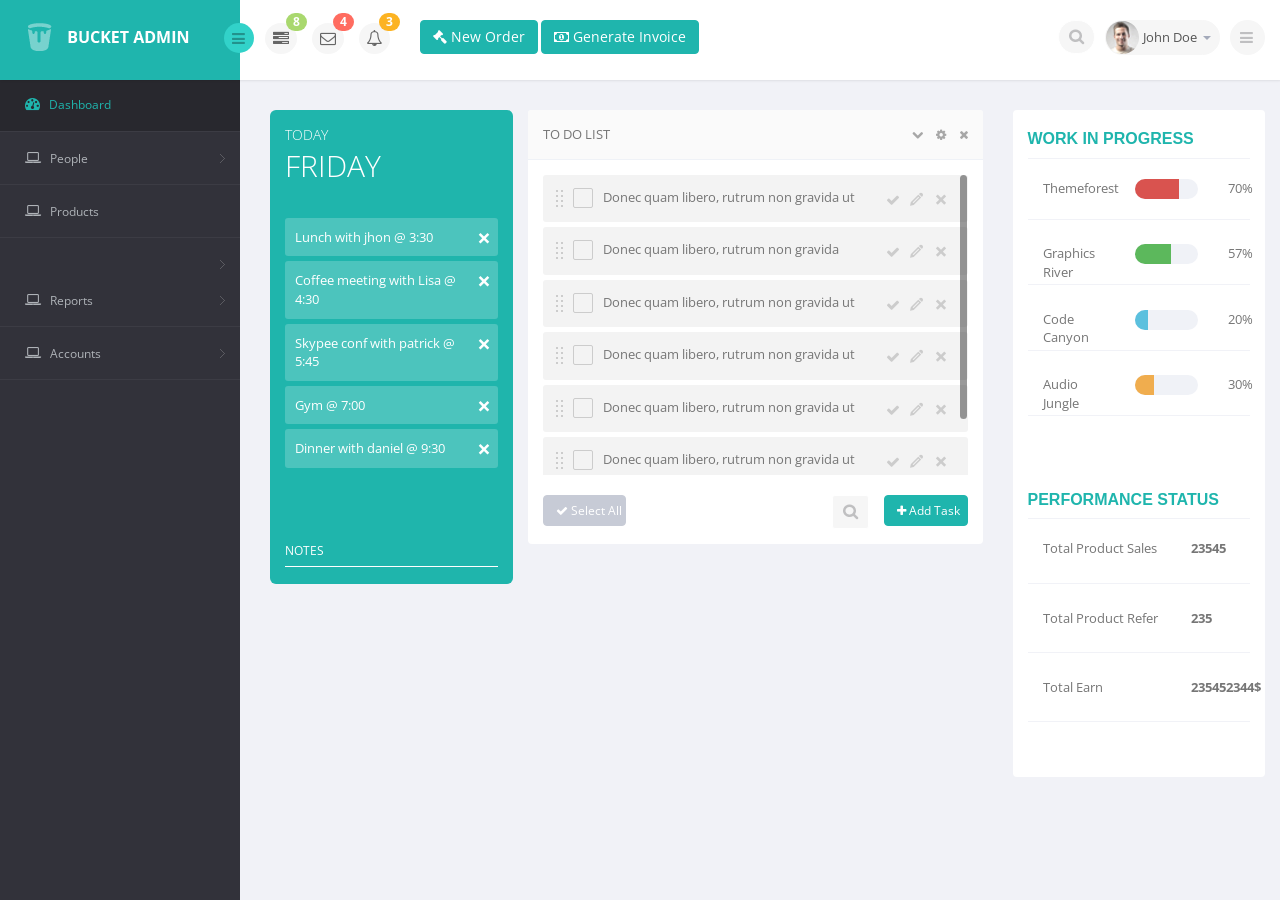
<file: index.html>
<!DOCTYPE html>
<html lang="en">
<head>
    <meta charset="utf-8">
    <meta name="viewport" content="width=device-width, initial-scale=1.0">
    <meta name="description" content="">
    <meta name="author" content="ThemeBucket">
    <link rel="shortcut icon" href="images/favicon.png">
    <title>BAPP</title>
    <!--Core CSS -->
    <link href="bs3/css/bootstrap.min.css" rel="stylesheet">
    <link href="assets/jquery-ui/jquery-ui-1.10.1.custom.min.css" rel="stylesheet">
    <link href="css/bootstrap-reset.css" rel="stylesheet">
    <link href="assets/font-awesome/css/font-awesome.css" rel="stylesheet">
    <link href="assets/jvector-map/jquery-jvectormap-1.2.2.css" rel="stylesheet">
    <link href="css/clndr.css" rel="stylesheet">
    <!--clock css-->
    <link href="assets/css3clock/css/style.css" rel="stylesheet">
    <!--Morris Chart CSS -->
    <link rel="stylesheet" href="assets/morris-chart/morris.css">
    <!-- Custom styles for this template -->
    <link href="css/style.css" rel="stylesheet">
    <link href="css/style-responsive.css" rel="stylesheet"/>
    <!-- Just for debugging purposes. Don't actually copy this line! -->
    <!--[if lt IE 9]><script src="js/ie8/ie8-responsive-file-warning.js"></script><![endif]-->
    <!-- HTML5 shim and Respond.js IE8 support of HTML5 elements and media queries -->
    <!--[if lt IE 9]>
    <script src="https://oss.maxcdn.com/libs/html5shiv/3.7.0/html5shiv.js"></script>
    <script src="https://oss.maxcdn.com/libs/respond.js/1.3.0/respond.min.js"></script>
    <![endif]-->
</head>
<body>
<section id="container">
    <!--header start-->
    <header class="header fixed-top clearfix">
        <!--logo start-->
        <div class="brand">

            <a href="index.html" class="logo">
                <img src="images/logo.png" alt="">
            </a>
            <div class="sidebar-toggle-box">
                <div class="fa fa-bars"></div>
            </div>
        </div>
        <!--logo end-->

        <div class="nav notify-row" id="top_menu">
            <!--  notification start -->
            <ul class="nav top-menu">
                <!-- settings start -->
                <li class="dropdown">
                    <a data-toggle="dropdown" class="dropdown-toggle" href="#">
                        <i class="fa fa-tasks"></i>
                        <span class="badge bg-success">8</span>
                    </a>
                    <ul class="dropdown-menu extended tasks-bar">
                        <li>
                            <p class="">You have 8 pending tasks</p>
                        </li>
                        <li>
                            <a href="#">
                                <div class="task-info clearfix">
                                    <div class="desc pull-left">
                                        <h5>Target Sell</h5>
                                        <p>25% , Deadline  12 June’13</p>
                                    </div>
                                    <span class="notification-pie-chart pull-right" data-percent="45">
                                        <span class="percent"></span>
                                    </span>
                                </div>
                            </a>
                        </li>
                        <li>
                            <a href="#">
                                <div class="task-info clearfix">
                                    <div class="desc pull-left">
                                        <h5>Product Delivery</h5>
                                        <p>45% , Deadline  12 June’13</p>
                                    </div>
                                    <span class="notification-pie-chart pull-right" data-percent="78">
                            <span class="percent"></span>
                            </span>
                                </div>
                            </a>
                        </li>
                        <li>
                            <a href="#">
                                <div class="task-info clearfix">
                                    <div class="desc pull-left">
                                        <h5>Payment collection</h5>
                                        <p>87% , Deadline  12 June’13</p>
                                    </div>
                                    <span class="notification-pie-chart pull-right" data-percent="60">
                            <span class="percent"></span>
                            </span>
                                </div>
                            </a>
                        </li>
                        <li>
                            <a href="#">
                                <div class="task-info clearfix">
                                    <div class="desc pull-left">
                                        <h5>Target Sell</h5>
                                        <p>33% , Deadline  12 June’13</p>
                                    </div>
                                    <span class="notification-pie-chart pull-right" data-percent="90">
                            <span class="percent"></span>
                            </span>
                                </div>
                            </a>
                        </li>

                        <li class="external">
                            <a href="#">See All Tasks</a>
                        </li>
                    </ul>
                </li>
                <!-- settings end -->
                <!-- inbox dropdown start-->
                <li id="header_inbox_bar" class="dropdown">
                    <a data-toggle="dropdown" class="dropdown-toggle" href="#">
                        <i class="fa fa-envelope-o"></i>
                        <span class="badge bg-important">4</span>
                    </a>
                    <ul class="dropdown-menu extended inbox">
                        <li>
                            <p class="red">You have 4 Mails</p>
                        </li>
                        <li>
                            <a href="#">
                                <span class="photo"><img alt="avatar" src="images/avatar-mini.jpg"></span>
                                <span class="subject">
                                <span class="from">Jonathan Smith</span>
                                <span class="time">Just now</span>
                                </span>
                                <span class="message">
                                    Hello, this is an example msg.
                                </span>
                            </a>
                        </li>
                        <li>
                            <a href="#">
                                <span class="photo"><img alt="avatar" src="images/avatar-mini-2.jpg"></span>
                                <span class="subject">
                                <span class="from">Jane Doe</span>
                                <span class="time">2 min ago</span>
                                </span>
                                <span class="message">
                                    Nice admin template
                                </span>
                            </a>
                        </li>
                        <li>
                            <a href="#">
                                <span class="photo"><img alt="avatar" src="images/avatar-mini-3.jpg"></span>
                                <span class="subject">
                                <span class="from">Tasi sam</span>
                                <span class="time">2 days ago</span>
                                </span>
                                <span class="message">
                                    This is an example msg.
                                </span>
                            </a>
                        </li>
                        <li>
                            <a href="#">
                                <span class="photo"><img alt="avatar" src="images/avatar-mini.jpg"></span>
                                <span class="subject">
                                <span class="from">Mr. Perfect</span>
                                <span class="time">2 hour ago</span>
                                </span>
                                <span class="message">
                                    Hi there, its a test
                                </span>
                            </a>
                        </li>
                        <li>
                            <a href="#">See all messages</a>
                        </li>
                    </ul>
                </li>
                <!-- inbox dropdown end -->
                <!-- notification dropdown start-->
                <li id="header_notification_bar" class="dropdown">
                    <a data-toggle="dropdown" class="dropdown-toggle" href="#">

                        <i class="fa fa-bell-o"></i>
                        <span class="badge bg-warning">3</span>
                    </a>
                    <ul class="dropdown-menu extended notification">
                        <li>
                            <p>Notifications</p>
                        </li>
                        <li>
                            <div class="alert alert-info clearfix">
                                <span class="alert-icon"><i class="fa fa-bolt"></i></span>
                                <div class="noti-info">
                                    <a href="#"> Server #1 overloaded.</a>
                                </div>
                            </div>
                        </li>
                        <li>
                            <div class="alert alert-danger clearfix">
                                <span class="alert-icon"><i class="fa fa-bolt"></i></span>
                                <div class="noti-info">
                                    <a href="#"> Server #2 overloaded.</a>
                                </div>
                            </div>
                        </li>
                        <li>
                            <div class="alert alert-success clearfix">
                                <span class="alert-icon"><i class="fa fa-bolt"></i></span>
                                <div class="noti-info">
                                    <a href="#"> Server #3 overloaded.</a>
                                </div>
                            </div>
                        </li>

                    </ul>
                </li>
                <!-- notification dropdown end -->
            </ul>
            <!--  notification end -->
        </div>

        <div class="top-nav clearfix">
        <a role="button" class="btn btn-primary" href="new_order.html"><i class="fa fa-gavel"></i> New Order</a>
         <a role="button" class="btn btn-primary" href = "invoice.html"><i class="fa fa-money"></i> Generate Invoice</a>
            <!--search & user info start-->
            <ul class="nav pull-right top-menu">
                <li>
                    <input type="text" class="form-control search" placeholder=" Search">
                </li>
                <!-- user login dropdown start-->
                <li class="dropdown">
                    <a data-toggle="dropdown" class="dropdown-toggle" href="#">
                        <img alt="" src="images/avatar1_small.jpg">
                        <span class="username">John Doe</span>
                        <b class="caret"></b>
                    </a>
                    <ul class="dropdown-menu extended logout">
                        <li><a href="#"><i class=" fa fa-suitcase"></i>Profile</a></li>
                        <li><a href="settings.html"><i class="fa fa-cog"></i> Settings</a></li>
                        <li><a href="login.html"><i class="fa fa-key"></i> Log Out</a></li>
                    </ul>
                </li>
                <!-- user login dropdown end -->
                <li>
                    <div class="toggle-right-box">
                        <div class="fa fa-bars"></div>
                    </div>
                </li>
            </ul>
            <!--search & user info end-->
        </div>
    </header>
    <!--header end-->
    <!--sidebar start-->
    <aside>
        <div id="sidebar" class="nav-collapse">
            <!-- sidebar menu start-->
            <ul class="sidebar-menu" id="nav-accordion">
                <li>
                    <a class="active" href="index.html">
                        <i class="fa fa-dashboard"></i>
                        <span>Dashboard</span>
                    </a>
                </li>
                
                <li class="sub-menu">
                    <a href="javascript:;">
                        <i class="fa fa-laptop"></i>
                        <span>People</span>
                    </a>
                    <ul class="sub">
                        <li><a href="clients.html">Clients</a></li>
                        <li><a href="employees.html">Employees</a></li>

                    </ul>
                </li>
                 <li class="sub-menu">
                    <a href="javascript:;">
                        <i class="fa fa-laptop"></i>
                        <span>Products </span>
                        
                <li class="sub-menu">
                    <a href="javascript:;">
                        <i class="fa fa-laptop"></i>
                        <span>Reports</span>
                    </a>
                    <ul class="sub">
                        <li><a href="clients.html"></a></li>
                        <li><a href="employees.html"></a></li>
                        
                    </ul>
                </li>
                 <li class="sub-menu">
                    <a href="javascript:;">
                        <i class="fa fa-laptop"></i>
                        <span>Accounts</span>
                    </a>
                    <ul class="sub">
                        <li><a href="clients.html"></a></li>
                        <li><a href="employees.html"></a></li>
                        
                    </ul>
                </li>
                
                
            </ul>

            <!-- sidebar menu end-->
        </div>
    </aside>
    <!--sidebar end-->
     <!--main content start-->
    <section id="main-content">
        <section class="wrapper">
        <!-- page start-->

        <div class="row">
            <!--<div class="col-md-12">
                <section class="panel">
                    <div class="panel-body profile-information">
                       <div class="col-md-3">
                           <div class="profile-pic text-center">
                               <img src="images/lock_thumb.jpg" alt=""/>
                           </div>
                       </div>
                       <div class="col-md-6">
                           <div class="profile-desk">
                               <h1>David Rojormillan</h1>
                               <span class="text-muted">Product Manager</span>
                               <p>
                                   Lorem ipsum dolor sit amet, consectetur adipiscing elit. Aenean porttitor vestibulum imperdiet. Ut auctor accumsan erat, a vulputate metus tristique non. Aliquam aliquam vel orci quis sagittis.
                               </p>
                               <a href="#" class="btn btn-primary">View Profile</a>
                           </div>
                       </div>
                       <div class="col-md-3">
                           <div class="profile-statistics">
                               <h1>1240</h1>
                               <p>This Week Sales</p>
                               <h1>$5,61,240</h1>
                               <p>This Week Earn</p>
                               <ul>
                                   <li>
                                       <a href="#">
                                           <i class="fa fa-facebook"></i>
                                       </a>
                                   </li>
                                   <li class="active">
                                       <a href="#">
                                           <i class="fa fa-twitter"></i>
                                       </a>
                                   </li>
                                   <li>
                                       <a href="#">
                                           <i class="fa fa-google-plus"></i>
                                       </a>
                                   </li>
                               </ul>
                           </div>
                       </div>
                    </div>
                </section>
            </div>-->
            <div class="col-md-12">
                <section class="">
                 
                    <div class="panel-body">
                        <div class="tab-content tasi-tab">
                            <div id="overview" class="tab-pane active">
                                <div class="row">
                                    <div class="col-md-9 ">
                                        <div class="event-calendar clearfix col-md-4 ">
                                            <!--<div class="col-lg-7 calendar-block">
                                                <div class="cal1 ">
                                                </div>
                                            </div>-->
                                            <div class="event-list-block">
                                                <div class="cal-day">
                                                    <span>Today</span>
                                                    Friday
                                                </div>
                                                <ul class="event-list">
                                                    <li>Lunch with jhon @ 3:30 <a href="#" class="event-close"><i class="ico-close2"></i></a></li>
                                                    <li>Coffee meeting with Lisa @ 4:30 <a href="#" class="event-close"><i class="ico-close2"></i></a></li>
                                                    <li>Skypee conf with patrick @ 5:45 <a href="#" class="event-close"><i class="ico-close2"></i></a></li>
                                                    <li>Gym @ 7:00 <a href="#" class="event-close"><i class="ico-close2"></i></a></li>
                                                    <li>Dinner with daniel @ 9:30 <a href="#" class="event-close"><i class="ico-close2"></i></a></li>

                                                </ul>
                                                <input type="text" class="form-control evnt-input" placeholder="NOTES">
                                            </div>
                                        </div>
                                         <div class="col-md-8">
                                            <!--todolist start-->
                                            <section class="panel">
                                                <header class="panel-heading">
                                                    To Do List <span class="tools pull-right">
                                                <a href="javascript:;" class="fa fa-chevron-down"></a>
                                                <a href="javascript:;" class="fa fa-cog"></a>
                                                <a href="javascript:;" class="fa fa-times"></a>
                                                </span>
                                                </header>
                                                <div class="panel-body">
                                                    <ul class="to-do-list" id="sortable-todo">
                                                        <li class="clearfix">
                                                        <span class="drag-marker">
                                                        <i></i>
                                                        </span>
                                                            <div class="todo-check pull-left">
                                                                <input type="checkbox" value="None" id="todo-check"/>
                                                                <label for="todo-check"></label>
                                                            </div>
                                                            <p class="todo-title">
                                                                Donec quam libero, rutrum non gravida ut
                                                            </p>
                                                            <div class="todo-actionlist pull-right clearfix">
                                                                <a href="#" class="todo-done"><i class="fa fa-check"></i></a>
                                                                <a href="#" class="todo-edit"><i class="ico-pencil"></i></a>
                                                                <a href="#" class="todo-remove"><i class="ico-close"></i></a>
                                                            </div>
                                                        </li>
                                                        <li class="clearfix">
                                                        <span class="drag-marker">
                                                        <i></i>
                                                        </span>
                                                            <div class="todo-check pull-left">
                                                                <input type="checkbox" value="None" id="todo-check1"/>
                                                                <label for="todo-check1"></label>
                                                            </div>
                                                            <p class="todo-title">
                                                                Donec quam libero, rutrum non gravida
                                                            </p>
                                                            <div class="todo-actionlist pull-right clearfix">
                                                                <a href="#" class="todo-done"><i class="fa fa-check"></i></a>
                                                                <a href="#" class="todo-edit"><i class="ico-pencil"></i></a>
                                                                <a href="#" class="todo-remove"><i class="ico-close"></i></a>
                                                            </div>
                                                        </li>
                                                        <li class="clearfix">
                                                        <span class="drag-marker">
                                                        <i></i>
                                                        </span>
                                                            <div class="todo-check pull-left">
                                                                <input type="checkbox" value="None" id="todo-check2"/>
                                                                <label for="todo-check2"></label>
                                                            </div>
                                                            <p class="todo-title">
                                                                Donec quam libero, rutrum non gravida ut
                                                            </p>
                                                            <div class="todo-actionlist pull-right clearfix">
                                                                <a href="#" class="todo-done"><i class="fa fa-check"></i></a>
                                                                <a href="#" class="todo-edit"><i class="ico-pencil"></i></a>
                                                                <a href="#" class="todo-remove"><i class="ico-close"></i></a>
                                                            </div>
                                                        </li>
                                                        <li class="clearfix">
                                                        <span class="drag-marker">
                                                        <i></i>
                                                        </span>
                                                            <div class="todo-check pull-left">
                                                                <input type="checkbox" value="None" id="todo-check3"/>
                                                                <label for="todo-check3"></label>
                                                            </div>
                                                            <p class="todo-title">
                                                                Donec quam libero, rutrum non gravida ut
                                                            </p>
                                                            <div class="todo-actionlist pull-right clearfix">
                                                                <a href="#" class="todo-done"><i class="fa fa-check"></i></a>
                                                                <a href="#" class="todo-edit"><i class="ico-pencil"></i></a>
                                                                <a href="#" class="todo-remove"><i class="ico-close"></i></a>
                                                            </div>
                                                        </li>
                                                        <li class="clearfix">
                                                        <span class="drag-marker">
                                                        <i></i>
                                                        </span>
                                                            <div class="todo-check pull-left">
                                                                <input type="checkbox" value="None" id="todo-check4" />
                                                                <label for="todo-check4"></label>
                                                            </div>
                                                            <p class="todo-title">
                                                                Donec quam libero, rutrum non gravida ut
                                                            </p>
                                                            <div class="todo-actionlist pull-right clearfix">
                                                                <a href="#" class="todo-done"><i class="fa fa-check"></i></a>
                                                                <a href="#" class="todo-edit"><i class="ico-pencil"></i></a>
                                                                <a href="#" class="todo-remove"><i class="ico-close"></i></a>
                                                            </div>
                                                        </li>
                                                        <li class="clearfix">
                                                        <span class="drag-marker">
                                                        <i></i>
                                                        </span>
                                                            <div class="todo-check pull-left">
                                                                <input type="checkbox" value="None" id="todo-check5"/>
                                                                <label for="todo-check5"></label>
                                                            </div>
                                                            <p class="todo-title">
                                                                Donec quam libero, rutrum non gravida ut
                                                            </p>
                                                            <div class="todo-actionlist pull-right clearfix">
                                                                <a href="#" class="todo-done"><i class="fa fa-check"></i></a>
                                                                <a href="#" class="todo-edit"><i class="ico-pencil"></i></a>
                                                                <a href="#" class="todo-remove"><i class="ico-close"></i></a>
                                                            </div>
                                                        </li>
                                                        <li class="clearfix">
                                                        <span class="drag-marker">
                                                        <i></i>
                                                        </span>
                                                            <div class="todo-check pull-left">
                                                                <input type="checkbox" value="None" id="todo-check6" />
                                                                <label for="todo-check6"></label>
                                                            </div>
                                                            <p class="todo-title">
                                                                Donec quam libero, rutrum non gravida ut
                                                            </p>
                                                            <div class="todo-actionlist pull-right clearfix">
                                                                <a href="#" class="todo-done"><i class="fa fa-check"></i></a>
                                                                <a href="#" class="todo-edit"><i class="ico-pencil"></i></a>
                                                                <a href="#" class="todo-remove"><i class="ico-close"></i></a>
                                                            </div>
                                                        </li>
                                                    </ul>
                                                    <div class="todo-action-bar">
                                                        <div class="row">
                                                            <div class="col-xs-3 btn-todo-select">
                                                                <button type="submit" class="btn btn-default"><i class="fa fa-check"></i> Select All</button>
                                                            </div>
                                                            <div class="col-xs-6 todo-search-wrap">
                                                                <input type="text" class="form-control search todo-search pull-right" placeholder=" Search">
                                                            </div>
                                                            <div class="col-xs-3 btn-add-task">
                                                                <button type="submit" class="btn btn-default btn-primary"><i class="fa fa-plus"></i> Add Task</button>
                                                            </div>
                                                        </div>
                                                    </div>
                                                </div>
                                            </section>
                                            <!--todolist end-->
                                        </div>
                                    </div>
                                    <div class="col-md-3 panel">
                                        <div class="prf-box">
                                            <h3 class="prf-border-head">work in progress</h3>
                                            <div class=" wk-progress">
                                                <div class="col-md-5">Themeforest</div>
                                                <div class="col-md-5">
                                                    <div class="progress  ">
                                                        <div style="width: 70%" aria-valuemax="100" aria-valuemin="0" aria-valuenow="40" role="progressbar" class="progress-bar progress-bar-danger">
                                                            <span class="sr-only">70% Complete (success)</span>
                                                        </div>
                                                    </div>
                                                </div>
                                                <div class="col-md-2">70%</div>
                                            </div>
                                            <div class=" wk-progress">
                                                <div class="col-md-5">Graphics River</div>
                                                <div class="col-md-5">
                                                    <div class="progress ">
                                                        <div style="width: 57%" aria-valuemax="100" aria-valuemin="0" aria-valuenow="40" role="progressbar" class="progress-bar progress-bar-success">
                                                            <span class="sr-only">57% Complete (success)</span>
                                                        </div>
                                                    </div>
                                                </div>
                                                <div class="col-md-2">57%</div>
                                            </div>
                                            <div class=" wk-progress">
                                                <div class="col-md-5">Code Canyon</div>
                                                <div class="col-md-5">
                                                    <div class="progress ">
                                                        <div style="width: 20%" aria-valuemax="100" aria-valuemin="0" aria-valuenow="40" role="progressbar" class="progress-bar progress-bar-info">
                                                            <span class="sr-only">20% Complete (success)</span>
                                                        </div>
                                                    </div>
                                                </div>
                                                <div class="col-md-2">20%</div>
                                            </div>
                                            <div class=" wk-progress">
                                                <div class="col-md-5">Audio Jungle</div>
                                                <div class="col-md-5">
                                                    <div class="progress ">
                                                        <div style="width: 30%" aria-valuemax="100" aria-valuemin="0" aria-valuenow="40" role="progressbar" class="progress-bar progress-bar-warning">
                                                            <span class="sr-only">30% Complete (success)</span>
                                                        </div>
                                                    </div>
                                                </div>
                                                <div class="col-md-2">30%</div>
                                            </div>
                                        </div>
                                        <div class="prf-box">
                                            <h3 class="prf-border-head">performance status</h3>
                                            <div class=" wk-progress pf-status">
                                                <div class="col-md-8 col-xs-8">Total Product Sales</div>
                                                <div class="col-md-4 col-xs-4">
                                                    <strong>23545</strong>
                                                </div>
                                            </div>
                                            <div class=" wk-progress pf-status">
                                                <div class="col-md-8 col-xs-8">Total Product Refer</div>
                                                <div class="col-md-4 col-xs-4">
                                                    <strong>235</strong>
                                                </div>
                                            </div>
                                            <div class=" wk-progress pf-status">
                                                <div class="col-md-8 col-xs-8">Total Earn</div>
                                                <div class="col-md-4 col-xs-4">
                                                    <strong>235452344$</strong>
                                                </div>
                                            </div>
                                        </div>
                                    
                                    </div>
                                </div>
                            </div>
                            <div id="job-history" class="tab-pane ">
                                <div class="row">
                                    <div class="col-md-12">
                                        <div class="timeline-messages">
                                            <h3>Take a Tour</h3>
                                            <!-- Comment -->
                                            <div class="msg-time-chat">
                                                <div class="message-body msg-in">
                                                    <span class="arrow"></span>
                                                    <div class="text">
                                                        <div class="first">
                                                            13 January 2013
                                                        </div>
                                                        <div class="second bg-terques ">
                                                            Join as Product Asst. Manager
                                                        </div>
                                                    </div>
                                                </div>
                                            </div>
                                            <!-- /comment -->

                                            <!-- Comment -->
                                            <div class="msg-time-chat">
                                                <div class="message-body msg-in">
                                                    <span class="arrow"></span>
                                                    <div class="text">
                                                        <div class="first">
                                                            1 January 2012
                                                        </div>
                                                        <div class="second bg-red">
                                                            Completed Provition period and Appointed as a permanent Employee
                                                        </div>
                                                    </div>
                                                </div>
                                            </div>
                                            <!-- /comment -->

                                            <!-- Comment -->
                                            <div class="msg-time-chat">
                                                <div class="message-body msg-in">
                                                    <span class="arrow"></span>
                                                    <div class="text">
                                                        <div class="first">
                                                            1 January 2011
                                                        </div>
                                                        <div class="second bg-purple">
                                                            Selected Employee of the Month
                                                        </div>
                                                    </div>
                                                </div>
                                            </div>
                                            <!-- /comment -->

                                            <!-- Comment -->
                                            <div class="msg-time-chat">
                                                <div class="message-body msg-in">
                                                    <span class="arrow"></span>
                                                    <div class="text">
                                                        <div class="first">
                                                            1 January 2010
                                                        </div>
                                                        <div class="second bg-green">
                                                            Got Promotion and become area manager of California
                                                        </div>
                                                    </div>
                                                </div>
                                            </div>
                                            <!-- /comment -->
                                            <!-- Comment -->
                                            <div class="msg-time-chat">
                                                <div class="message-body msg-in">
                                                    <span class="arrow"></span>
                                                    <div class="text">
                                                        <div class="first">
                                                            1 January 2009
                                                        </div>
                                                        <div class="second bg-yellow">
                                                            Selected the Best Employee of the Year 2013 and was awarded
                                                        </div>
                                                    </div>
                                                </div>
                                            </div>
                                            <!-- /comment -->

                                            <!-- Comment -->
                                            <div class="msg-time-chat">
                                                <div class="message-body msg-in">
                                                    <span class="arrow"></span>
                                                    <div class="text">
                                                        <div class="first">
                                                            1 January 2008
                                                        </div>
                                                        <div class="second bg-terques">
                                                            Got Promotion and become Product Manager and was transper from Branch to Head Office. Lorem ipsum dolor sit amet
                                                        </div>
                                                    </div>
                                                </div>
                                            </div>
                                            <!-- /comment -->
                                            <!-- Comment -->
                                            <div class="msg-time-chat">
                                                <div class="message-body msg-in">
                                                    <span class="arrow"></span>
                                                    <div class="text">
                                                        <div class="first">
                                                            1 January 2007
                                                        </div>
                                                        <div class="second bg-blue">
                                                            Height Sales scored and break all of the previous sales record ever in the company. Awarded
                                                        </div>
                                                    </div>
                                                </div>
                                            </div>
                                            <!-- /comment -->
                                            <!-- Comment -->
                                            <div class="msg-time-chat">
                                                <div class="message-body msg-in">
                                                    <span class="arrow"></span>
                                                    <div class="text">
                                                        <div class="first">
                                                            1 January 2006
                                                        </div>
                                                        <div class="second bg-green">
                                                            Take 15 days leave for his wedding and Honeymoon & Christmas
                                                        </div>
                                                    </div>
                                                </div>
                                            </div>
                                            <!-- /comment -->
                                        </div>
                                    </div>
                                </div>
                            </div>
                            <div id="contacts" class="tab-pane ">
                                <div class="row">
                                    <div class="col-md-6">
                                        <div class="prf-contacts">
                                            <h2> <span><i class="fa fa-map-marker"></i></span> location</h2>
                                            <div class="location-info">
                                                <p>Postal Address<br>
                                                    PO Box 16122 Collins Street West<br>
                                                    Victoria 8007 Australia</p>
                                                <p>Headquarters<br>
                                                    121 King Street, Melbourne<br>
                                                    Victoria 3000 Australia</p>
                                            </div>
                                            <h2> <span><i class="fa fa-phone"></i></span> contacts</h2>
                                            <div class="location-info">
                                                <p>Phone    : +61 3 8376 6284 <br>
                                                    Cell        : +61 3 8376 6284</p>
                                                <p>Email        : david@themebucket.net<br>
                                                    Skype       : david.rojormillan</p>
                                                <p>
                                                    Facebook    : https://www.facebook.com/themebuckets <br>
                                                    Twitter : https://twitter.com/theme_bucket
                                                </p>
                                            </div>
                                        </div>
                                    </div>
                                    <div class="col-md-6">
                                        <!--location goes here-->
                                    </div>
                                </div>
                            </div>
                            <div id="settings" class="tab-pane ">
                                <div class="position-center">
                                    <div class="prf-contacts sttng">
                                        <h2>  Personal Information</h2>
                                    </div>
                                    <form role="form" class="form-horizontal">
                                        <div class="form-group">
                                            <label class="col-lg-2 control-label"> Avatar</label>
                                            <div class="col-lg-6">
                                                <input type="file" id="exampleInputFile" class="file-pos">
                                            </div>
                                        </div>
                                        <div class="form-group">
                                            <label class="col-lg-2 control-label">Company</label>
                                            <div class="col-lg-6">
                                                <input type="text" placeholder=" " id="c-name" class="form-control">
                                            </div>
                                        </div>
                                        <div class="form-group">
                                            <label class="col-lg-2 control-label">Lives In</label>
                                            <div class="col-lg-6">
                                                <input type="text" placeholder=" " id="lives-in" class="form-control">
                                            </div>
                                        </div>
                                        <div class="form-group">
                                            <label class="col-lg-2 control-label">Country</label>
                                            <div class="col-lg-6">
                                                <input type="text" placeholder=" " id="country" class="form-control">
                                            </div>
                                        </div>
                                        <div class="form-group">
                                            <label class="col-lg-2 control-label">Description</label>
                                            <div class="col-lg-10">
                                                <textarea rows="10" cols="30" class="form-control" id="" name=""></textarea>
                                            </div>
                                        </div>
                                    </form>
                                    <div class="prf-contacts sttng">
                                        <h2> socail networks</h2>
                                    </div>
                                    <form role="form" class="form-horizontal">
                                        <div class="form-group">
                                            <label class="col-lg-2 control-label">Facebook</label>
                                            <div class="col-lg-6">
                                                <input type="text" placeholder=" " id="fb-name" class="form-control">
                                            </div>
                                        </div>
                                        <div class="form-group">
                                            <label class="col-lg-2 control-label">Twitter</label>
                                            <div class="col-lg-6">
                                                <input type="text" placeholder=" " id="twitter" class="form-control">
                                            </div>
                                        </div>
                                        <div class="form-group">
                                            <label class="col-lg-2 control-label">Google plus</label>
                                            <div class="col-lg-6">
                                                <input type="text" placeholder=" " id="g-plus" class="form-control">
                                            </div>
                                        </div>
                                        <div class="form-group">
                                            <label class="col-lg-2 control-label">Flicr</label>
                                            <div class="col-lg-6">
                                                <input type="text" placeholder=" " id="flicr" class="form-control">
                                            </div>
                                        </div>
                                        <div class="form-group">
                                            <label class="col-lg-2 control-label">Youtube</label>
                                            <div class="col-lg-6">
                                                <input type="text" placeholder=" " id="youtube" class="form-control">
                                            </div>
                                        </div>

                                    </form>
                                    <div class="prf-contacts sttng">
                                        <h2>Contact</h2>
                                    </div>
                                    <form role="form" class="form-horizontal">
                                        <div class="form-group">
                                            <label class="col-lg-2 control-label">Address 1</label>
                                            <div class="col-lg-6">
                                                <input type="text" placeholder=" " id="addr1" class="form-control">
                                            </div>
                                        </div>
                                        <div class="form-group">
                                            <label class="col-lg-2 control-label">Address 2</label>
                                            <div class="col-lg-6">
                                                <input type="text" placeholder=" " id="addr2" class="form-control">
                                            </div>
                                        </div>
                                        <div class="form-group">
                                            <label class="col-lg-2 control-label">Phone</label>
                                            <div class="col-lg-6">
                                                <input type="text" placeholder=" " id="phone" class="form-control">
                                            </div>
                                        </div>
                                        <div class="form-group">
                                            <label class="col-lg-2 control-label">Cell</label>
                                            <div class="col-lg-6">
                                                <input type="text" placeholder=" " id="cell" class="form-control">
                                            </div>
                                        </div>
                                        <div class="form-group">
                                            <label class="col-lg-2 control-label">Email</label>
                                            <div class="col-lg-6">
                                                <input type="text" placeholder=" " id="email" class="form-control">
                                            </div>
                                        </div>
                                        <div class="form-group">
                                            <label class="col-lg-2 control-label">Skype</label>
                                            <div class="col-lg-6">
                                                <input type="text" placeholder=" " id="skype" class="form-control">
                                            </div>
                                        </div>

                                        <div class="form-group">
                                            <div class="col-lg-offset-2 col-lg-10">
                                                <button class="btn btn-primary" type="submit">Save</button>
                                                <button class="btn btn-default" type="button">Cancel</button>
                                            </div>
                                        </div>

                                    </form>
                                </div>

                            </div>
                        </div>
                    </div>
                </section>
            </div>
        </div>
        <!-- page end-->
        </section>
    </section>
    <!--main content end-->
<!--right sidebar start-->
<div class="right-sidebar">
<div class="search-row">
    <input type="text" placeholder="Search" class="form-control">
</div>
<ul class="right-side-accordion">
<li class="widget-collapsible">
    <a href="#" class="head widget-head red-bg active clearfix">
        <span class="pull-left">work progress (5)</span>
        <span class="pull-right widget-collapse"><i class="ico-minus"></i></span>
    </a>
    <ul class="widget-container">
        <li>
            <div class="prog-row side-mini-stat clearfix">
                <div class="side-graph-info">
                    <h4>Target sell</h4>
                    <p>
                        25%, Deadline 12 june 13
                    </p>
                </div>
                <div class="side-mini-graph">
                    <div class="target-sell">
                    </div>
                </div>
            </div>
            <div class="prog-row side-mini-stat">
                <div class="side-graph-info">
                    <h4>product delivery</h4>
                    <p>
                        55%, Deadline 12 june 13
                    </p>
                </div>
                <div class="side-mini-graph">
                    <div class="p-delivery">
                        <div class="sparkline" data-type="bar" data-resize="true" data-height="30" data-width="90%" data-bar-color="#39b7ab" data-bar-width="5" data-data="[200,135,667,333,526,996,564,123,890,564,455]">
                        </div>
                    </div>
                </div>
            </div>
            <div class="prog-row side-mini-stat">
                <div class="side-graph-info payment-info">
                    <h4>payment collection</h4>
                    <p>
                        25%, Deadline 12 june 13
                    </p>
                </div>
                <div class="side-mini-graph">
                    <div class="p-collection">
						<span class="pc-epie-chart" data-percent="45">
						<span class="percent"></span>
						</span>
                    </div>
                </div>
            </div>
            <div class="prog-row side-mini-stat">
                <div class="side-graph-info">
                    <h4>delivery pending</h4>
                    <p>
                        44%, Deadline 12 june 13
                    </p>
                </div>
                <div class="side-mini-graph">
                    <div class="d-pending">
                    </div>
                </div>
            </div>
            <div class="prog-row side-mini-stat">
                <div class="col-md-12">
                    <h4>total progress</h4>
                    <p>
                        50%, Deadline 12 june 13
                    </p>
                    <div class="progress progress-xs mtop10">
                        <div style="width: 50%" aria-valuemax="100" aria-valuemin="0" aria-valuenow="20" role="progressbar" class="progress-bar progress-bar-info">
                            <span class="sr-only">50% Complete</span>
                        </div>
                    </div>
                </div>
            </div>
        </li>
    </ul>
</li>
<li class="widget-collapsible">
    <a href="#" class="head widget-head terques-bg active clearfix">
        <span class="pull-left">contact online (5)</span>
        <span class="pull-right widget-collapse"><i class="ico-minus"></i></span>
    </a>
    <ul class="widget-container">
        <li>
            <div class="prog-row">
                <div class="user-thumb">
                    <a href="#"><img src="images/avatar1_small.jpg" alt=""></a>
                </div>
                <div class="user-details">
                    <h4><a href="#">Jonathan Smith</a></h4>
                    <p>
                        Work for fun
                    </p>
                </div>
                <div class="user-status text-danger">
                    <i class="fa fa-comments-o"></i>
                </div>
            </div>
            <div class="prog-row">
                <div class="user-thumb">
                    <a href="#"><img src="images/avatar1.jpg" alt=""></a>
                </div>
                <div class="user-details">
                    <h4><a href="#">Anjelina Joe</a></h4>
                    <p>
                        Available
                    </p>
                </div>
                <div class="user-status text-success">
                    <i class="fa fa-comments-o"></i>
                </div>
            </div>
            <div class="prog-row">
                <div class="user-thumb">
                    <a href="#"><img src="images/chat-avatar2.jpg" alt=""></a>
                </div>
                <div class="user-details">
                    <h4><a href="#">John Doe</a></h4>
                    <p>
                        Away from Desk
                    </p>
                </div>
                <div class="user-status text-warning">
                    <i class="fa fa-comments-o"></i>
                </div>
            </div>
            <div class="prog-row">
                <div class="user-thumb">
                    <a href="#"><img src="images/avatar1_small.jpg" alt=""></a>
                </div>
                <div class="user-details">
                    <h4><a href="#">Mark Henry</a></h4>
                    <p>
                        working
                    </p>
                </div>
                <div class="user-status text-info">
                    <i class="fa fa-comments-o"></i>
                </div>
            </div>
            <div class="prog-row">
                <div class="user-thumb">
                    <a href="#"><img src="images/avatar1.jpg" alt=""></a>
                </div>
                <div class="user-details">
                    <h4><a href="#">Shila Jones</a></h4>
                    <p>
                        Work for fun
                    </p>
                </div>
                <div class="user-status text-danger">
                    <i class="fa fa-comments-o"></i>
                </div>
            </div>
            <p class="text-center">
                <a href="#" class="view-btn">View all Contacts</a>
            </p>
        </li>
    </ul>
</li>
<li class="widget-collapsible">
    <a href="#" class="head widget-head purple-bg active">
        <span class="pull-left"> recent activity (3)</span>
        <span class="pull-right widget-collapse"><i class="ico-minus"></i></span>
    </a>
    <ul class="widget-container">
        <li>
            <div class="prog-row">
                <div class="user-thumb rsn-activity">
                    <i class="fa fa-clock-o"></i>
                </div>
                <div class="rsn-details ">
                    <p class="text-muted">
                        just now
                    </p>
                    <p>
                        <a href="#">Jim Doe </a>Purchased new equipments for zonal office setup
                    </p>
                </div>
            </div>
            <div class="prog-row">
                <div class="user-thumb rsn-activity">
                    <i class="fa fa-clock-o"></i>
                </div>
                <div class="rsn-details ">
                    <p class="text-muted">
                        2 min ago
                    </p>
                    <p>
                        <a href="#">Jane Doe </a>Purchased new equipments for zonal office setup
                    </p>
                </div>
            </div>
            <div class="prog-row">
                <div class="user-thumb rsn-activity">
                    <i class="fa fa-clock-o"></i>
                </div>
                <div class="rsn-details ">
                    <p class="text-muted">
                        1 day ago
                    </p>
                    <p>
                        <a href="#">Jim Doe </a>Purchased new equipments for zonal office setup
                    </p>
                </div>
            </div>
        </li>
    </ul>
</li>
<li class="widget-collapsible">
    <a href="#" class="head widget-head yellow-bg active">
        <span class="pull-left"> shipment status</span>
        <span class="pull-right widget-collapse"><i class="ico-minus"></i></span>
    </a>
    <ul class="widget-container">
        <li>
            <div class="col-md-12">
                <div class="prog-row">
                    <p>
                        Full sleeve baby wear (SL: 17665)
                    </p>
                    <div class="progress progress-xs mtop10">
                        <div class="progress-bar progress-bar-success" role="progressbar" aria-valuenow="20" aria-valuemin="0" aria-valuemax="100" style="width: 40%">
                            <span class="sr-only">40% Complete</span>
                        </div>
                    </div>
                </div>
                <div class="prog-row">
                    <p>
                        Full sleeve baby wear (SL: 17665)
                    </p>
                    <div class="progress progress-xs mtop10">
                        <div class="progress-bar progress-bar-info" role="progressbar" aria-valuenow="20" aria-valuemin="0" aria-valuemax="100" style="width: 70%">
                            <span class="sr-only">70% Completed</span>
                        </div>
                    </div>
                </div>
            </div>
        </li>
    </ul>
</li>
</ul>
</div>
<!--right sidebar end-->
</section>
<!-- Placed js at the end of the document so the pages load faster -->

<!--Core js-->
<script src="js/lib/jquery-1.8.3.min.js"></script>
<script src="bs3/js/bootstrap.min.js"></script>
<script class="include" type="text/javascript" src="js/accordion-menu/jquery.dcjqaccordion.2.7.js"></script>
<script src="js/scrollTo/jquery.scrollTo.min.js"></script>
<script src="assets/jQuery-slimScroll-1.3.0/jquery.slimscroll.js"></script>
<!--Easy Pie Chart-->
<script src="assets/easypiechart/jquery.easypiechart.js"></script>
<!--Sparkline Chart-->
<script src="assets/sparkline/jquery.sparkline.js"></script>
<!--jQuery Flot Chart-->
<script src="assets/flot-chart/jquery.flot.js"></script>
<script src="assets/flot-chart/jquery.flot.tooltip.min.js"></script>
<script src="assets/flot-chart/jquery.flot.resize.js"></script>
<script src="assets/flot-chart/jquery.flot.pie.resize.js"></script>

<script type="text/javascript" src="assets/data-tables/jquery.dataTables.js"></script>
<script type="text/javascript" src="assets/data-tables/DT_bootstrap.js"></script>

<!--common script init for all pages-->
<script src="js/scripts.js"></script>







</body>
</html>
</file>
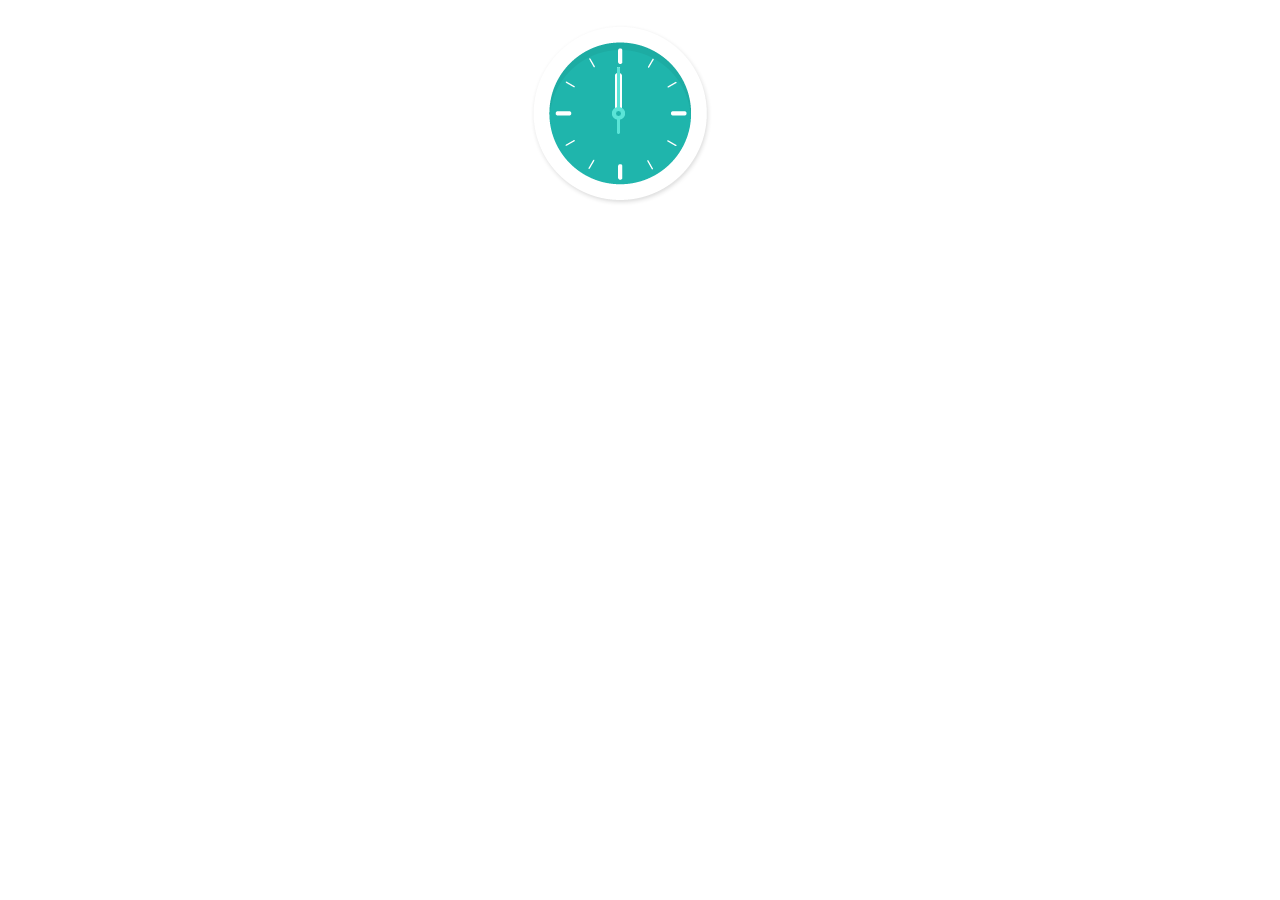
<file: assets/css3clock/index.html>
<!DOCTYPE html PUBLIC "-//W3C//DTD XHTML 1.0 Strict//EN" "http://www.w3.org/TR/xhtml1/DTD/xhtml1-strict.dtd">
<html xmlns="http://www.w3.org/1999/xhtml">

<head>
    <meta http-equiv="Content-Type" content="text/html; charset=utf-8" />
    
    <title>CSS3/jQuery Clock demo</title>

    <link href="css/style.css" rel="stylesheet">
    <script type="text/javascript" src="jquery-1.2.6.min.js"></script>
    

</head>

<body>
<br>
<br>
<br>
<br>
<br>
<br>
	<ul id="clock">
	   	<li id="sec"></li>
	   	<li id="hour"></li>
		<li id="min"></li>
	</ul>
    <script src="js/script.js"></script>
</body>
	
</html>
</file>
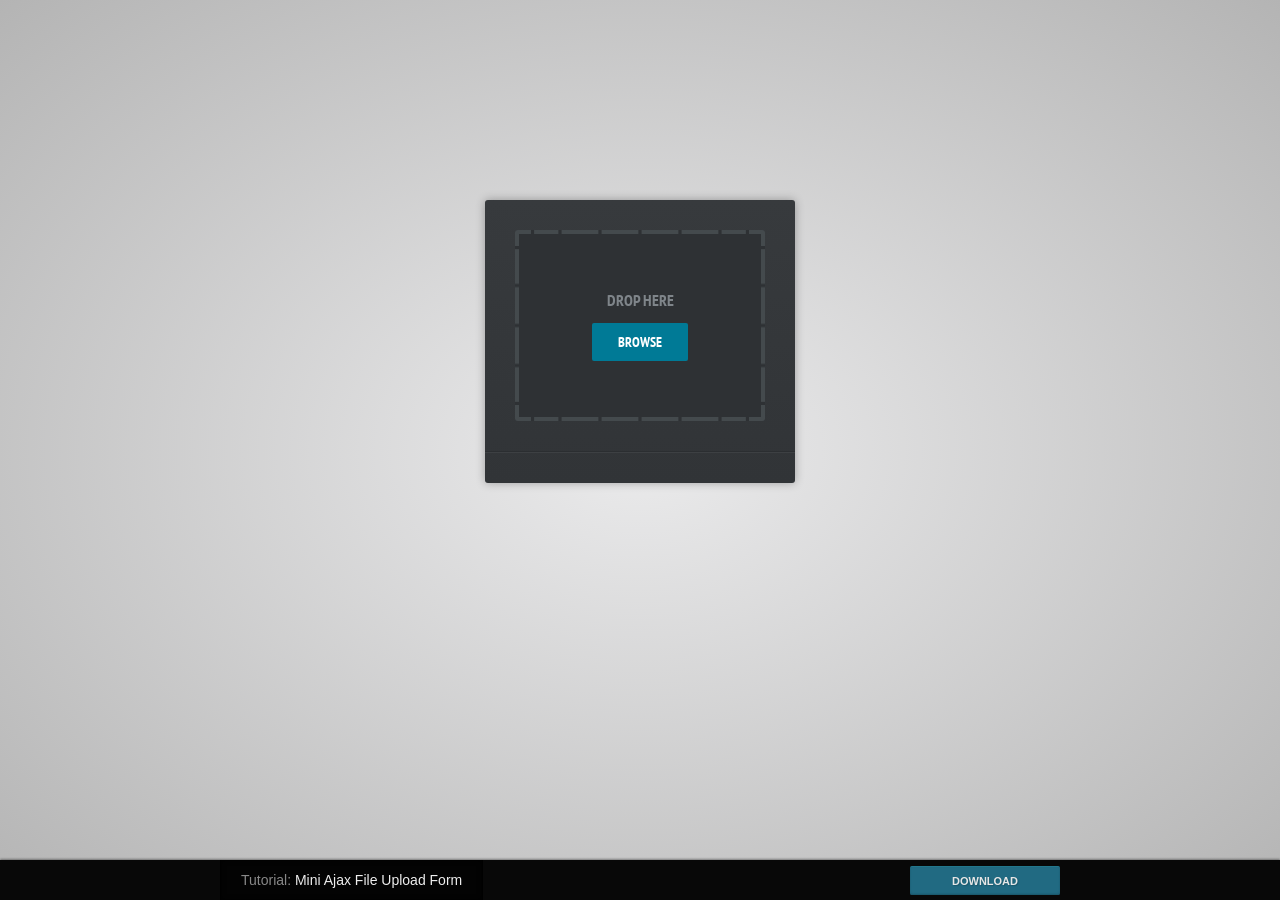
<file: assets/mini-upload-form/index.html>
<!DOCTYPE html>
<html>

	<head>
		<meta charset="utf-8"/>
		<title>Mini Ajax File Upload Form</title>

		<!-- Google web fonts -->
		<link href="http://fonts.googleapis.com/css?family=PT+Sans+Narrow:400,700" rel='stylesheet' />

		<!-- The main CSS file -->
		<link href="assets/css/style.css" rel="stylesheet" />
	</head>

	<body>

		<form id="upload" method="post" action="upload.php" enctype="multipart/form-data">
			<div id="drop">
				Drop Here

				<a>Browse</a>
				<input type="file" name="upl" multiple />
			</div>

			<ul>
				<!-- The file uploads will be shown here -->
			</ul>

		</form>

		<footer>
            <h2><a href="http://tutorialzine.com/2013/05/mini-ajax-file-upload-form/"><i>Tutorial:</i> Mini Ajax File Upload Form</a></h2>
            <div id="tzine-actions">
            	
	            <a id="tzine-download" href="http://tutorialzine.com/2013/05/mini-ajax-file-upload-form/" title="Download This Example!">Download</a>
            </div>
        </footer>
        
		<!-- JavaScript Includes -->
		<script src="https://ajax.googleapis.com/ajax/libs/jquery/1.9.1/jquery.min.js"></script>
		<script src="assets/js/jquery.knob.js"></script>

		<!-- jQuery File Upload Dependencies -->
		<script src="assets/js/jquery.ui.widget.js"></script>
		<script src="assets/js/jquery.iframe-transport.js"></script>
		<script src="assets/js/jquery.fileupload.js"></script>
		
		<!-- Our main JS file -->
		<script src="assets/js/script.js"></script>


		<!-- Only used for the demos. Please ignore and remove. --> 
        <script src="http://cdn.tutorialzine.com/misc/enhance/v1.js" async></script>

	</body>
</html>
</file>
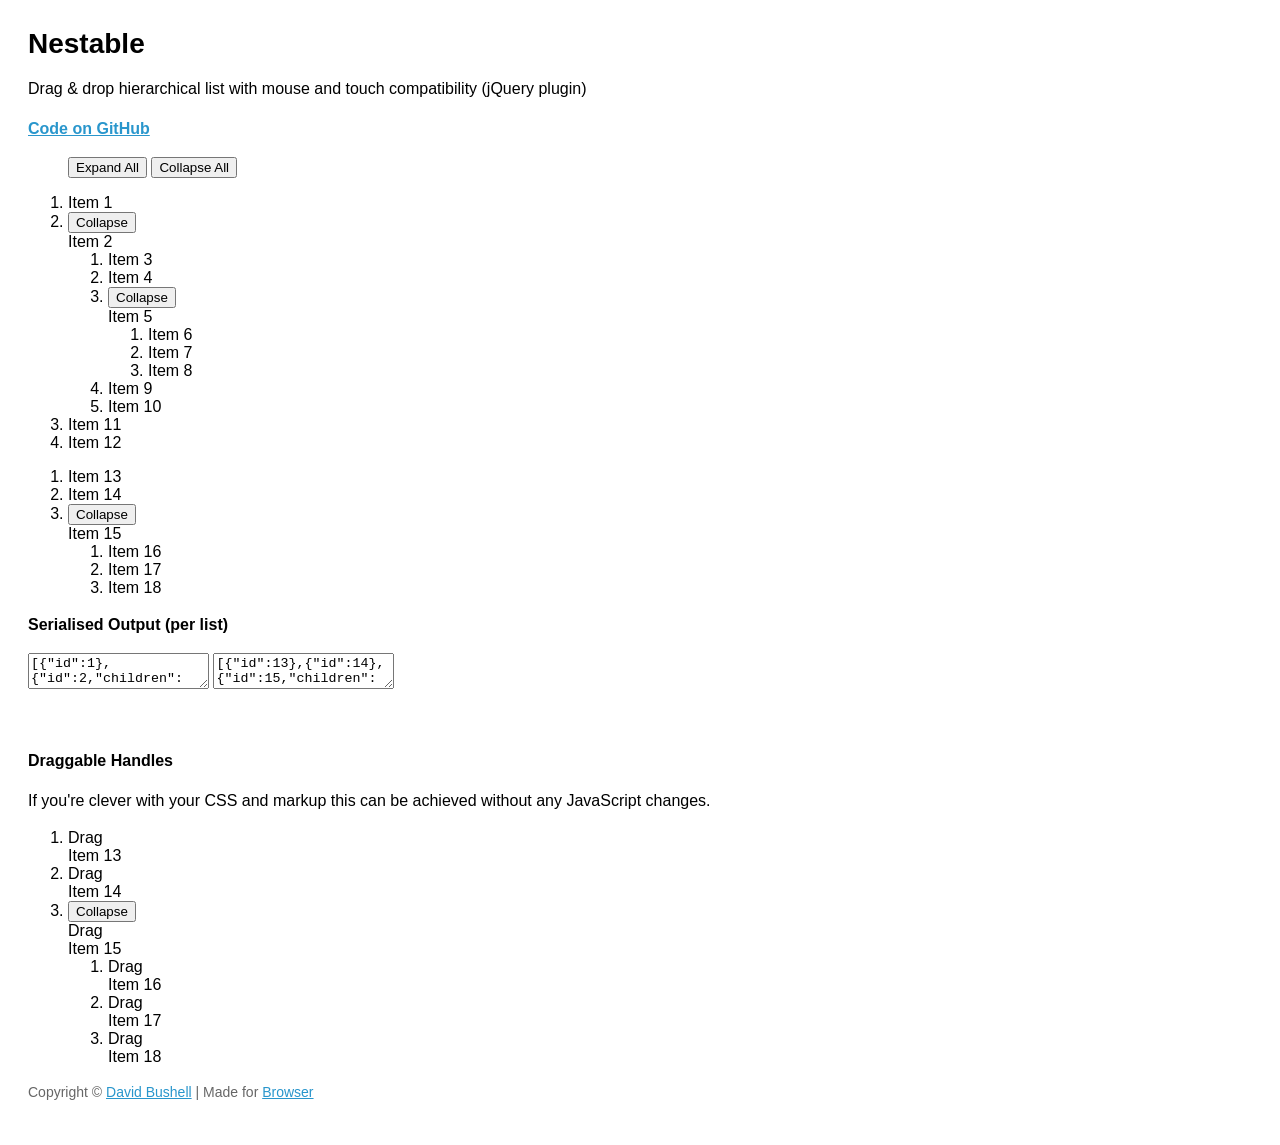
<file: assets/nestable/index.html>
<!DOCTYPE html>
<!--[if lt IE 7]> <html lang="en" class="lt-ie9 lt-ie8 lt-ie7"> <![endif]-->
<!--[if IE 7]>    <html lang="en" class="lt-ie9 lt-ie8"> <![endif]-->
<!--[if IE 8]>    <html lang="en" class="lt-ie9"> <![endif]-->
<!--[if IE 9]>    <html lang="en" class="ie9"> <![endif]-->
<!--[if gt IE 9]><!--> <html lang="en"> <!--<![endif]-->
<head>
    <meta charset="utf-8">
    <meta name="viewport" content="width=device-width, initial-scale=1, minimum-scale=1">
    <title>Nestable</title>
    <style type="text/css">

.cf:after { visibility: hidden; display: block; font-size: 0; content: " "; clear: both; height: 0; }
* html .cf { zoom: 1; }
*:first-child+html .cf { zoom: 1; }

html { margin: 0; padding: 0; }
body { font-size: 100%; margin: 0; padding: 1.75em; font-family: 'Helvetica Neue', Arial, sans-serif; }

h1 { font-size: 1.75em; margin: 0 0 0.6em 0; }

a { color: #2996cc; }
a:hover { text-decoration: none; }

p { line-height: 1.5em; }
.small { color: #666; font-size: 0.875em; }
.large { font-size: 1.25em; }



    </style>
</head>
<body>

    <h1>Nestable</h1>

    <p>Drag &amp; drop hierarchical list with mouse and touch compatibility (jQuery plugin)</p>

    <p><strong><a href="https://github.com/dbushell/Nestable">Code on GitHub</a></strong></p>

    <menu id="nestable-menu">
        <button type="button" data-action="expand-all">Expand All</button>
        <button type="button" data-action="collapse-all">Collapse All</button>
    </menu>

    <div class="cf nestable-lists">

        <div class="dd" id="nestable">
            <ol class="dd-list">
                <li class="dd-item" data-id="1">
                    <div class="dd-handle">Item 1</div>
                </li>
                <li class="dd-item" data-id="2">
                    <div class="dd-handle">Item 2</div>
                    <ol class="dd-list">
                        <li class="dd-item" data-id="3"><div class="dd-handle">Item 3</div></li>
                        <li class="dd-item" data-id="4"><div class="dd-handle">Item 4</div></li>
                        <li class="dd-item" data-id="5">
                            <div class="dd-handle">Item 5</div>
                            <ol class="dd-list">
                                <li class="dd-item" data-id="6"><div class="dd-handle">Item 6</div></li>
                                <li class="dd-item" data-id="7"><div class="dd-handle">Item 7</div></li>
                                <li class="dd-item" data-id="8"><div class="dd-handle">Item 8</div></li>
                            </ol>
                        </li>
                        <li class="dd-item" data-id="9"><div class="dd-handle">Item 9</div></li>
                        <li class="dd-item" data-id="10"><div class="dd-handle">Item 10</div></li>
                    </ol>
                </li>
                <li class="dd-item" data-id="11">
                    <div class="dd-handle">Item 11</div>
                </li>
                <li class="dd-item" data-id="12">
                    <div class="dd-handle">Item 12</div>
                </li>
            </ol>
        </div>

        <div class="dd" id="nestable2">
            <ol class="dd-list">
                <li class="dd-item" data-id="13">
                    <div class="dd-handle">Item 13</div>
                </li>
                <li class="dd-item" data-id="14">
                    <div class="dd-handle">Item 14</div>
                </li>
                <li class="dd-item" data-id="15">
                    <div class="dd-handle">Item 15</div>
                    <ol class="dd-list">
                        <li class="dd-item" data-id="16"><div class="dd-handle">Item 16</div></li>
                        <li class="dd-item" data-id="17"><div class="dd-handle">Item 17</div></li>
                        <li class="dd-item" data-id="18"><div class="dd-handle">Item 18</div></li>
                    </ol>
                </li>
            </ol>
        </div>

    </div>

    <p><strong>Serialised Output (per list)</strong></p>

    <textarea id="nestable-output"></textarea>
    <textarea id="nestable2-output"></textarea>

    <p>&nbsp;</p>

    <div class="cf nestable-lists">

    <p><strong>Draggable Handles</strong></p>

    <p>If you're clever with your CSS and markup this can be achieved without any JavaScript changes.</p>

        <div class="dd" id="nestable3">
            <ol class="dd-list">
                <li class="dd-item dd3-item" data-id="13">
                    <div class="dd-handle dd3-handle">Drag</div><div class="dd3-content">Item 13</div>
                </li>
                <li class="dd-item dd3-item" data-id="14">
                    <div class="dd-handle dd3-handle">Drag</div><div class="dd3-content">Item 14</div>
                </li>
                <li class="dd-item dd3-item" data-id="15">
                    <div class="dd-handle dd3-handle">Drag</div><div class="dd3-content">Item 15</div>
                    <ol class="dd-list">
                        <li class="dd-item dd3-item" data-id="16">
                            <div class="dd-handle dd3-handle">Drag</div><div class="dd3-content">Item 16</div>
                        </li>
                        <li class="dd-item dd3-item" data-id="17">
                            <div class="dd-handle dd3-handle">Drag</div><div class="dd3-content">Item 17</div>
                        </li>
                        <li class="dd-item dd3-item" data-id="18">
                            <div class="dd-handle dd3-handle">Drag</div><div class="dd3-content">Item 18</div>
                        </li>
                    </ol>
                </li>
            </ol>
        </div>

    </div>

    <p class="small">Copyright &copy; <a href="http://dbushell.com/">David Bushell</a> | Made for <a href="http://www.browserlondon.com/">Browser</a></p>

<script src="http://ajax.googleapis.com/ajax/libs/jquery/1.7.2/jquery.min.js"></script>
<script src="jquery.nestable.js"></script>
<script>

$(document).ready(function()
{

    var updateOutput = function(e)
    {
        var list   = e.length ? e : $(e.target),
            output = list.data('output');
        if (window.JSON) {
            output.val(window.JSON.stringify(list.nestable('serialize')));//, null, 2));
        } else {
            output.val('JSON browser support required for this demo.');
        }
    };

    // activate Nestable for list 1
    $('#nestable').nestable({
        group: 1
    })
    .on('change', updateOutput);
    
    // activate Nestable for list 2
    $('#nestable2').nestable({
        group: 1
    })
    .on('change', updateOutput);

    // output initial serialised data
    updateOutput($('#nestable').data('output', $('#nestable-output')));
    updateOutput($('#nestable2').data('output', $('#nestable2-output')));

    $('#nestable-menu').on('click', function(e)
    {
        var target = $(e.target),
            action = target.data('action');
        if (action === 'expand-all') {
            $('.dd').nestable('expandAll');
        }
        if (action === 'collapse-all') {
            $('.dd').nestable('collapseAll');
        }
    });

    $('#nestable3').nestable();

});
</script>
</body>
</html>
</file>
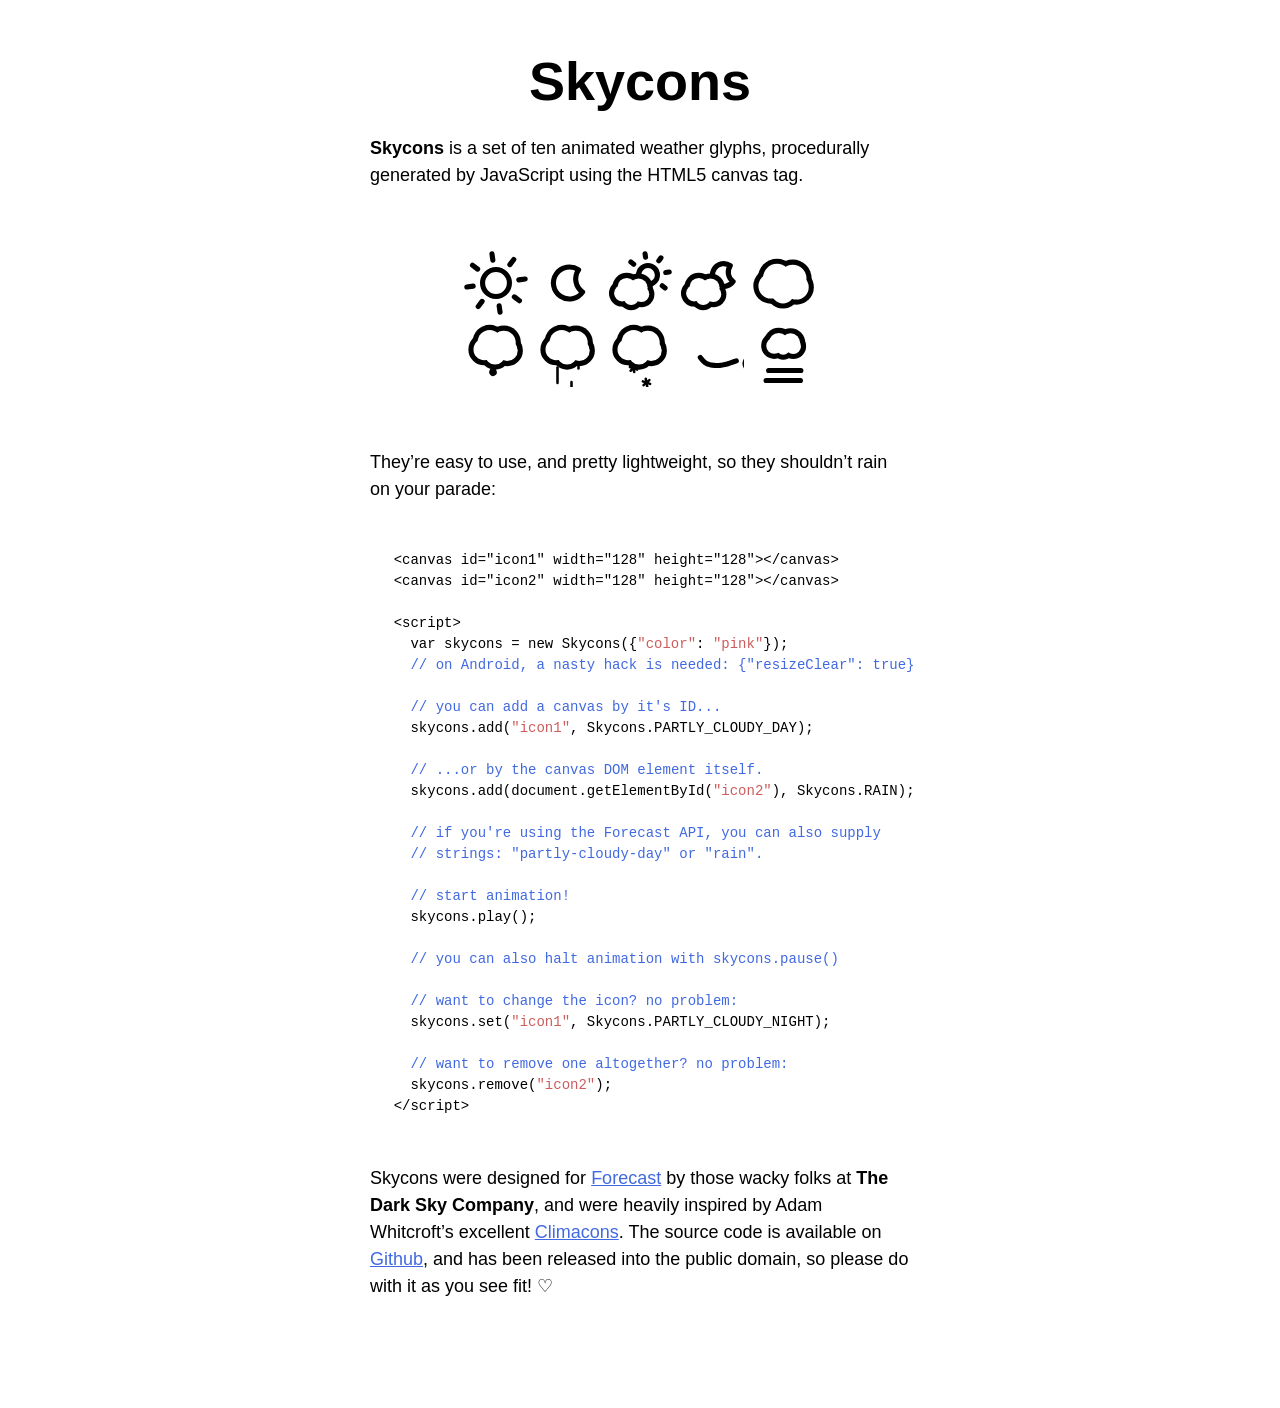
<file: assets/skycons/index.html>
<!DOCTYPE html>
<html>
  <head>
    <title>Skycons</title>
    <meta charset="us-ascii">

    <style type="text/css">
      body {
        font: 300 112.5%/1.5em "Helvetica", "Arial", sans-serif;
        margin: 3em 3em 6em;
        padding: 0;
      }

      article {
        margin: auto;
        width: 30em;
      }

      h1 {
        font-size: 3em;
        line-height: 1em;
        text-align: center;
        margin: 0.5em 0;
      }

      p {
        margin: 1.5em 0;
      }

      figure {
        margin: 3em auto;
        width: 368px;
        height: 152px;
      }

      canvas {
        display: block;
        float: left;
        margin-left: 8px;
        margin-top: 8px;
      }

      pre {
        font: 77.8%/1.5em "Lucida Sans Typewriter", "Lucida Console", "Monaco", "Bitstream Vera Sans Mono", monospace;
        margin: 3.375em 1.6875em;
      }

      a, pre span.comment {
        color: royalblue;
      }

      a:visited, pre span.constant {
        color: indianred;
      }
    </style>
  </head>

  <body>
    <article>
      <h1>Skycons</h1>

      <p><strong>Skycons</strong> is a set of ten animated weather glyphs,
      procedurally generated by JavaScript using the HTML5 canvas tag.</p>

      <figure class="icons">
        <canvas id="clear-day" width="64" height="64">
        </canvas>

        <canvas id="clear-night" width="64" height="64">
        </canvas>

        <canvas id="partly-cloudy-day" width="64" height="64">
        </canvas>

        <canvas id="partly-cloudy-night" width="64" height="64">
        </canvas>

        <canvas id="cloudy" width="64" height="64">
        </canvas>

        <canvas id="rain" width="64" height="64">
        </canvas>

        <canvas id="sleet" width="64" height="64">
        </canvas>

        <canvas id="snow" width="64" height="64">
        </canvas>

        <canvas id="wind" width="64" height="64">
        </canvas>

        <canvas id="fog" width="64" height="64">
        </canvas>
      </figure>

      <p>They&rsquo;re easy to use, and pretty lightweight, so they
      shouldn&rsquo;t rain on your parade:</p>

      <pre>&lt;canvas id="icon1" width="128" height="128"&gt;&lt;/canvas&gt;
&lt;canvas id="icon2" width="128" height="128"&gt;&lt;/canvas&gt;

&lt;script&gt;
  var skycons = new Skycons({<span class="constant">"color"</span>: <span class="constant">"pink"</span>});
  <span class="comment">// on Android, a nasty hack is needed: {"resizeClear": true}</span>

  <span class="comment">// you can add a canvas by it's ID...</span>
  skycons.add(<span class="constant">"icon1"</span>, Skycons.PARTLY_CLOUDY_DAY);

  <span class="comment">// ...or by the canvas DOM element itself.</span>
  skycons.add(document.getElementById(<span class="constant">"icon2"</span>), Skycons.RAIN);

  <span class="comment">// if you're using the Forecast API, you can also supply
  // strings: "partly-cloudy-day" or "rain".</span>

  <span class="comment">// start animation!</span>
  skycons.play();

  <span class="comment">// you can also halt animation with skycons.pause()</span>

  <span class="comment">// want to change the icon? no problem:</span>
  skycons.set(<span class="constant">"icon1"</span>, Skycons.PARTLY_CLOUDY_NIGHT);

  <span class="comment">// want to remove one altogether? no problem:</span>
  skycons.remove(<span class="constant">"icon2"</span>);
&lt;/script&gt;</pre>

      <p>Skycons were designed for <a href="http://forecast.io/">Forecast</a>
      by those wacky folks at <strong>The Dark Sky Company</strong>, and were
      heavily inspired by Adam Whitcroft&rsquo;s excellent
      <a href="http://adamwhitcroft.com/climacons/">Climacons</a>. The source
      code is available on
      <a href="http://github.com/darkskyapp/skycons">Github</a>, and has been
      released into the public domain, so please do with it as you see fit!
      &#9825;</p>
    </article>

    <script src="skycons.js"></script>

    <script>
      var icons = new Skycons(),
          list  = [
            "clear-day", "clear-night", "partly-cloudy-day",
            "partly-cloudy-night", "cloudy", "rain", "sleet", "snow", "wind",
            "fog"
          ],
          i;

      for(i = list.length; i--; )
        icons.set(list[i], list[i]);

      icons.play();
    </script>
  </body>
</html>
</file>
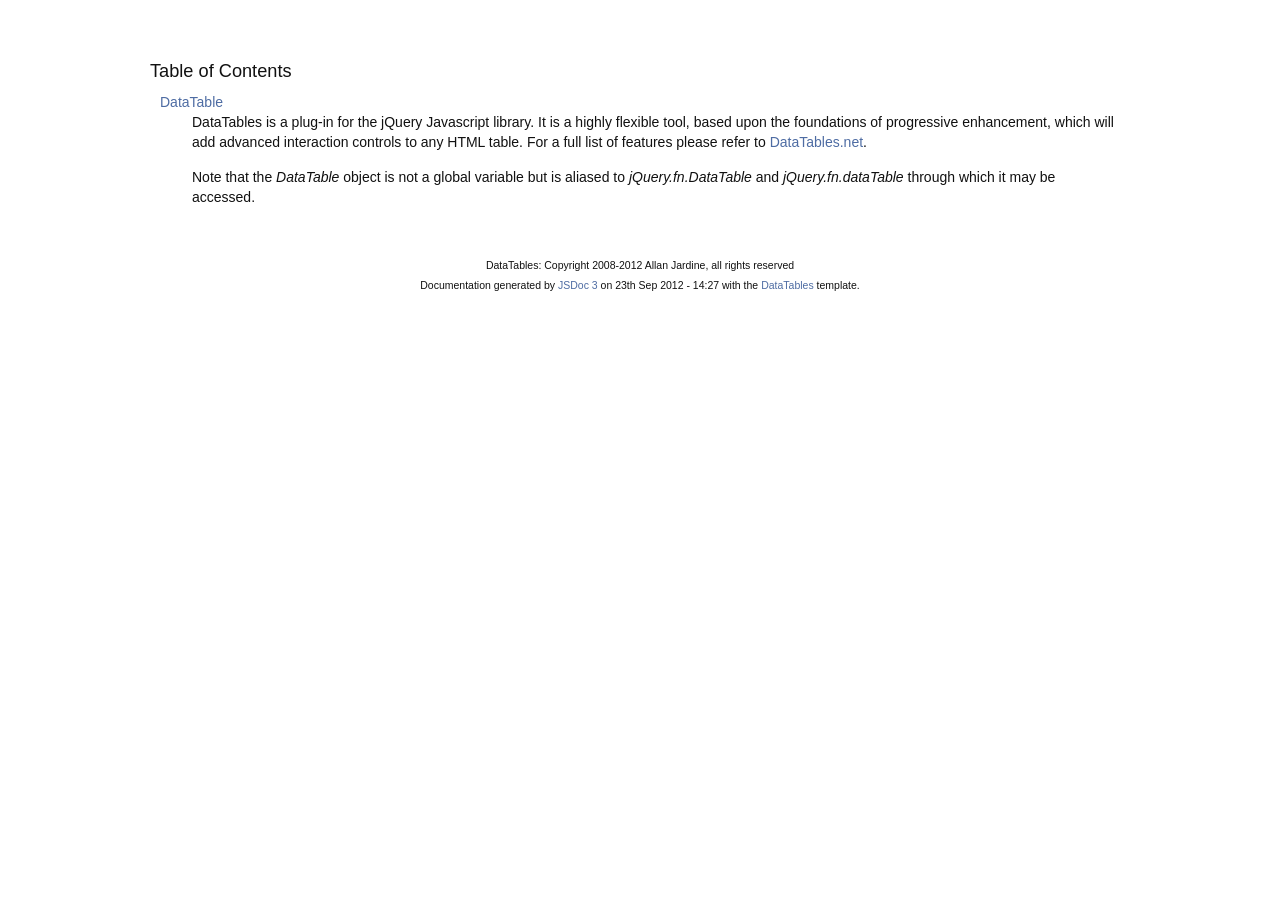
<file: assets/advanced-datatable/docs/index.html>
<!DOCTYPE HTML PUBLIC "-//W3C//DTD HTML 4.01//EN" "http://www.w3.org/TR/html4/strict.dtd">
<html>
	<head>
		<meta http-equiv="Content-type" content="text/html; charset=utf-8">
		<title>Table of Contents - documentation</title>
  
		<style type="text/css" media="screen">
			@import "media/css/doc.css";
			@import "media/css/shCore.css";
			@import "media/css/shThemeDataTables.css";
		</style>
	
		<script type="text/javascript" src="media/js/shCore.js"></script>
		<script type="text/javascript" src="media/js/shBrushJScript.js"></script>
		<script type="text/javascript" src="media/js/jquery.js"></script>
		<script type="text/javascript" src="media/js/doc.js"></script>
	</head>
	<body>
		<div class="fw_container">
			<a name="top"></a>
			<div class="fw_header">
			</div>

			<div class="fw_content">
				<h3 class="subsection-title">Table of Contents</h3>
				<dl>
					<dt><a href="DataTable.html">DataTable</a></dt><dd><p>DataTables is a plug-in for the jQuery Javascript library. It is a 
highly flexible tool, based upon the foundations of progressive 
enhancement, which will add advanced interaction controls to any 
HTML table. For a full list of features please refer to
<a href="http://datatables.net">DataTables.net</a>.</p>

<p>Note that the <i>DataTable</i> object is not a global variable but is
aliased to <i>jQuery.fn.DataTable</i> and <i>jQuery.fn.dataTable</i> through which 
it may be  accessed.</p></dd>
				</dl>
   			</div>
		</div>

		<div class="fw_footer">
			DataTables: Copyright 2008-2012 Allan Jardine, all rights reserved<br>

			Documentation generated by <a href="https://github.com/micmath/JSDoc">JSDoc 3</a> on
			23th Sep 2012 - 14:27
			with the <a href="http://datatables.net/">DataTables</a> template.
		</div>
	</body>
</html>
</file>
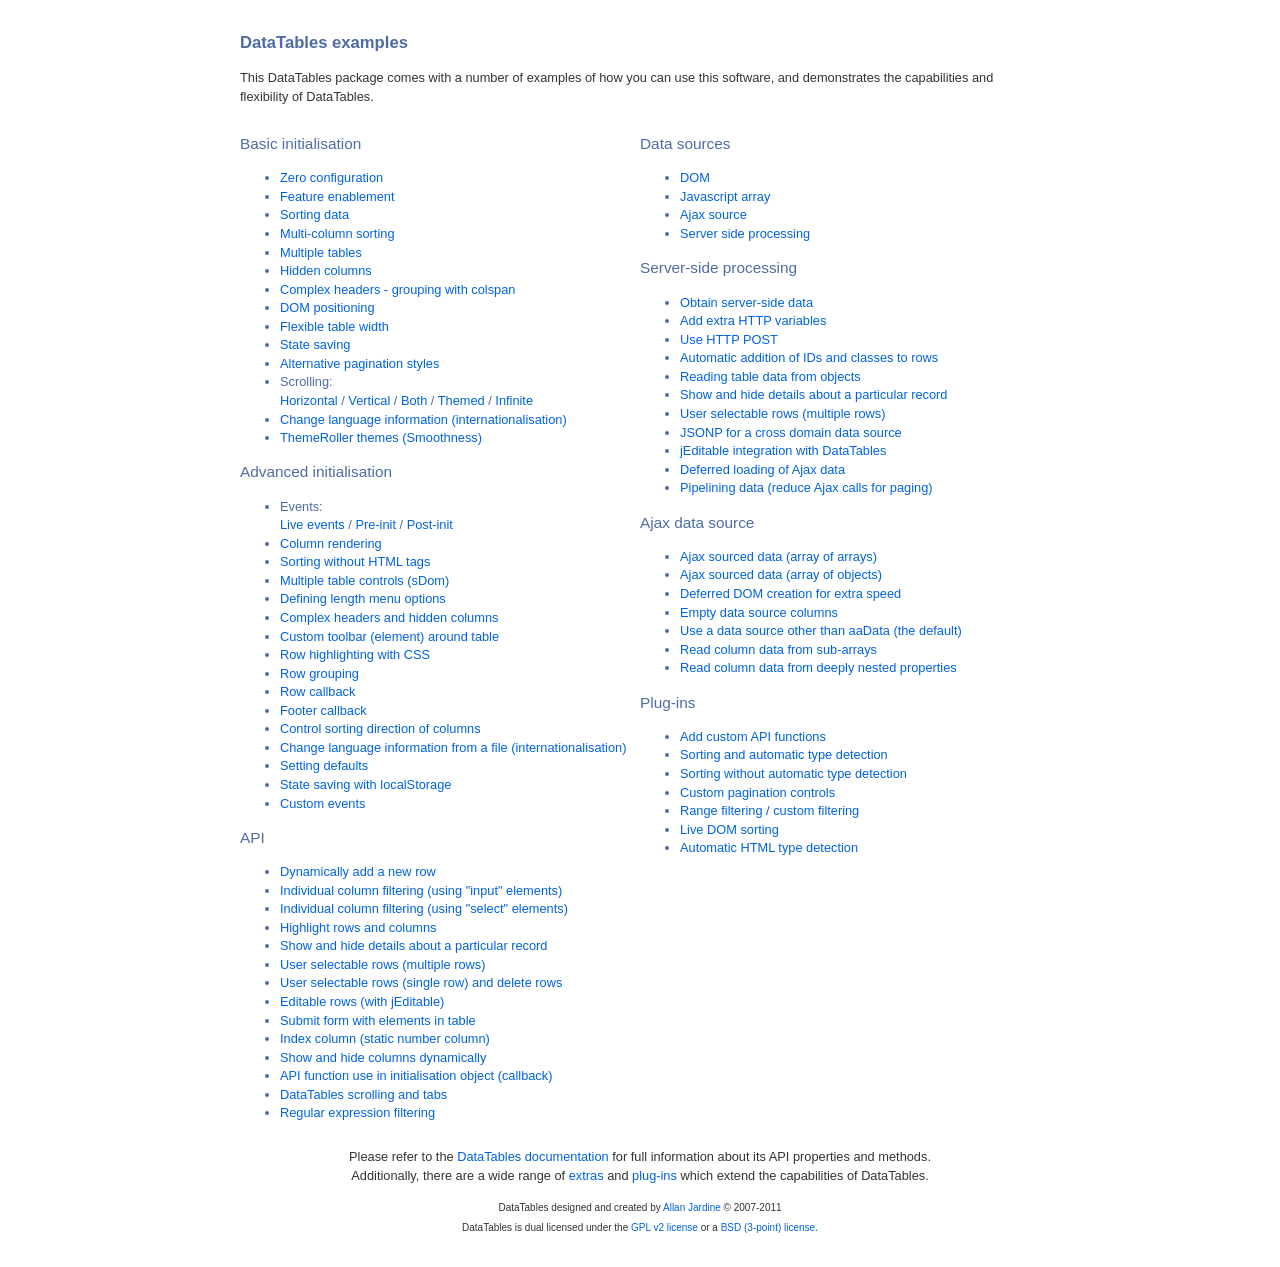
<file: assets/advanced-datatable/examples/index.html>
<!DOCTYPE HTML PUBLIC "-//W3C//DTD HTML 4.01//EN" "http://www.w3.org/TR/html4/strict.dtd">
<html>
	<head>
		<meta http-equiv="content-type" content="text/html; charset=utf-8" />
		<link rel="shortcut icon" type="image/ico" href="http://www.datatables.net/favicon.ico" />
		
		<title>DataTables example</title>
		<style type="text/css" title="currentStyle">
			@import "../media/css/demo_page.css";
			@import "../media/css/demo_table.css";
		</style>
	</head>
	<body id="dt_example">
		<div id="container">
			<div class="full_width big">
				DataTables examples
			</div>
			
			<p>This DataTables package comes with a number of examples of how you can use this software, and demonstrates the capabilities and flexibility of DataTables.</p>
			
			<div class="demo_links">
				<h2>Basic initialisation</h2>
				<ul>
					<li><a href="basic_init/zero_config.html">Zero configuration</a></li>
					<li><a href="basic_init/filter_only.html">Feature enablement</a></li>
					<li><a href="basic_init/table_sorting.html">Sorting data</a></li>
					<li><a href="basic_init/multi_col_sort.html">Multi-column sorting</a></li>
					<li><a href="basic_init/multiple_tables.html">Multiple tables</a></li>
					<li><a href="basic_init/hidden_columns.html">Hidden columns</a></li>
					<li><a href="basic_init/complex_header.html">Complex headers - grouping with colspan</a></li>
					<li><a href="basic_init/dom.html">DOM positioning</a></li>
					<li><a href="basic_init/flexible_width.html">Flexible table width</a></li>
					<li><a href="basic_init/state_save.html">State saving</a></li>
					<li><a href="basic_init/alt_pagination.html">Alternative pagination styles</a></li>
					<li>Scrolling: <br>
						<a href="basic_init/scroll_x.html">Horizontal</a> / 
						<a href="basic_init/scroll_y.html">Vertical</a> / 
						<a href="basic_init/scroll_xy.html">Both</a> / 
						<a href="basic_init/scroll_y_theme.html">Themed</a> / 
						<a href="basic_init/scroll_y_infinite.html">Infinite</a>
					</li>
					<li><a href="basic_init/language.html">Change language information (internationalisation)</a></li>
					<li><a href="basic_init/themes.html">ThemeRoller themes (Smoothness)</a></li>
				</ul>
				
				<h2>Advanced initialisation</h2>
				<ul>
					<li>Events: <br>
						<a href="advanced_init/events_live.html">Live events</a> / 
						<a href="advanced_init/events_pre_init.html">Pre-init</a> / 
						<a href="advanced_init/events_post_init.html">Post-init</a>
					</li>
					<li><a href="advanced_init/column_render.html">Column rendering</a></li>
					<li><a href="advanced_init/html_sort.html">Sorting without HTML tags</a></li>
					<li><a href="advanced_init/dom_multiple_elements.html">Multiple table controls (sDom)</a></li>
					<li><a href="advanced_init/length_menu.html">Defining length menu options</a></li>
					<li><a href="advanced_init/complex_header.html">Complex headers and hidden columns</a></li>
					<li><a href="advanced_init/dom_toolbar.html">Custom toolbar (element) around table</a></li>
					<li><a href="advanced_init/highlight.html">Row highlighting with CSS</a></li>
					<li><a href="advanced_init/row_grouping.html">Row grouping</a></li>
					<li><a href="advanced_init/row_callback.html">Row callback</a></li>
					<li><a href="advanced_init/footer_callback.html">Footer callback</a></li>
					<li><a href="advanced_init/sorting_control.html">Control sorting direction of columns</a></li>
					<li><a href="advanced_init/language_file.html">Change language information from a file (internationalisation)</a></li>
					<li><a href="advanced_init/defaults.html">Setting defaults</a></li>
					<li><a href="advanced_init/localstorage.html">State saving with localStorage</a></li>
					<li><a href="advanced_init/dt_events.html">Custom events</a></li>
				</ul>
				
				<h2>API</h2>
				<ul>
					<li><a href="api/add_row.html">Dynamically add a new row</a></li>
					<li><a href="api/multi_filter.html">Individual column filtering (using "input" elements)</a></li>
					<li><a href="api/multi_filter_select.html">Individual column filtering (using "select" elements)</a></li>
					<li><a href="api/highlight.html">Highlight rows and columns</a></li>
					<li><a href="api/row_details.html">Show and hide details about a particular record</a></li>
					<li><a href="api/select_row.html">User selectable rows (multiple rows)</a></li>
					<li><a href="api/select_single_row.html">User selectable rows (single row) and delete rows</a></li>
					<li><a href="api/editable.html">Editable rows (with jEditable)</a></li>
					<li><a href="api/form.html">Submit form with elements in table</a></li>
					<li><a href="api/counter_column.html">Index column (static number column)</a></li>
					<li><a href="api/show_hide.html">Show and hide columns dynamically</a></li>
					<li><a href="api/api_in_init.html">API function use in initialisation object (callback)</a></li>
					<li><a href="api/tabs_and_scrolling.html">DataTables scrolling and tabs</a></li>
					<li><a href="api/regex.html">Regular expression filtering</a></li>
				</ul>
			</div>
			
			<div class="demo_links">
				<h2>Data sources</h2>
				<ul>
					<li><a href="data_sources/dom.html">DOM</a></li>
					<li><a href="data_sources/js_array.html">Javascript array</a></li>
					<li><a href="data_sources/ajax.html">Ajax source</a></li>
					<li><a href="data_sources/server_side.html">Server side processing</a></li>
				</ul>
				
				<h2>Server-side processing</h2>
				<ul>
					<li><a href="server_side/server_side.html">Obtain server-side data</a></li>
					<li><a href="server_side/custom_vars.html">Add extra HTTP variables</a></li>
					<li><a href="server_side/post.html">Use HTTP POST</a></li>
					<li><a href="server_side/ids.html">Automatic addition of IDs and classes to rows</a></li>
					<li><a href="server_side/object_data.html">Reading table data from objects</a></li>
					<li><a href="server_side/row_details.html">Show and hide details about a particular record</a></li>
					<li><a href="server_side/select_rows.html">User selectable rows (multiple rows)</a></li>
					<li><a href="server_side/jsonp.html">JSONP for a cross domain data source</a></li>
					<li><a href="server_side/editable.html">jEditable integration with DataTables</a></li>
					<li><a href="server_side/defer_loading.html">Deferred loading of Ajax data</a></li>
					<li><a href="server_side/pipeline.html">Pipelining data (reduce Ajax calls for paging)</a></li>
				</ul>
				
				<h2>Ajax data source</h2>
				<ul>
					<li><a href="ajax/ajax.html">Ajax sourced data (array of arrays)</a></li>
					<li><a href="ajax/objects.html">Ajax sourced data (array of objects)</a></li>
					<li><a href="ajax/defer_render.html">Deferred DOM creation for extra speed</a></li>
					<li><a href="ajax/null_data_source.html">Empty data source columns</a></li>
					<li><a href="ajax/custom_data_property.html">Use a data source other than aaData (the default)</a></li>
					<li><a href="ajax/objects_subarrays.html">Read column data from sub-arrays</a></li>
					<li><a href="ajax/deep.html">Read column data from deeply nested properties</a></li>
				</ul>
				
				<h2>Plug-ins</h2>
				<ul>
					<li><a href="plug-ins/plugin_api.html">Add custom API functions</a></li>
					<li><a href="plug-ins/sorting_plugin.html">Sorting and automatic type detection</a></li>
					<li><a href="plug-ins/sorting_sType.html">Sorting without automatic type detection</a></li>
					<li><a href="plug-ins/paging_plugin.html">Custom pagination controls</a></li>
					<li><a href="plug-ins/range_filtering.html">Range filtering / custom filtering</a></li>
					<li><a href="plug-ins/dom_sort.html">Live DOM sorting</a></li>
					<li><a href="plug-ins/html_sort.html">Automatic HTML type detection</a></li>
				</ul>
			</div>
			
			
			<div id="footer" class="clear" style="text-align:center;">
				<p>
					Please refer to the <a href="http://www.datatables.net/usage">DataTables documentation</a> for full information about its API properties and methods.<br>
					Additionally, there are a wide range of <a href="http://www.datatables.net/extras">extras</a> and <a href="http://www.datatables.net/plug-ins">plug-ins</a> which extend the capabilities of DataTables.
				</p>
				
				<span style="font-size:10px;">
					DataTables designed and created by <a href="http://www.sprymedia.co.uk">Allan Jardine</a> &copy; 2007-2011<br>
					DataTables is dual licensed under the <a href="http://www.datatables.net/license_gpl2">GPL v2 license</a> or a <a href="http://www.datatables.net/license_bsd">BSD (3-point) license</a>.
				</span>
			</div>
		</div>
	</body>
</html>
</file>
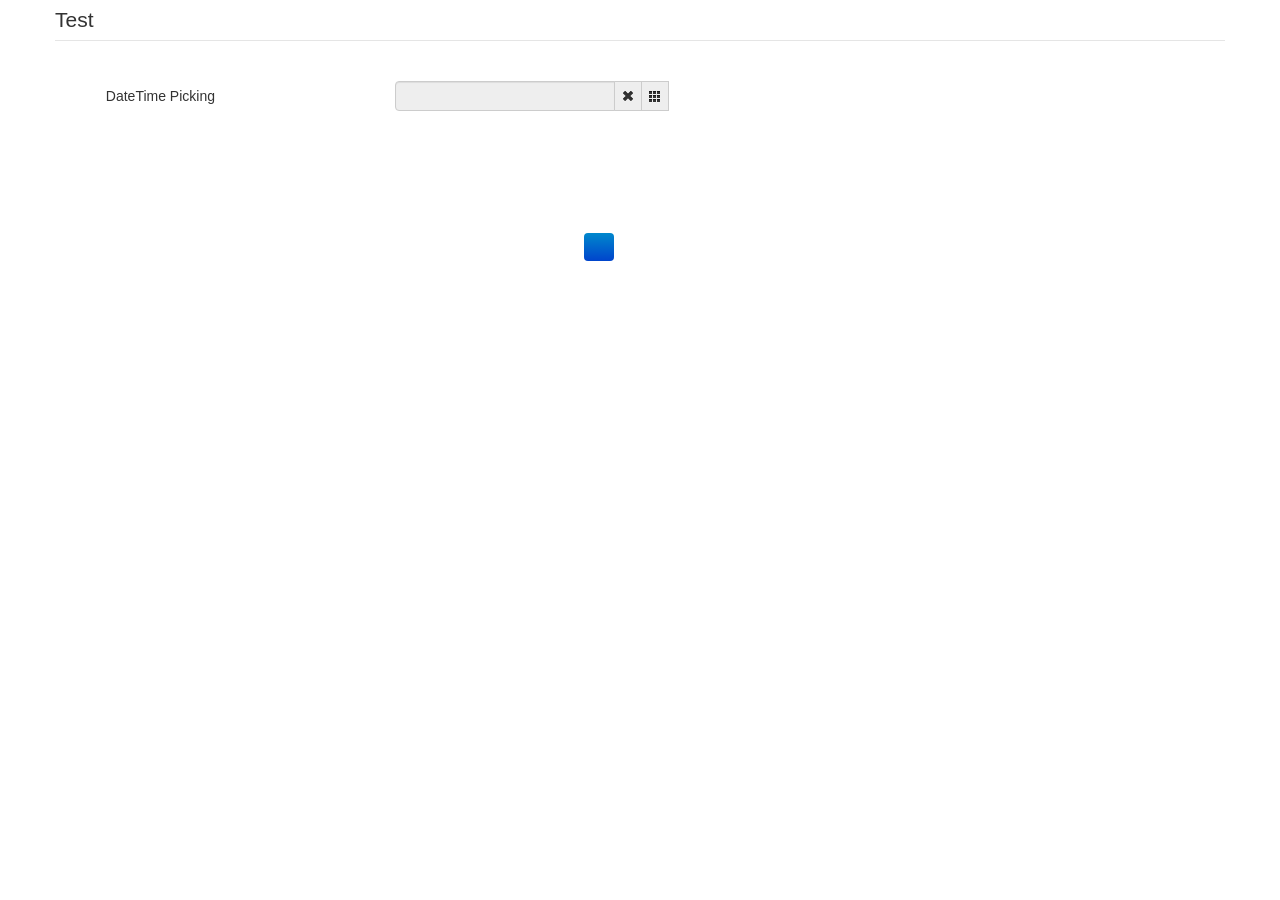
<file: assets/bootstrap-datetimepicker/sample/index.html>
<!DOCTYPE html>
<html>
<head>
    <title></title>
    <link href="./bootstrap/css/bootstrap.min.css" rel="stylesheet" media="screen">
    <link href="../css/datetimepicker.css" rel="stylesheet" media="screen">
</head>

<body>
<div class="container">
    <form action="" class="form-horizontal">
        <fieldset>
            <legend>Test</legend>
            <div class="control-group">
                <label class="control-label">DateTime Picking</label>
                <div class="controls input-append date form_datetime" data-date="1979-09-16T05:25:07Z" data-date-format="dd MM yyyy - HH:ii p" data-link-field="dtp_input1">
                    <input size="16" type="text" value="" readonly>
                    <span class="add-on"><i class="icon-remove"></i></span>
					<span class="add-on"><i class="icon-th"></i></span>
                </div>
				<input type="hidden" id="dtp_input1" value="" /><br/>
            </div>
			<!--div class="control-group">
                <label class="control-label">Date Picking</label>
                <div class="controls input-append date form_date" data-date="" data-date-format="dd MM yyyy" data-link-field="dtp_input2" data-link-format="yyyy-mm-dd">
                    <input size="16" type="text" value="" readonly>
                    <span class="add-on"><i class="icon-remove"></i></span>
					<span class="add-on"><i class="icon-th"></i></span>
                </div>
				<input type="hidden" id="dtp_input2" value="" /><br/>
            </div>
			<div class="control-group">
                <label class="control-label">Time Picking</label>
                <div class="controls input-append date form_time" data-date="" data-date-format="hh:ii" data-link-field="dtp_input3" data-link-format="hh:ii">
                    <input size="16" type="text" value="" readonly>
                    <span class="add-on"><i class="icon-remove"></i></span>
					<span class="add-on"><i class="icon-th"></i></span>
                </div>
				<input type="hidden" id="dtp_input3" value="" /><br/>
            </div-->
        </fieldset>
    </form>
</div>

<script type="text/javascript" src="./jquery/jquery-1.8.3.min.js" charset="UTF-8"></script>
<script type="text/javascript" src="./bootstrap/js/bootstrap.min.js"></script>
<script type="text/javascript" src="../js/bootstrap-datetimepicker.js" charset="UTF-8"></script>
<script type="text/javascript" src="../js/locales/bootstrap-datetimepicker.fr.js" charset="UTF-8"></script>
<script type="text/javascript">
    $('.form_datetime').datetimepicker({
        //language:  'fr',
        weekStart: 1,
        todayBtn:  1,
		autoclose: 1,
		todayHighlight: 1,
		startView: 2,
		forceParse: 0,
        showMeridian: 1
    });
	/*$('.form_date').datetimepicker({
        language:  'fr',
        weekStart: 1,
        todayBtn:  1,
		autoclose: 1,
		todayHighlight: 1,
		startView: 2,
		minView: 2,
		forceParse: 0
    });
	$('.form_time').datetimepicker({
        language:  'fr',
        weekStart: 1,
        todayBtn:  1,
		autoclose: 1,
		todayHighlight: 1,
		startView: 1,
		minView: 0,
		maxView: 1,
		forceParse: 0
    });*/
</script>

</body>
</html>
</file>
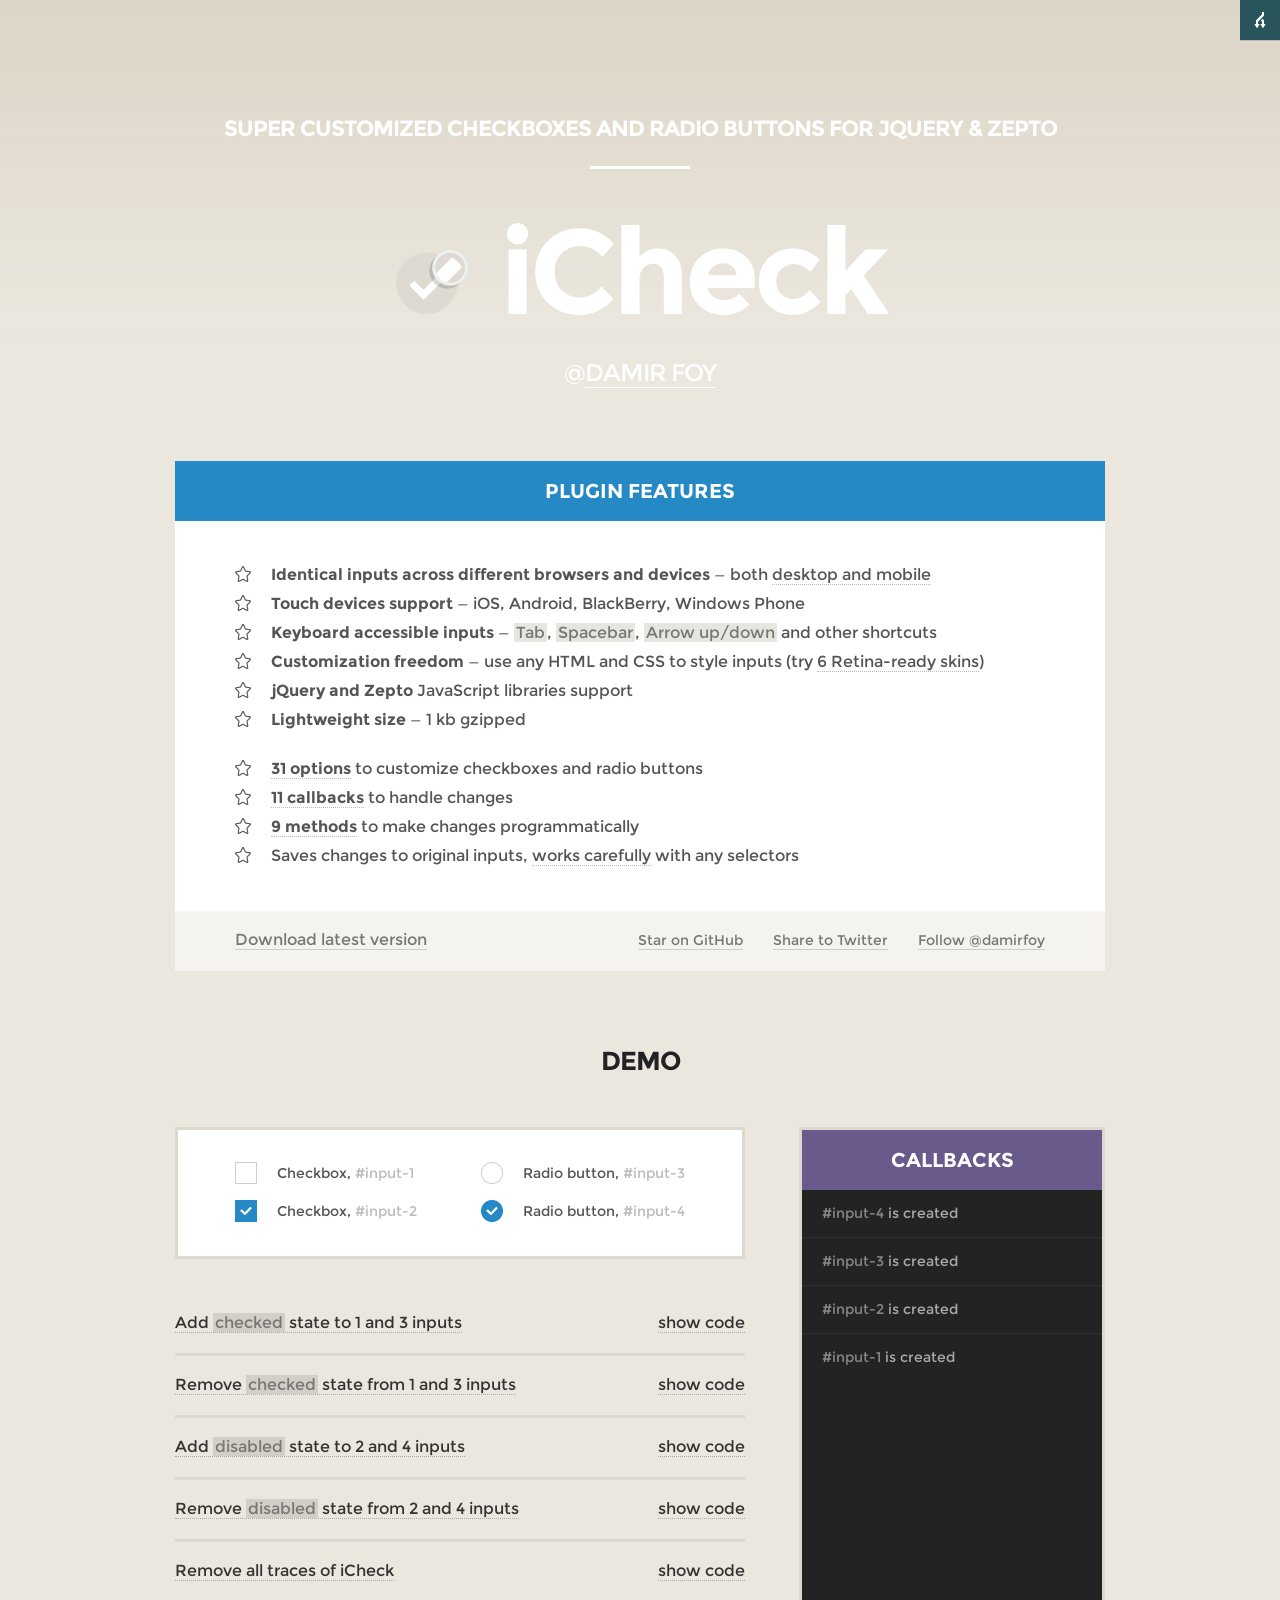
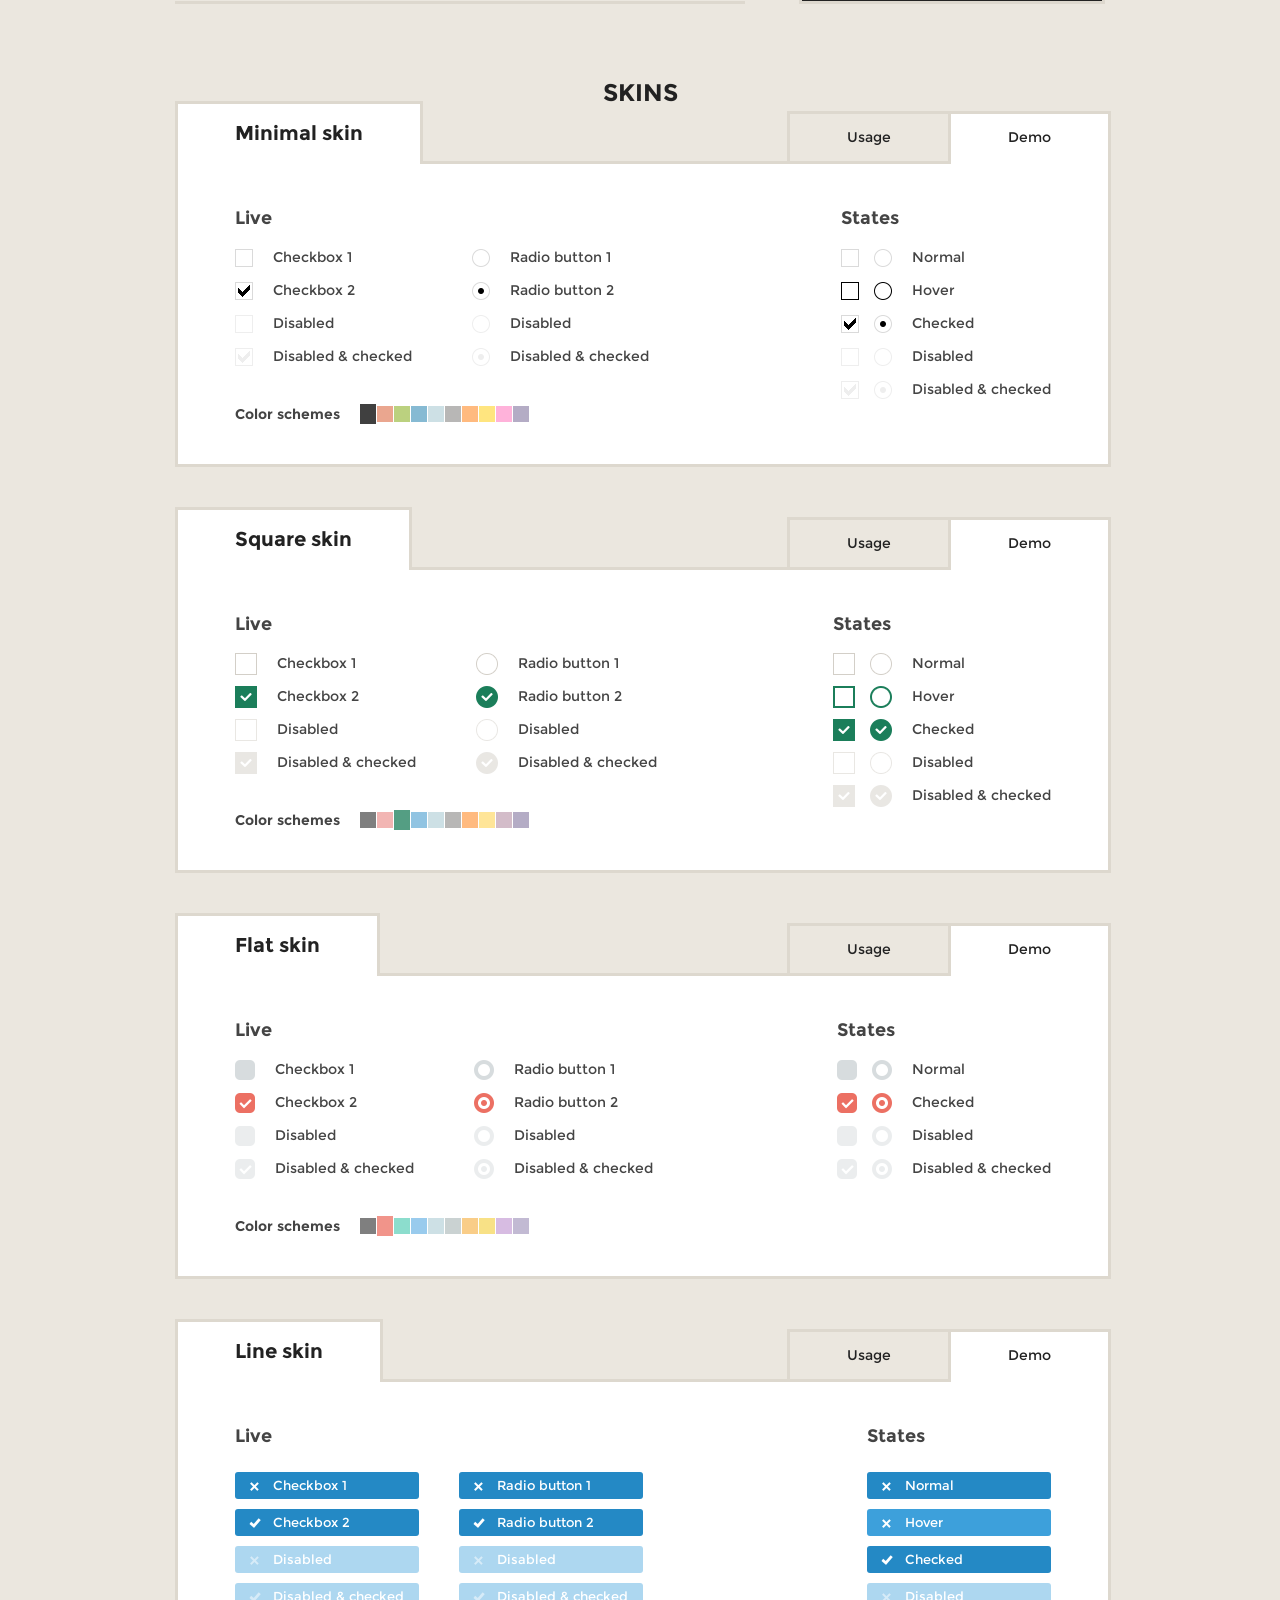
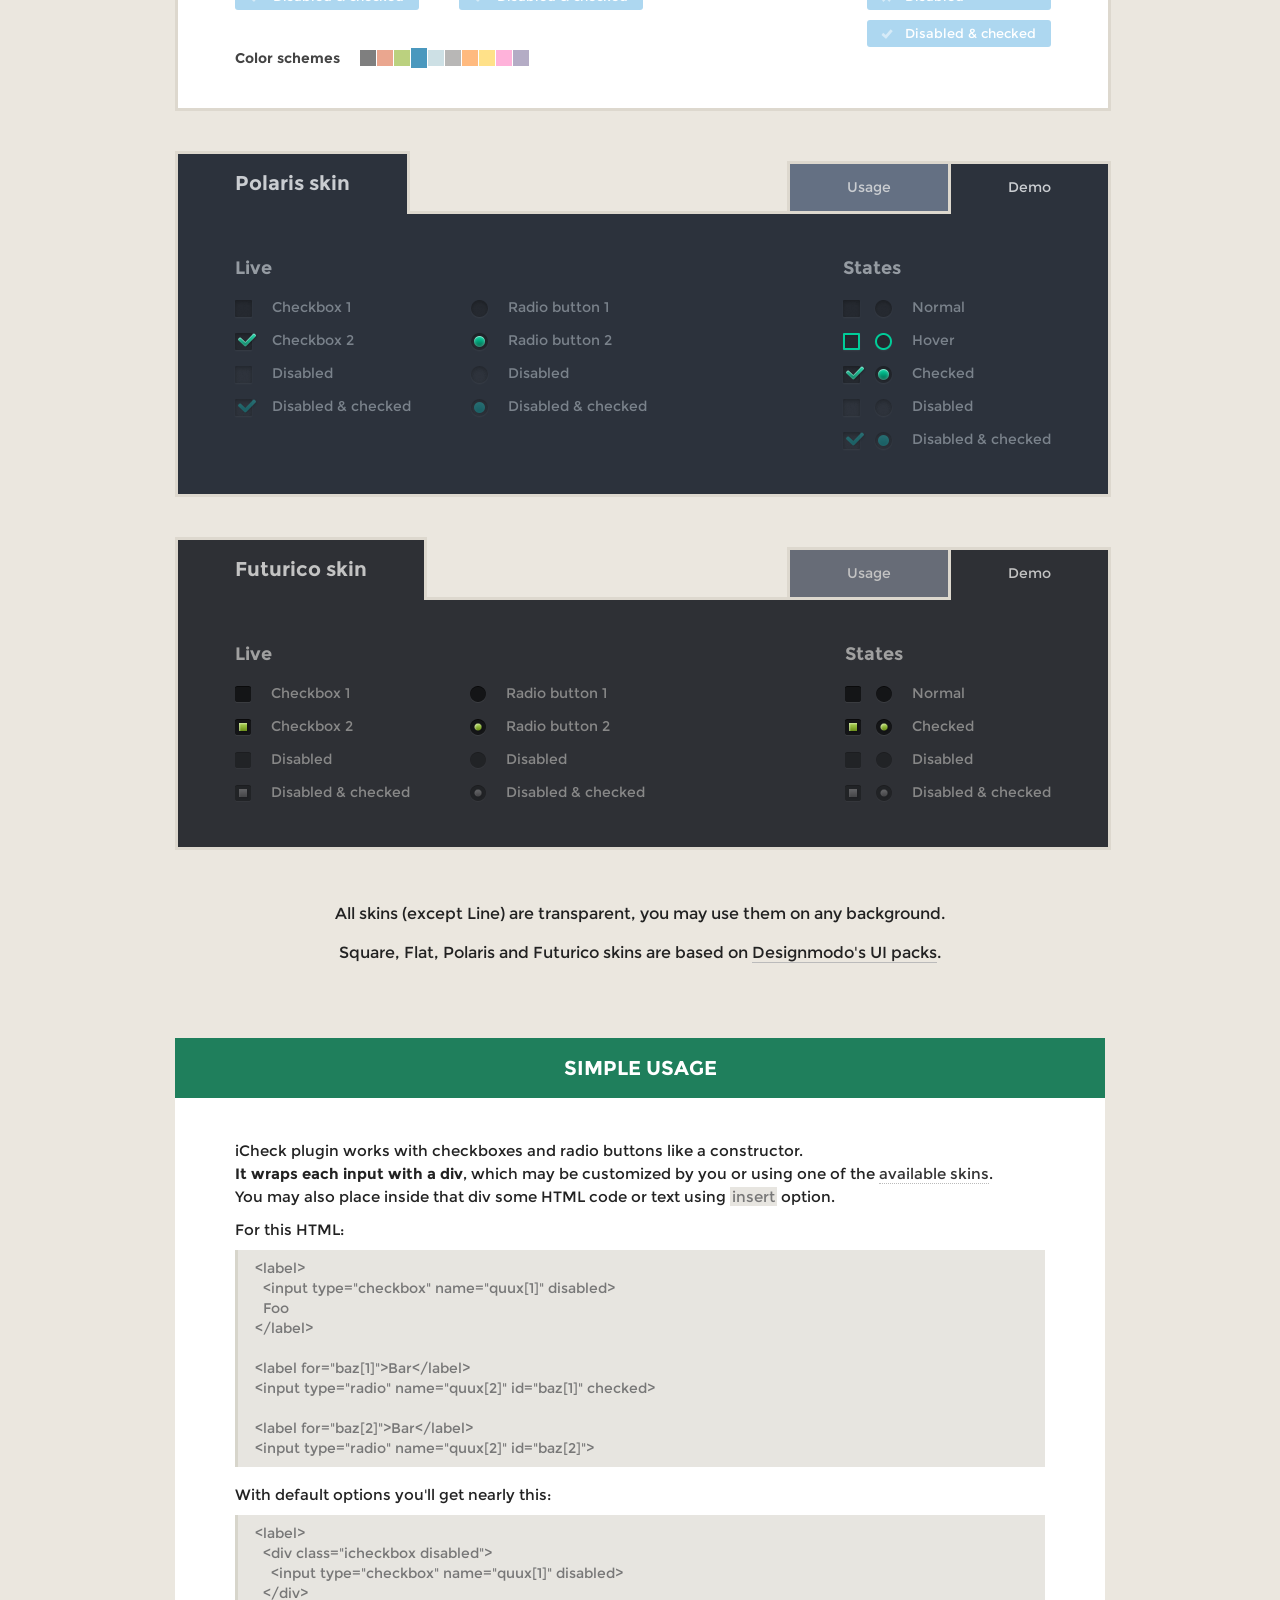
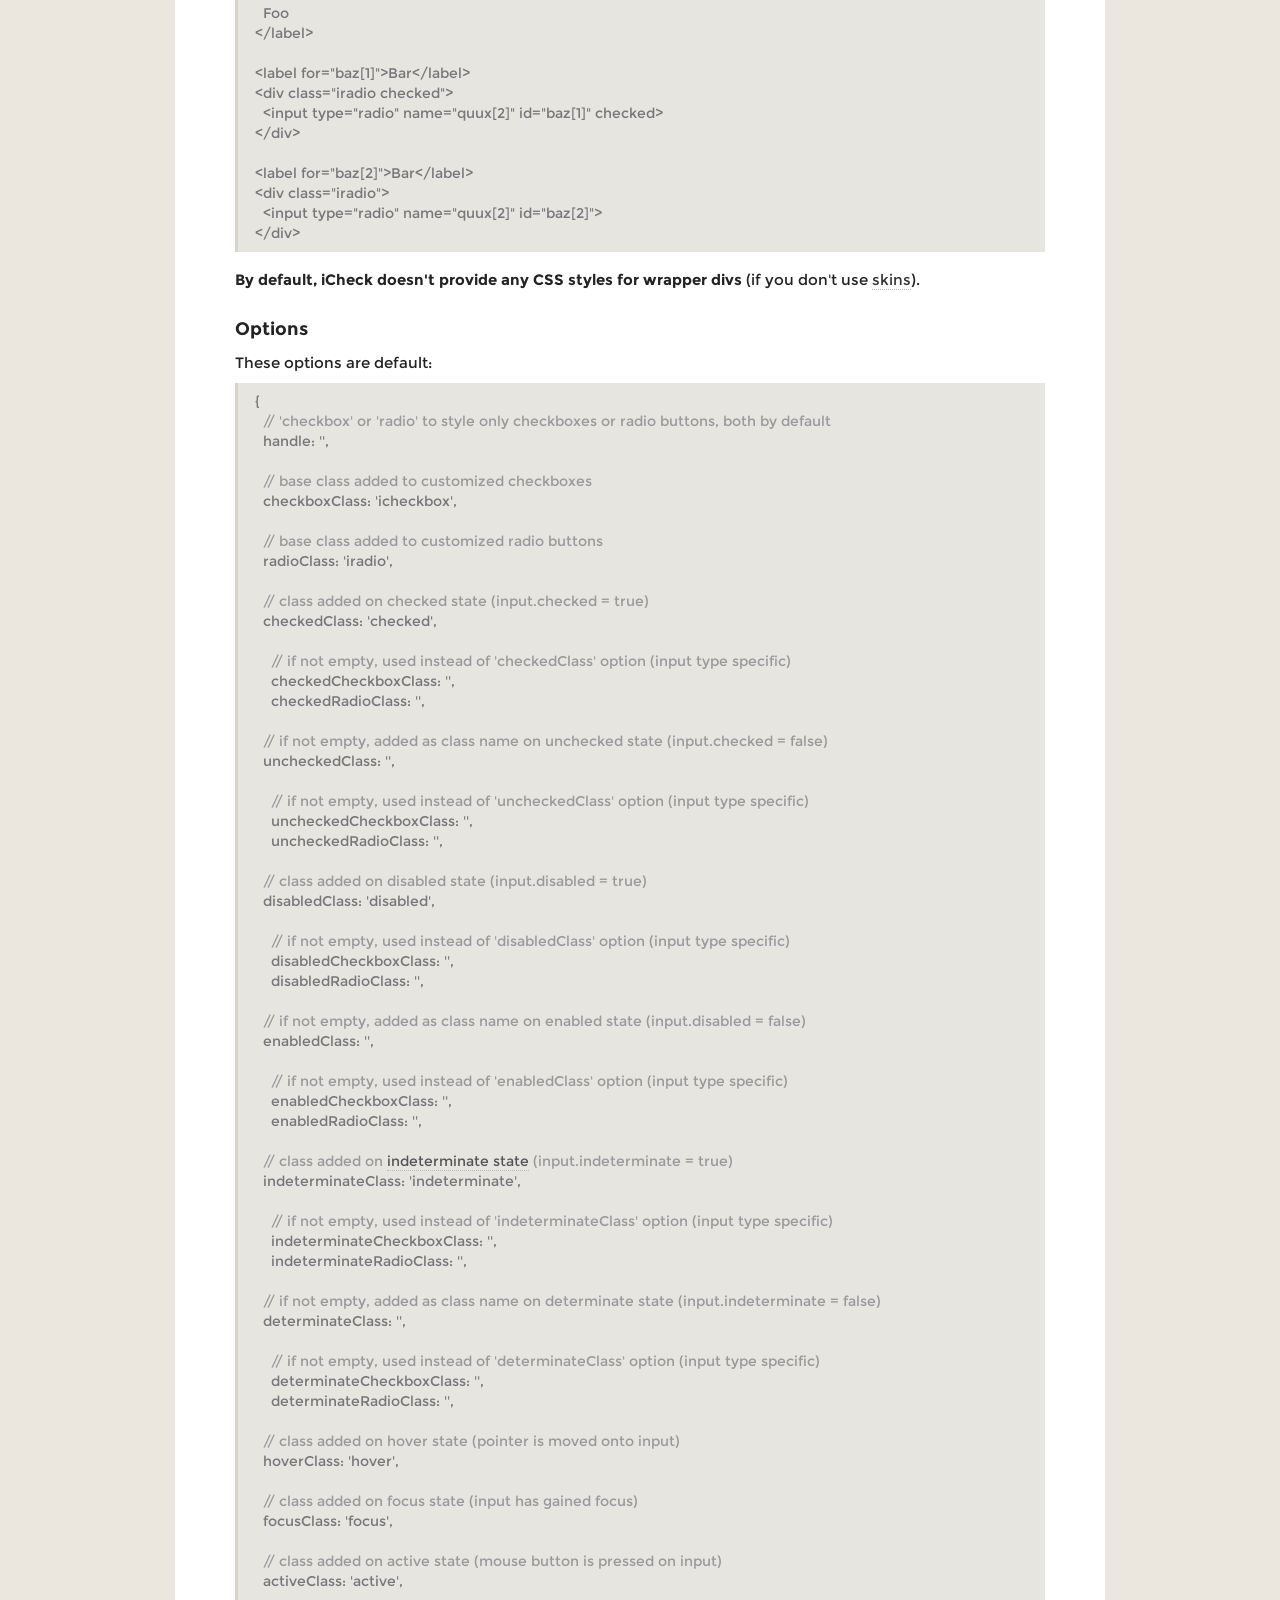
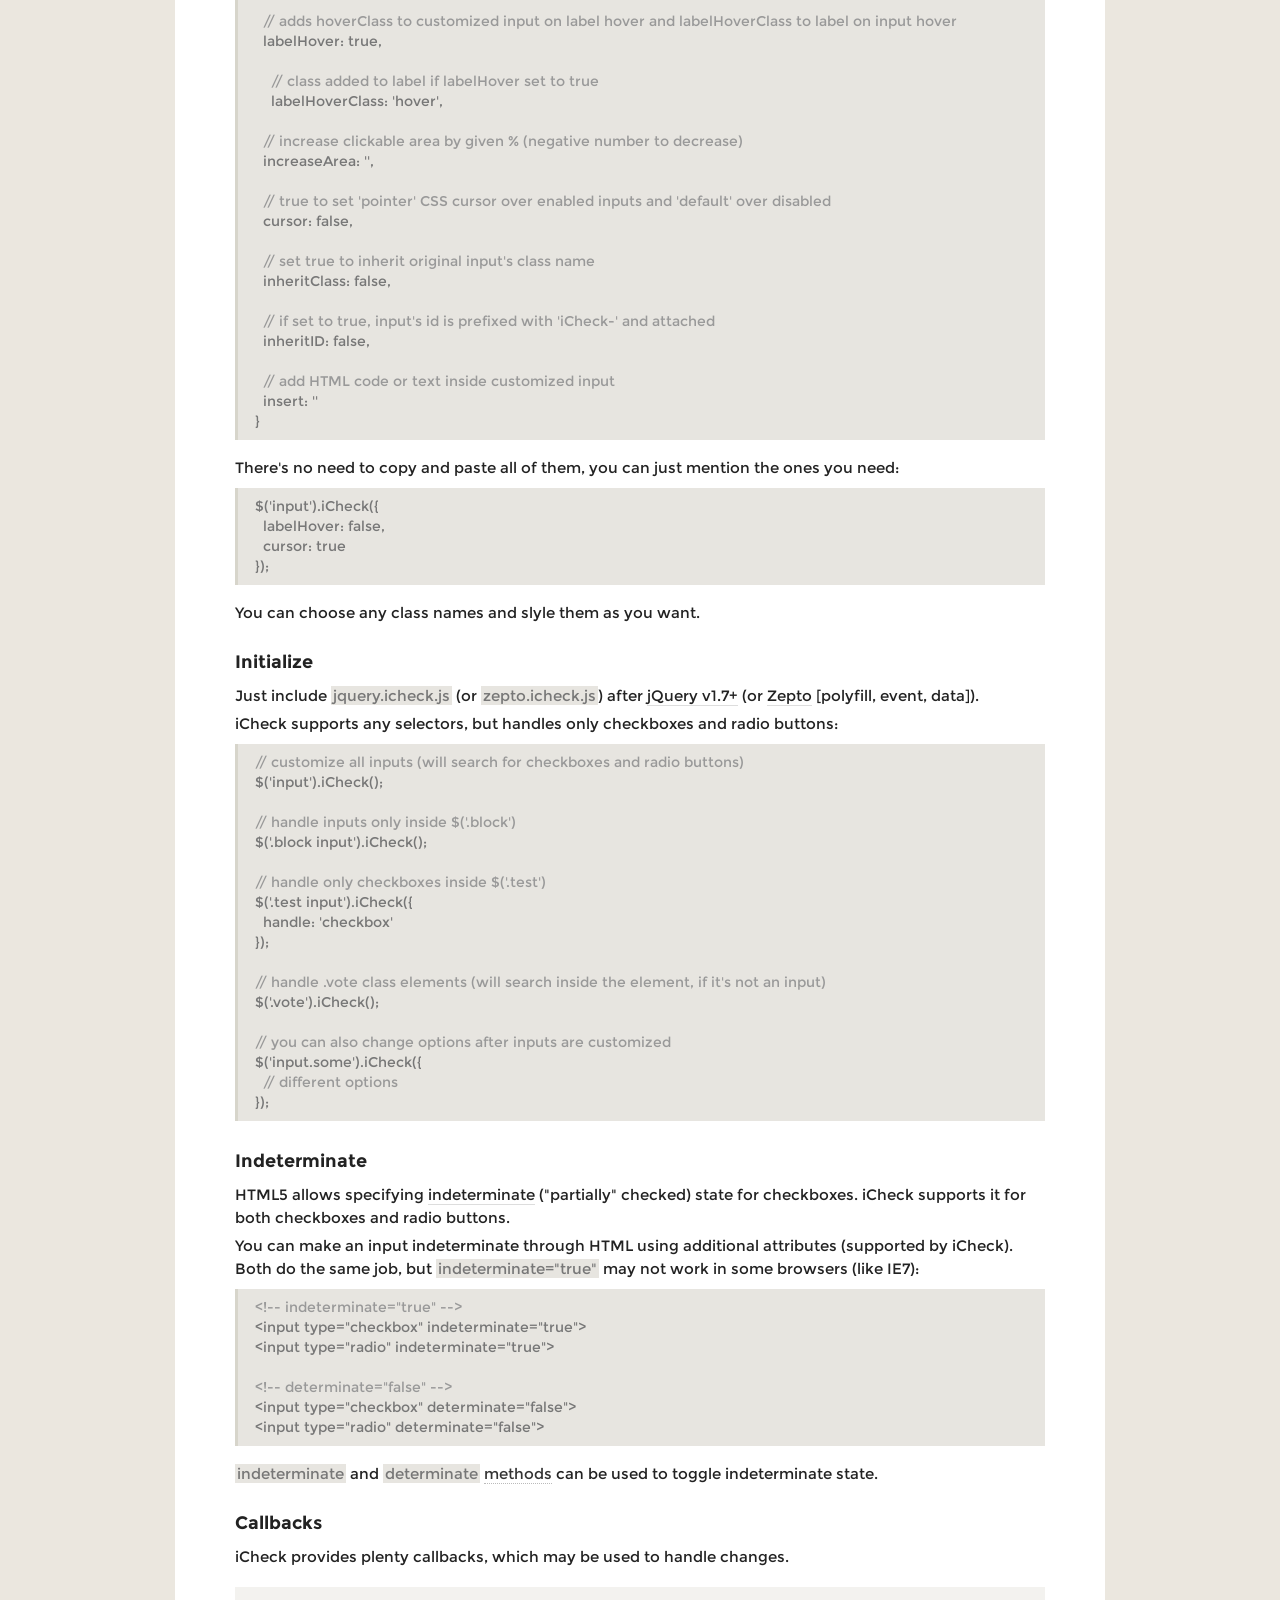
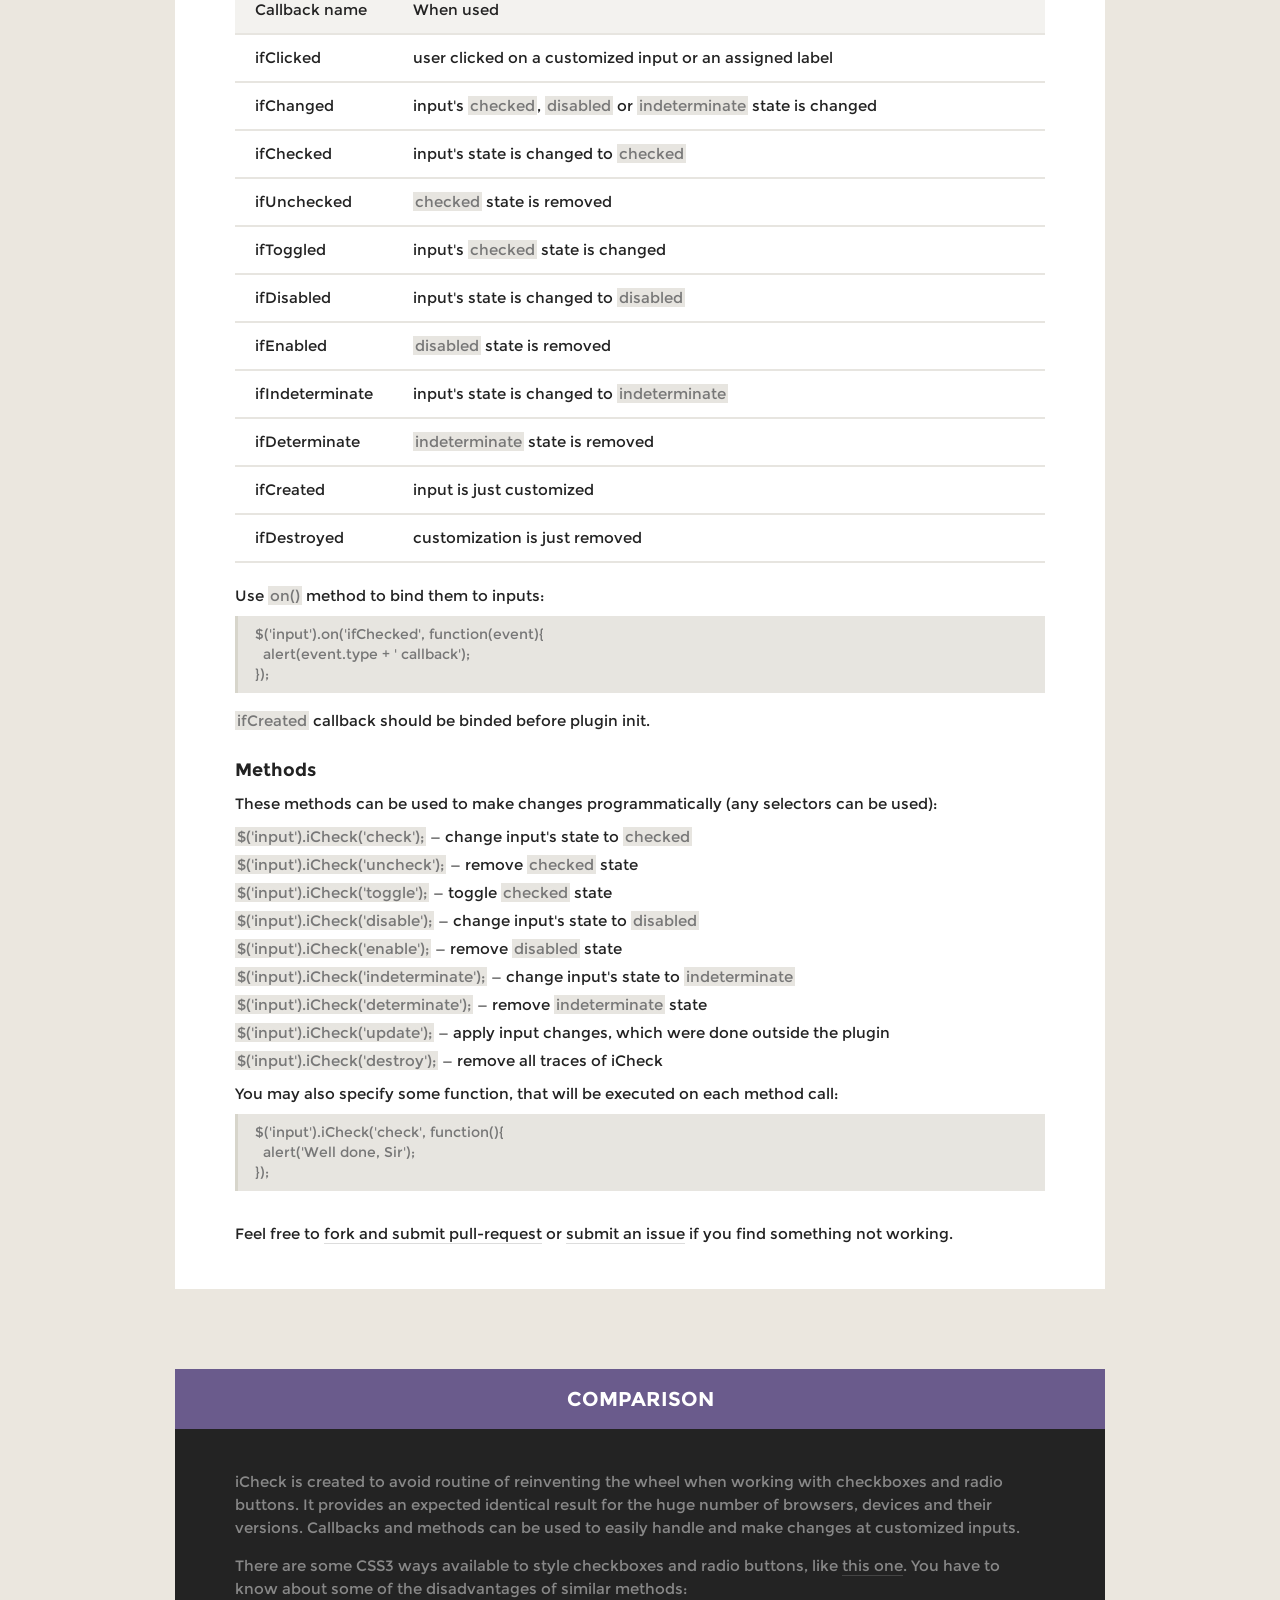
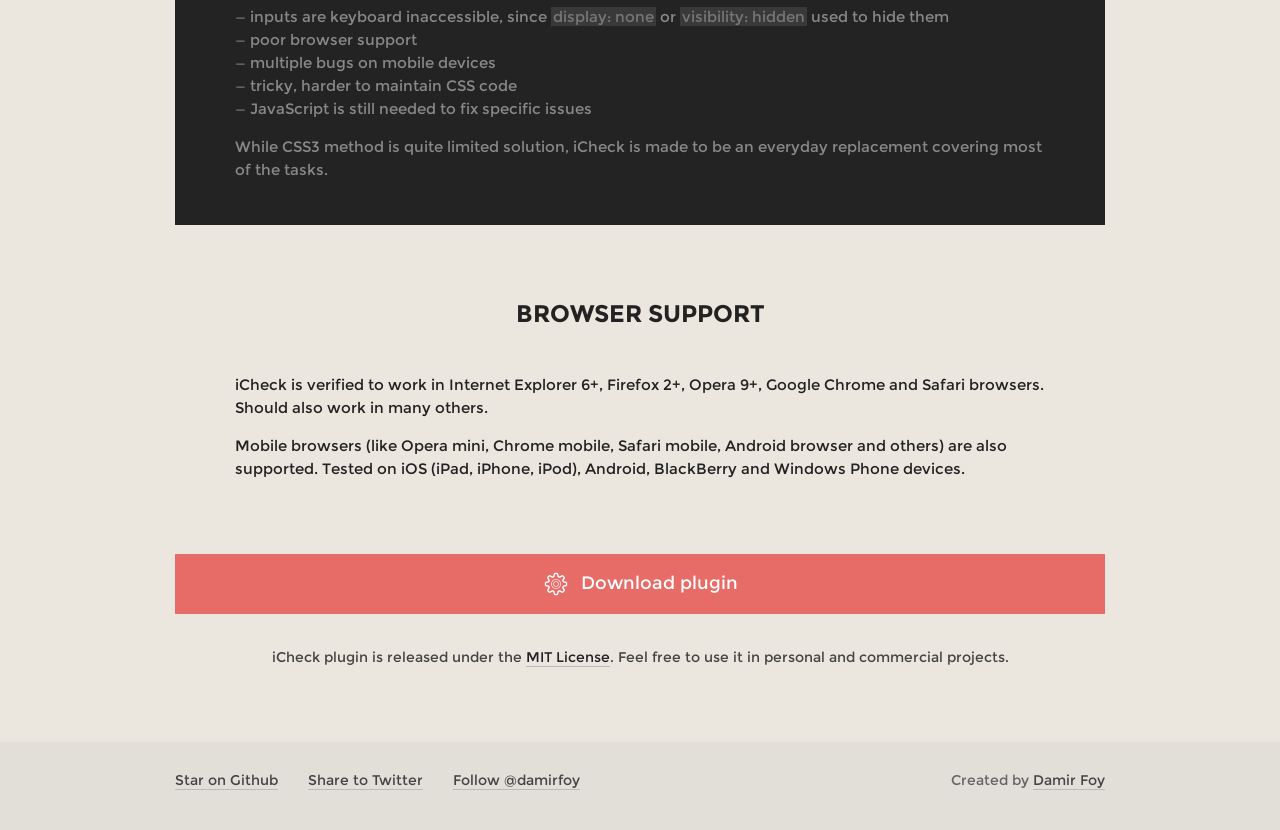
<file: assets/iCheck-master/demo/index.html>
<!DOCTYPE html>
<html lang="en">
<head>
  <title>Customize checkboxes and radio buttons with iCheck (jQuery and Zepto) plugin</title>
  <meta charset="utf-8">
  <meta content="width=device-width" name="viewport">
  <link href="./css/custom.css?v=0.9.1" rel="stylesheet">
  <link href="../skins/all.css?v=0.9.1" rel="stylesheet">
  <script src="./js/jquery.js"></script>
  <script src="../jquery.icheck.min.js?v=0.9.1"></script>
</head>
<body>
  <div class="layout clear">
    <div class="header">
      <h1>super customized checkboxes and radio buttons for jQuery &amp; Zepto</h1>
      <h3>iCheck</h3>
      <strong>@<a href="http://twitter.com/damirfoy/">Damir Foy</a></strong>
    </div>
    <div class="features">
      <div class="arrows">
        <div class="bottom" data-to="demo"></div>
      </div>
      <h2>Plugin features</h2>
      <ul>
        <li>
          <strong>Identical inputs across different browsers and devices</strong> &mdash; both <span class="self" data-to="download">desktop and mobile</span>
        </li>
        <li>
          <strong>Touch devices support</strong> &mdash; iOS, Android, BlackBerry, Windows Phone
        </li>
        <li>
          <strong>Keyboard accessible inputs</strong> &mdash; <span class="mark">Tab</span>, <span class="mark">Spacebar</span>, <span class="mark">Arrow up/down</span> and other shortcuts
        </li>
        <li>
          <strong>Customization freedom</strong> &mdash; use any HTML and CSS to style inputs (try <span class="self" data-to="skins">6 Retina-ready skins</span>)
        </li>
        <li>
          <strong>jQuery and Zepto</strong> JavaScript libraries support
        </li>
        <li>
          <strong>Lightweight size</strong> &mdash; 1 kb gzipped
        </li>
        <li class="offset">
          <strong class="self" data-to="options">31 options</strong> to customize checkboxes and radio buttons
        </li>
        <li>
          <strong class="self" data-to="callbacks">11 callbacks</strong> to handle changes
        </li>
        <li>
          <strong class="self" data-to="methods">9 methods</strong> to make changes programmatically
        </li>
        <li>
          Saves changes to original inputs, <span class="self" data-to="init">works carefully</span> with any selectors
        </li>
      </ul>
    </div>
    <div class="social clear">
      <ul class="left">
        <li>
          <a href="http://github.com/damirfoy/iCheck/">Download latest version</a>
        </li>
      </ul>
      <ul class="right local">
        <li>
          <a href="http://twitter.com/damirfoy/">Follow @damirfoy</a>
        </li>
        <li>
          <a href="https://twitter.com/intent/tweet?text=Super customized checkboxes and radio buttons&amp;url=http://damirfoy.com/iCheck/&amp;via=damirfoy&amp;hashtags=jQuery,Zepto">Share to Twitter</a>
        </li>
        <li>
          <a href="https://github.com/damirfoy/iCheck">Star on GitHub</a>
        </li>
      </ul>
    </div>
    <div class="demo-holder">
      <h2 class="demo-title">Demo</h2>
      <div class="demo">
        <div class="arrows">
          <div class="top" data-to="features"></div>
          <div class="bottom" data-to="skins"></div>
        </div>
        <div class="demo-list clear">
          <ul>
            <li>
              <input tabindex="1" type="checkbox" id="input-1">
              <label for="input-1">Checkbox, <span>#input-1</span></label>
            </li>
            <li>
              <input tabindex="2" type="checkbox" id="input-2" checked>
              <label for="input-2">Checkbox, <span>#input-2</span></label>
            </li>
          </ul>
          <ul>
            <li>
              <input tabindex="3" type="radio" id="input-3" name="demo-radio">
              <label for="input-3">Radio button, <span>#input-3</span></label>
            </li>
            <li>
              <input tabindex="4" type="radio" id="input-4" name="demo-radio" checked>
              <label for="input-4">Radio button, <span>#input-4</span></label>
            </li>
          </ul>
          <script>
          $(document).ready(function(){
            var callbacks_list = $('.demo-callbacks ul');
            $('.demo-list input').on('ifCreated ifClicked ifChanged ifChecked ifUnchecked ifDisabled ifEnabled ifDestroyed', function(event){
              callbacks_list.prepend('<li><span>#' + this.id + '</span> is ' + event.type.replace('if', '').toLowerCase() + '</li>');
            }).iCheck({
              checkboxClass: 'icheckbox_square-blue',
              radioClass: 'iradio_square-blue',
              increaseArea: '20%'
            });
          });
          </script>
        </div>
        <dl class="demo-methods">
          <dt>
            <span class="self do-check">Add <span class="mark">checked</span> state to 1 and 3 inputs</span>
            <span class="code">
              <span class="self">show code</span>
            </span>
          </dt>
          <dd>
<pre class="markup">
$('#input-1, #input-3').iCheck('check');
</pre>
          </dd>
          <dt>
            <span class="self do-uncheck">Remove <span class="mark">checked</span> state from 1 and 3 inputs</span>
            <span class="code">
              <span class="self">show code</span>
            </span>
          </dt>
          <dd>
<pre class="markup">
$('#input-1, #input-3').iCheck('uncheck');
</pre>
          </dd>
          <dt>
            <span class="self do-disable">Add <span class="mark">disabled</span> state to 2 and 4 inputs</span>
            <span class="code">
              <span class="self">show code</span>
            </span>
          </dt>
          <dd>
<pre class="markup">
$('#input-2, #input-4').iCheck('disable');
</pre>
          </dd>
          <dt>
            <span class="self do-enable">Remove <span class="mark">disabled</span> state from 2 and 4 inputs</span>
            <span class="code">
              <span class="self">show code</span>
            </span>
          </dt>
          <dd>
<pre class="markup">
$('#input-2, #input-4').iCheck('enable');
</pre>
          </dd>
          <dt>
            <span class="self do-destroy">Remove all traces of iCheck</span>
            <span class="code">
              <span class="self">show code</span>
            </span>
          </dt>
          <dd>
<pre class="markup">
$('input').iCheck('destroy');
</pre>
          </dd>
        </dl>
        <div class="demo-callbacks">
          <h2>Callbacks</h2>
          <ul></ul>
        </div>
      </div>
    </div>
    <div class="skins">
      <h2>Skins</h2>
      <div class="skin skin-minimal">
        <div class="arrows">
          <div class="top" data-to="demo"></div>
          <div class="bottom" data-to="skin-square"></div>
        </div>
        <h3>Minimal skin</h3>
        <dl class="clear">
          <dd class="selected">
            <div class="skin-section">
              <h4>Live</h4>
              <ul class="list">
                <li>
                  <input tabindex="5" type="checkbox" id="minimal-checkbox-1">
                  <label for="minimal-checkbox-1">Checkbox 1</label>
                </li>
                <li>
                  <input tabindex="6" type="checkbox" id="minimal-checkbox-2" checked>
                  <label for="minimal-checkbox-2">Checkbox 2</label>
                </li>
                <li>
                  <input type="checkbox" id="minimal-checkbox-disabled" disabled>
                  <label for="minimal-checkbox-disabled">Disabled</label>
                </li>
                <li>
                  <input type="checkbox" id="minimal-checkbox-disabled-checked" checked disabled>
                  <label for="minimal-checkbox-disabled-checked">Disabled &amp; checked</label>
                </li>
              </ul>
              <ul class="list">
                <li>
                  <input tabindex="7" type="radio" id="minimal-radio-1" name="minimal-radio">
                  <label for="minimal-radio-1">Radio button 1</label>
                </li>
                <li>
                  <input tabindex="8" type="radio" id="minimal-radio-2" name="minimal-radio" checked>
                  <label for="minimal-radio-2">Radio button 2</label>
                </li>
                <li>
                  <input type="radio" id="minimal-radio-disabled" disabled>
                  <label for="minimal-radio-disabled">Disabled</label>
                </li>
                <li>
                  <input type="radio" id="minimal-radio-disabled-checked" checked disabled>
                  <label for="minimal-radio-disabled-checked">Disabled &amp; checked</label>
                </li>
              </ul>
              <div class="colors clear">
                <strong>Color schemes</strong>
                <ul>
                  <li class="active" title="Black"></li>
                  <li class="red" title="Red"></li>
                  <li class="green" title="Green"></li>
                  <li class="blue" title="Blue"></li>
                  <li class="aero" title="Aero"></li>
                  <li class="grey" title="Grey"></li>
                  <li class="orange" title="Orange"></li>
                  <li class="yellow" title="Yellow"></li>
                  <li class="pink" title="Pink"></li>
                  <li class="purple" title="Purple"></li>
                </ul>
              </div>
            </div>
            <div class="skin-section skin-states">
              <h4>States</h4>
              <ul class="list">
                <li>
                  <div class="state icheckbox_minimal"></div>
                  <div class="state iradio_minimal"></div>
                  Normal
                </li>
                <li>
                  <div class="state icheckbox_minimal hover"></div>
                  <div class="state iradio_minimal hover"></div>
                  Hover
                </li>
                <li>
                  <div class="state icheckbox_minimal checked"></div>
                  <div class="state iradio_minimal checked"></div>
                  Checked
                </li>
                <li>
                  <div class="state icheckbox_minimal disabled"></div>
                  <div class="state iradio_minimal disabled"></div>
                  Disabled
                </li>
                <li>
                  <div class="state icheckbox_minimal checked disabled"></div>
                  <div class="state iradio_minimal checked disabled"></div>
                  Disabled &amp; checked
                </li>
              </ul>
            </div>
            <script>
            $(document).ready(function(){
              $('.skin-minimal input').iCheck({
                checkboxClass: 'icheckbox_minimal',
                radioClass: 'iradio_minimal',
                increaseArea: '20%'
              });
            });
            </script>
          </dd>
          <dt class="selected">Demo</dt>
          <dd>
            <div class="skin-pre">
              <p>
                For Zepto library, instead of <span class="mark">jquery.icheck.js</span> use <span class="mark">zepto.icheck.js</span>.
              </p>
              <p>
                If you need a minified version, use <span class="mark">jquery.icheck.min.js</span> or <span class="mark">zepto.icheck.min.js</span>.
              </p>
              <p>
                Make sure <a href="http://jquery.com" target="blank">jQuery v1.7+</a> (or <a href="http://github.com/madrobby/zepto#zepto-modules" target="blank">Zepto</a> [polyfill, event, data]) is loaded before the iCheck.
              </p>
            </div>
            <ol class="skin-usage">
              <li>
                Choose a color scheme, there are 10 different styles available:
                <div class="schemes clear">
                  <ul>
                    <li><strong>Black</strong> &mdash; minimal.css</li>
                    <li><strong>Red</strong> &mdash; red.css</li>
                    <li><strong>Green</strong> &mdash; green.css</li>
                    <li><strong>Blue</strong> &mdash; blue.css</li>
                    <li><strong>Aero</strong> &mdash; aero.css</li>
                  </ul>
                  <ul>
                    <li><strong>Grey</strong> &mdash; grey.css</li>
                    <li><strong>Orange</strong> &mdash; orange.css</li>
                    <li><strong>Yellow</strong> &mdash; yellow.css</li>
                    <li><strong>Pink</strong> &mdash; pink.css</li>
                    <li><strong>Purple</strong> &mdash; purple.css</li>
                  </ul>
                </div>
              </li>
              <li>
                Copy <span class="mark">/skins/minimal/</span> folder and <span class="mark">jquery.icheck.js</span>  file to your site.
              </li>
              <li>
                <p>Insert before <span class="mark">&lt;/head></span> in your HTML (replace <span class="mark">your-path</span> and <span class="mark">color-scheme</span>):</p>
<pre class="markup">
&lt;link href="your-path/minimal/color-scheme.css" rel="stylesheet">
&lt;script src="your-path/jquery.icheck.js">&lt;/script>
</pre>
                <p>Example for a <strong>Red</strong> color scheme:</p>
<pre class="markup">
&lt;link href="your-path/minimal/red.css" rel="stylesheet">
&lt;script src="your-path/jquery.icheck.js">&lt;/script>
</pre>
              </li>
              <li>
                <p>Add some checkboxes and radio buttons to your HTML:</p>
<pre class="markup">
&lt;input type="checkbox">
&lt;input type="checkbox" checked>
&lt;input type="radio" name="iCheck">
&lt;input type="radio" name="iCheck" checked>
</pre>
              </li>
              <li>
                <p>Add JavaScript to your HTML to launch iCheck plugin:</p>
<pre class="markup">
&lt;script>
$(document).ready(function(){
  $('input').iCheck({
    checkboxClass: 'icheckbox_minimal',
    radioClass: 'iradio_minimal',
    increaseArea: '20%' <span class="comment">// optional</span>
  });
});
&lt;/script>
</pre>
                <p>For different from black color schemes use this code (example for <strong>Red</strong>):</p>
<pre class="markup">
&lt;script>
$(document).ready(function(){
  $('input').iCheck({
    checkboxClass: 'icheckbox_minimal-red',
    radioClass: 'iradio_minimal-red',
    increaseArea: '20%' <span class="comment">// optional</span>
  });
});
&lt;/script>
</pre>
              </li>
              <li>Done.</li>
            </ol>
          </dd>
          <dt>Usage</dt>
        </dl>
      </div>
      <div class="skin skin-square">
        <div class="arrows">
          <div class="top" data-to="skin-minimal"></div>
          <div class="bottom" data-to="skin-flat"></div>
        </div>
        <h3>Square skin</h3>
        <dl class="clear">
          <dd class="selected">
            <div class="skin-section">
              <h4>Live</h4>
              <ul class="list">
                <li>
                  <input tabindex="9" type="checkbox" id="square-checkbox-1">
                  <label for="square-checkbox-1">Checkbox 1</label>
                </li>
                <li>
                  <input tabindex="10" type="checkbox" id="square-checkbox-2" checked>
                  <label for="square-checkbox-2">Checkbox 2</label>
                </li>
                <li>
                  <input type="checkbox" id="square-checkbox-disabled" disabled>
                  <label for="square-checkbox-disabled">Disabled</label>
                </li>
                <li>
                  <input type="checkbox" id="square-checkbox-disabled-checked" checked disabled>
                  <label for="square-checkbox-disabled-checked">Disabled &amp; checked</label>
                </li>
              </ul>
              <ul class="list">
                <li>
                  <input tabindex="11" type="radio" id="square-radio-1" name="square-radio">
                  <label for="square-radio-1">Radio button 1</label>
                </li>
                <li>
                  <input tabindex="12" type="radio" id="square-radio-2" name="square-radio" checked>
                  <label for="square-radio-2">Radio button 2</label>
                </li>
                <li>
                  <input type="radio" id="square-radio-disabled" disabled>
                  <label for="square-radio-disabled">Disabled</label>
                </li>
                <li>
                  <input type="radio" id="square-radio-disabled-checked" checked disabled>
                  <label for="square-radio-disabled-checked">Disabled &amp; checked</label>
                </li>
              </ul>
              <div class="colors clear">
                <strong>Color schemes</strong>
                <ul>
                  <li title="Black"></li>
                  <li class="red" title="Red"></li>
                  <li class="green active" title="Green"></li>
                  <li class="blue" title="Blue"></li>
                  <li class="aero" title="Aero"></li>
                  <li class="grey" title="Grey"></li>
                  <li class="orange" title="Orange"></li>
                  <li class="yellow" title="Yellow"></li>
                  <li class="pink" title="Pink"></li>
                  <li class="purple" title="Purple"></li>
                </ul>
              </div>
            </div>
            <div class="skin-section skin-states">
              <h4>States</h4>
              <ul class="list">
                <li>
                  <div class="state icheckbox_square-green"></div>
                  <div class="state iradio_square-green"></div>
                  Normal
                </li>
                <li>
                  <div class="state icheckbox_square-green hover"></div>
                  <div class="state iradio_square-green hover"></div>
                  Hover
                </li>
                <li>
                  <div class="state icheckbox_square-green checked"></div>
                  <div class="state iradio_square-green checked"></div>
                  Checked
                </li>
                <li>
                  <div class="state icheckbox_square-green disabled"></div>
                  <div class="state iradio_square-green disabled"></div>
                  Disabled
                </li>
                <li>
                  <div class="state icheckbox_square-green checked disabled"></div>
                  <div class="state iradio_square-green checked disabled"></div>
                  Disabled &amp; checked
                </li>
              </ul>
            </div>
            <script>
            $(document).ready(function(){
              $('.skin-square input').iCheck({
                checkboxClass: 'icheckbox_square-green',
                radioClass: 'iradio_square-green',
                increaseArea: '20%'
              });
            });
            </script>
          </dd>
          <dt class="selected">Demo</dt>
          <dd>
            <div class="skin-pre">
              <p>
                For Zepto library, instead of <span class="mark">jquery.icheck.js</span> use <span class="mark">zepto.icheck.js</span>.
              </p>
              <p>
                If you need a minified version, use <span class="mark">jquery.icheck.min.js</span> or <span class="mark">zepto.icheck.min.js</span>.
              </p>
              <p>
                Make sure <a href="http://jquery.com" target="blank">jQuery v1.7+</a> (or <a href="http://github.com/madrobby/zepto#zepto-modules" target="blank">Zepto</a> [polyfill, event, data]) is loaded before the iCheck.
              </p>
            </div>
            <ol class="skin-usage">
              <li>
                Choose a color scheme, there are 10 different styles available:
                <div class="schemes clear">
                  <ul>
                    <li><strong>Black</strong> &mdash; square.css</li>
                    <li><strong>Red</strong> &mdash; red.css</li>
                    <li><strong>Green</strong> &mdash; green.css</li>
                    <li><strong>Blue</strong> &mdash; blue.css</li>
                    <li><strong>Aero</strong> &mdash; aero.css</li>
                  </ul>
                  <ul>
                    <li><strong>Grey</strong> &mdash; grey.css</li>
                    <li><strong>Orange</strong> &mdash; orange.css</li>
                    <li><strong>Yellow</strong> &mdash; yellow.css</li>
                    <li><strong>Pink</strong> &mdash; pink.css</li>
                    <li><strong>Purple</strong> &mdash; purple.css</li>
                  </ul>
                </div>
              </li>
              <li>
                Copy <span class="mark">/skins/square/</span> folder and <span class="mark">jquery.icheck.js</span> file to your site.
              </li>
              <li>
                <p>Insert before <span class="mark">&lt;/head></span> in your HTML (replace <span class="mark">your-path</span> and <span class="mark">color-scheme</span>):</p>
<pre class="markup">
&lt;link href="your-path/square/color-scheme.css" rel="stylesheet">
&lt;script src="your-path/jquery.icheck.js">&lt;/script>
</pre>
                <p>Example for a <strong>Red</strong> color scheme:</p>
<pre class="markup">
&lt;link href="your-path/square/red.css" rel="stylesheet">
&lt;script src="your-path/jquery.icheck.js">&lt;/script>
</pre>
              </li>
              <li>
                <p>Add some checkboxes and radio buttons to your HTML:</p>
<pre class="markup">
&lt;input type="checkbox">
&lt;input type="checkbox" checked>
&lt;input type="radio" name="iCheck">
&lt;input type="radio" name="iCheck" checked>
</pre>
              </li>
              <li>
                <p>Add JavaScript to your HTML to launch iCheck plugin:</p>
<pre class="markup">
&lt;script>
$(document).ready(function(){
  $('input').iCheck({
    checkboxClass: 'icheckbox_square',
    radioClass: 'iradio_square',
    increaseArea: '20%' <span class="comment">// optional</span>
  });
});
&lt;/script>
</pre>
                <p>For different from black color schemes use this code (example for <strong>Red</strong>):</p>
<pre class="markup">
&lt;script>
$(document).ready(function(){
  $('input').iCheck({
    checkboxClass: 'icheckbox_square-red',
    radioClass: 'iradio_square-red',
    increaseArea: '20%' <span class="comment">// optional</span>
  });
});
&lt;/script>
</pre>
              </li>
              <li>Done.</li>
            </ol>
          </dd>
          <dt>Usage</dt>
        </dl>
      </div>
      <div class="skin skin-flat">
        <div class="arrows">
          <div class="top" data-to="skin-square"></div>
          <div class="bottom" data-to="skin-line"></div>
        </div>
        <h3>Flat skin</h3>
        <dl class="clear">
          <dd class="selected">
            <div class="skin-section">
              <h4>Live</h4>
              <ul class="list">
                <li>
                  <input tabindex="13" type="checkbox" id="flat-checkbox-1">
                  <label for="flat-checkbox-1">Checkbox 1</label>
                </li>
                <li>
                  <input tabindex="14" type="checkbox" id="flat-checkbox-2" checked>
                  <label for="flat-checkbox-2">Checkbox 2</label>
                </li>
                <li>
                  <input type="checkbox" id="flat-checkbox-disabled" disabled>
                  <label for="flat-checkbox-disabled">Disabled</label>
                </li>
                <li>
                  <input type="checkbox" id="flat-checkbox-disabled-checked" checked disabled>
                  <label for="flat-checkbox-disabled-checked">Disabled &amp; checked</label>
                </li>
              </ul>
              <ul class="list">
                <li>
                  <input tabindex="15" type="radio" id="flat-radio-1" name="flat-radio">
                  <label for="flat-radio-1">Radio button 1</label>
                </li>
                <li>
                  <input tabindex="16" type="radio" id="flat-radio-2" name="flat-radio" checked>
                  <label for="flat-radio-2">Radio button 2</label>
                </li>
                <li>
                  <input type="radio" id="flat-radio-disabled" disabled>
                  <label for="flat-radio-disabled">Disabled</label>
                </li>
                <li>
                  <input type="radio" id="flat-radio-disabled-checked" checked disabled>
                  <label for="flat-radio-disabled-checked">Disabled &amp; checked</label>
                </li>
              </ul>
              <div class="colors clear">
                <strong>Color schemes</strong>
                <ul>
                  <li title="Black"></li>
                  <li class="red active" title="Red"></li>
                  <li class="green" title="Green"></li>
                  <li class="blue" title="Blue"></li>
                  <li class="aero" title="Aero"></li>
                  <li class="grey" title="Grey"></li>
                  <li class="orange" title="Orange"></li>
                  <li class="yellow" title="Yellow"></li>
                  <li class="pink" title="Pink"></li>
                  <li class="purple" title="Purple"></li>
                </ul>
              </div>
            </div>
            <div class="skin-section skin-states">
              <h4>States</h4>
              <ul class="list">
                <li>
                  <div class="state icheckbox_flat-red"></div>
                  <div class="state iradio_flat-red"></div>
                  Normal
                </li>
                <li>
                  <div class="state icheckbox_flat-red checked"></div>
                  <div class="state iradio_flat-red checked"></div>
                  Checked
                </li>
                <li>
                  <div class="state icheckbox_flat-red disabled"></div>
                  <div class="state iradio_flat-red disabled"></div>
                  Disabled
                </li>
                <li>
                  <div class="state icheckbox_flat-red checked disabled"></div>
                  <div class="state iradio_flat-red checked disabled"></div>
                  Disabled &amp; checked
                </li>
              </ul>
            </div>
            <script>
            $(document).ready(function(){
              $('.skin-flat input').iCheck({
                checkboxClass: 'icheckbox_flat-red',
                radioClass: 'iradio_flat-red'
              });
            });
            </script>
          </dd>
          <dt class="selected">Demo</dt>
          <dd>
            <div class="skin-pre">
              <p>
                For Zepto library, instead of <span class="mark">jquery.icheck.js</span> use <span class="mark">zepto.icheck.js</span>.
              </p>
              <p>
                If you need a minified version, use <span class="mark">jquery.icheck.min.js</span> or <span class="mark">zepto.icheck.min.js</span>.
              </p>
              <p>
                Make sure <a href="http://jquery.com" target="blank">jQuery v1.7+</a> (or <a href="http://github.com/madrobby/zepto#zepto-modules" target="blank">Zepto</a> [polyfill, event, data]) is loaded before the iCheck.
              </p>
            </div>
            <ol class="skin-usage">
              <li>
                Choose a color scheme, there are 10 different styles available:
                <div class="schemes clear">
                  <ul>
                    <li><strong>Black</strong> &mdash; square.css</li>
                    <li><strong>Red</strong> &mdash; red.css</li>
                    <li><strong>Green</strong> &mdash; green.css</li>
                    <li><strong>Blue</strong> &mdash; blue.css</li>
                    <li><strong>Aero</strong> &mdash; aero.css</li>
                  </ul>
                  <ul>
                    <li><strong>Grey</strong> &mdash; grey.css</li>
                    <li><strong>Orange</strong> &mdash; orange.css</li>
                    <li><strong>Yellow</strong> &mdash; yellow.css</li>
                    <li><strong>Pink</strong> &mdash; pink.css</li>
                    <li><strong>Purple</strong> &mdash; purple.css</li>
                  </ul>
                </div>
              </li>
              <li>
                Copy <span class="mark">/skins/flat/</span> folder and <span class="mark">jquery.icheck.js</span> file to your site.
              </li>
              <li>
                <p>Insert before <span class="mark">&lt;/head></span> in your HTML (replace <span class="mark">your-path</span> and <span class="mark">color-scheme</span>):</p>
<pre class="markup">
&lt;link href="your-path/flat/color-scheme.css" rel="stylesheet">
&lt;script src="your-path/jquery.icheck.js">&lt;/script>
</pre>
                <p>Example for a <strong>Red</strong> color scheme:</p>
<pre class="markup">
&lt;link href="your-path/flat/red.css" rel="stylesheet">
&lt;script src="your-path/jquery.icheck.js">&lt;/script>
</pre>
              </li>
              <li>
                <p>Add some checkboxes and radio buttons to your HTML:</p>
<pre class="markup">
&lt;input type="checkbox">
&lt;input type="checkbox" checked>
&lt;input type="radio" name="iCheck">
&lt;input type="radio" name="iCheck" checked>
</pre>
              </li>
              <li>
                <p>Add JavaScript to your HTML to launch iCheck plugin:</p>
<pre class="markup">
&lt;script>
$(document).ready(function(){
  $('input').iCheck({
    checkboxClass: 'icheckbox_flat',
    radioClass: 'iradio_flat'
  });
});
&lt;/script>
</pre>
                <p>For different from black color schemes use this code (example for <strong>Red</strong>):</p>
<pre class="markup">
&lt;script>
$(document).ready(function(){
  $('input').iCheck({
    checkboxClass: 'icheckbox_flat-red',
    radioClass: 'iradio_flat-red'
  });
});
&lt;/script>
</pre>
              </li>
              <li>Done.</li>
            </ol>
          </dd>
          <dt>Usage</dt>
        </dl>
      </div>
      <div class="skin skin-line">
        <div class="arrows">
          <div class="top" data-to="skin-flat"></div>
          <div class="bottom" data-to="skin-polaris"></div>
        </div>
        <h3>Line skin</h3>
        <dl class="clear">
          <dd class="selected">
            <div class="skin-section">
              <h4>Live</h4>
              <ul class="list">
                <li>
                  <input tabindex="17" type="checkbox" id="line-checkbox-1">
                  <label for="line-checkbox-1">Checkbox 1</label>
                </li>
                <li>
                  <input tabindex="18" type="checkbox" id="line-checkbox-2" checked>
                  <label for="line-checkbox-2">Checkbox 2</label>
                </li>
                <li>
                  <input type="checkbox" id="line-checkbox-disabled" disabled>
                  <label for="line-checkbox-disabled">Disabled</label>
                </li>
                <li>
                  <input type="checkbox" id="line-checkbox-disabled-checked" checked disabled>
                  <label for="line-checkbox-disabled-checked">Disabled &amp; checked</label>
                </li>
              </ul>
              <ul class="list">
                <li>
                  <input tabindex="19" type="radio" id="line-radio-1" name="line-radio">
                  <label for="line-radio-1">Radio button 1</label>
                </li>
                <li>
                  <input tabindex="20" type="radio" id="line-radio-2" name="line-radio" checked>
                  <label for="line-radio-2">Radio button 2</label>
                </li>
                <li>
                  <input type="radio" id="line-radio-disabled" disabled>
                  <label for="line-radio-disabled">Disabled</label>
                </li>
                <li>
                  <input type="radio" id="line-radio-disabled-checked" checked disabled>
                  <label for="line-radio-disabled-checked">Disabled &amp; checked</label>
                </li>
              </ul>
              <div class="colors clear">
                <strong>Color schemes</strong>
                <ul>
                  <li title="Black"></li>
                  <li class="red" title="Red"></li>
                  <li class="green" title="Green"></li>
                  <li class="blue active" title="Blue"></li>
                  <li class="aero" title="Aero"></li>
                  <li class="grey" title="Grey"></li>
                  <li class="orange" title="Orange"></li>
                  <li class="yellow" title="Yellow"></li>
                  <li class="pink" title="Pink"></li>
                  <li class="purple" title="Purple"></li>
                </ul>
              </div>
            </div>
            <div class="skin-section skin-states">
              <h4>States</h4>
              <ul class="list">
                <li>
                  <div class="state icheckbox_line-blue">
                    <div class="icheck_line-icon"></div>
                    Normal
                  </div>
                </li>
                <li>
                  <div class="state icheckbox_line-blue hover">
                    <div class="icheck_line-icon"></div>
                    Hover
                  </div>
                </li>
                <li>
                  <div class="state icheckbox_line-blue checked">
                    <div class="icheck_line-icon"></div>
                    Checked
                  </div>
                </li>
                <li>
                  <div class="state icheckbox_line-blue disabled">
                    <div class="icheck_line-icon"></div>
                    Disabled
                  </div>
                </li>
                <li>
                  <div class="state icheckbox_line-blue checked disabled">
                    <div class="icheck_line-icon"></div>
                    Disabled &amp; checked
                  </div>
                </li>
              </ul>
            </div>
            <script>
            $(document).ready(function(){
              $('.skin-line input').each(function(){
                var self = $(this),
                  label = self.next(),
                  label_text = label.text();

                label.remove();
                self.iCheck({
                  checkboxClass: 'icheckbox_line-blue',
                  radioClass: 'iradio_line-blue',
                  insert: '<div class="icheck_line-icon"></div>' + label_text
                });
              });
            });
            </script>
          </dd>
          <dt class="selected">Demo</dt>
          <dd>
            <div class="skin-pre">
              <p>
                For Zepto library, instead of <span class="mark">jquery.icheck.js</span> use <span class="mark">zepto.icheck.js</span>.
              </p>
              <p>
                If you need a minified version, use <span class="mark">jquery.icheck.min.js</span> or <span class="mark">zepto.icheck.min.js</span>.
              </p>
              <p>
                Make sure <a href="http://jquery.com" target="blank">jQuery v1.7+</a> (or <a href="http://github.com/madrobby/zepto#zepto-modules" target="blank">Zepto</a> [polyfill, event, data]) is loaded before the iCheck.
              </p>
            </div>
            <ol class="skin-usage">
              <li>
                Choose a color scheme, there are 10 different styles available:
                <div class="schemes clear">
                  <ul>
                    <li><strong>Black</strong> &mdash; line.css</li>
                    <li><strong>Red</strong> &mdash; red.css</li>
                    <li><strong>Green</strong> &mdash; green.css</li>
                    <li><strong>Blue</strong> &mdash; blue.css</li>
                    <li><strong>Aero</strong> &mdash; aero.css</li>
                  </ul>
                  <ul>
                    <li><strong>Grey</strong> &mdash; grey.css</li>
                    <li><strong>Orange</strong> &mdash; orange.css</li>
                    <li><strong>Yellow</strong> &mdash; yellow.css</li>
                    <li><strong>Pink</strong> &mdash; pink.css</li>
                    <li><strong>Purple</strong> &mdash; purple.css</li>
                  </ul>
                </div>
              </li>
              <li>
                Copy <span class="mark">/skins/line/</span> folder and <span class="mark">jquery.icheck.js</span> file to your site.
              </li>
              <li>
                <p>Insert before <span class="mark">&lt;/head></span> in your HTML (replace <span class="mark">your-path</span> and <span class="mark">color-scheme</span>):</p>
<pre class="markup">
&lt;link href="your-path/line/color-scheme.css" rel="stylesheet">
&lt;script src="your-path/jquery.icheck.js">&lt;/script>
</pre>
                  <p>Example for a <strong>Red</strong> color scheme:</p>
<pre class="markup">
&lt;link href="your-path/line/red.css" rel="stylesheet">
&lt;script src="your-path/jquery.icheck.js">&lt;/script>
</pre>
              </li>
              <li>
                <p>Add some checkboxes, radio buttons and labels to your HTML:</p>
<pre class="markup">
&lt;input type="checkbox">
&lt;label>Checkbox 1&lt;/label>

&lt;input type="checkbox" checked>
&lt;label>Checkbox 2&lt;/label>

&lt;input type="radio" name="iCheck">
&lt;label>Radio button 1&lt;/label>

&lt;input type="radio" name="iCheck" checked>
&lt;label>Radio button 2&lt;/label>
</pre>
              </li>
              <li>
                <p>Add JavaScript to your HTML to launch iCheck plugin:</p>
<pre class="markup">
&lt;script>
$(document).ready(function(){
  $('input').each(function(){
    var self = $(this),
      label = self.next(),
      label_text = label.text();

    label.remove();
    self.iCheck({
      checkboxClass: 'icheckbox_line',
      radioClass: 'iradio_line',
      insert: '&lt;div class="icheck_line-icon">&lt;/div>' + label_text
    });
  });
});
&lt;/script>
</pre>
                <p>For different from black color schemes use this code (example for <strong>Red</strong>):</p>
<pre class="markup">
&lt;script>
$(document).ready(function(){
  $('input').each(function(){
    var self = $(this),
      label = self.next(),
      label_text = label.text();

    label.remove();
    self.iCheck({
      checkboxClass: 'icheckbox_line-red',
      radioClass: 'iradio_line-red',
      insert: '&lt;div class="icheck_line-icon">&lt;/div>' + label_text
    });
  });
});
&lt;/script>
</pre>
              </li>
              <li>Done.</li>
            </ol>
          </dd>
          <dt>Usage</dt>
        </dl>
      </div>
      <div class="skin skin-polaris">
        <div class="arrows">
          <div class="top" data-to="skin-line"></div>
          <div class="bottom" data-to="skin-futurico"></div>
        </div>
        <h3>Polaris skin</h3>
        <dl class="clear">
          <dd class="selected">
            <div class="skin-section">
              <h4>Live</h4>
              <ul class="list">
                <li>
                  <input tabindex="21" type="checkbox" id="polaris-checkbox-1">
                  <label for="polaris-checkbox-1">Checkbox 1</label>
                </li>
                <li>
                  <input tabindex="22" type="checkbox" id="polaris-checkbox-2" checked>
                  <label for="polaris-checkbox-2">Checkbox 2</label>
                </li>
                <li>
                  <input type="checkbox" id="polaris-checkbox-disabled" disabled>
                  <label for="polaris-checkbox-disabled">Disabled</label>
                </li>
                <li>
                  <input type="checkbox" id="polaris-checkbox-disabled-checked" checked disabled>
                  <label for="polaris-checkbox-disabled-checked">Disabled &amp; checked</label>
                </li>
              </ul>
              <ul class="list">
                <li>
                  <input tabindex="23" type="radio" id="polaris-radio-1" name="polaris-radio">
                  <label for="polaris-radio-1">Radio button 1</label>
                </li>
                <li>
                  <input tabindex="24" type="radio" id="polaris-radio-2" name="polaris-radio" checked>
                  <label for="polaris-radio-2">Radio button 2</label>
                </li>
                <li>
                  <input type="radio" id="polaris-radio-disabled" disabled>
                  <label for="polaris-radio-disabled">Disabled</label>
                </li>
                <li>
                  <input type="radio" id="polaris-radio-disabled-checked" checked disabled>
                  <label for="polaris-radio-disabled-checked">Disabled &amp; checked</label>
                </li>
              </ul>
            </div>
            <div class="skin-section skin-states">
              <h4>States</h4>
              <ul class="list">
                <li>
                  <div class="state icheckbox_polaris"></div>
                  <div class="state iradio_polaris"></div>
                  Normal
                </li>
                <li>
                  <div class="state icheckbox_polaris hover"></div>
                  <div class="state iradio_polaris hover"></div>
                  Hover
                </li>
                <li>
                  <div class="state icheckbox_polaris checked"></div>
                  <div class="state iradio_polaris checked"></div>
                  Checked
                </li>
                <li>
                  <div class="state icheckbox_polaris disabled"></div>
                  <div class="state iradio_polaris disabled"></div>
                  Disabled
                </li>
                <li>
                  <div class="state icheckbox_polaris checked disabled"></div>
                  <div class="state iradio_polaris checked disabled"></div>
                  Disabled &amp; checked
                </li>
              </ul>
            </div>
            <script>
            $(document).ready(function(){
              $('.skin-polaris input').iCheck({
                checkboxClass: 'icheckbox_polaris',
                radioClass: 'iradio_polaris',
                increaseArea: '-10%'
              });
            });
            </script>
          </dd>
          <dt class="selected">Demo</dt>
          <dd>
            <div class="skin-pre">
              <p>
                For Zepto library, instead of <span class="mark">jquery.icheck.js</span> use <span class="mark">zepto.icheck.js</span>.
              </p>
              <p>
                If you need a minified version, use <span class="mark">jquery.icheck.min.js</span> or <span class="mark">zepto.icheck.min.js</span>.
              </p>
              <p>
                Make sure <a href="http://jquery.com" target="blank">jQuery v1.7+</a> (or <a href="http://github.com/madrobby/zepto#zepto-modules" target="blank">Zepto</a> [polyfill, event, data]) is loaded before the iCheck.
              </p>
            </div>
            <ol class="skin-usage">
              <li>
                Copy <span class="mark">/skins/polaris/</span> folder and <span class="mark">jquery.icheck.js</span> file to your site.
              </li>
              <li>
                <p>Insert before <span class="mark">&lt;/head></span> in your HTML (replace <span class="mark">your-path</span> and <span class="mark">color-scheme</span>):</p>
<pre class="markup">
&lt;link href="your-path/polaris/polaris.css" rel="stylesheet">
&lt;script src="your-path/jquery.icheck.js">&lt;/script>
</pre>
              </li>
              <li>
                <p>Add some checkboxes and radio buttons to your HTML:</p>
<pre class="markup">
&lt;input type="checkbox">
&lt;input type="checkbox" checked>
&lt;input type="radio" name="iCheck">
&lt;input type="radio" name="iCheck" checked>
</pre>
              </li>
              <li>
                <p>Add JavaScript to your HTML to launch iCheck plugin:</p>
<pre class="markup">
&lt;script>
$(document).ready(function(){
  $('input').iCheck({
    checkboxClass: 'icheckbox_polaris',
    radioClass: 'iradio_polaris',
    increaseArea: '-10%' <span class="comment">// optional</span>
  });
});
&lt;/script>
</pre>
              </li>
              <li>Done.</li>
            </ol>
          </dd>
          <dt>Usage</dt>
        </dl>
      </div>
      <div class="skin skin-futurico">
        <div class="arrows">
          <div class="top" data-to="skin-polaris"></div>
          <div class="bottom" data-to="usage"></div>
        </div>
        <h3>Futurico skin</h3>
        <dl class="clear">
          <dd class="selected">
            <div class="skin-section">
              <h4>Live</h4>
              <ul class="list">
                <li>
                  <input tabindex="25" type="checkbox" id="futurico-checkbox-1">
                  <label for="futurico-checkbox-1">Checkbox 1</label>
                </li>
                <li>
                  <input tabindex="26" type="checkbox" id="futurico-checkbox-2" checked>
                  <label for="futurico-checkbox-2">Checkbox 2</label>
                </li>
                <li>
                  <input type="checkbox" id="futurico-checkbox-disabled" disabled>
                  <label for="futurico-checkbox-disabled">Disabled</label>
                </li>
                <li>
                  <input type="checkbox" id="futurico-checkbox-disabled-checked" checked disabled>
                  <label for="futurico-checkbox-disabled-checked">Disabled &amp; checked</label>
                </li>
              </ul>
              <ul class="list">
                <li>
                  <input tabindex="27" type="radio" id="futurico-radio-1" name="futurico-radio">
                  <label for="futurico-radio-1">Radio button 1</label>
                </li>
                <li>
                  <input tabindex="28" type="radio" id="futurico-radio-2" name="futurico-radio" checked>
                  <label for="futurico-radio-2">Radio button 2</label>
                </li>
                <li>
                  <input type="radio" id="futurico-radio-disabled" disabled>
                  <label for="futurico-radio-disabled">Disabled</label>
                </li>
                <li>
                  <input type="radio" id="futurico-radio-disabled-checked" checked disabled>
                  <label for="futurico-radio-disabled-checked">Disabled &amp; checked</label>
                </li>
              </ul>
            </div>
            <div class="skin-section skin-states">
              <h4>States</h4>
              <ul class="list">
                <li>
                  <div class="state icheckbox_futurico"></div>
                  <div class="state iradio_futurico"></div>
                  Normal
                </li>
                <li>
                  <div class="state icheckbox_futurico checked"></div>
                  <div class="state iradio_futurico checked"></div>
                  Checked
                </li>
                <li>
                  <div class="state icheckbox_futurico disabled"></div>
                  <div class="state iradio_futurico disabled"></div>
                  Disabled
                </li>
                <li>
                  <div class="state icheckbox_futurico checked disabled"></div>
                  <div class="state iradio_futurico checked disabled"></div>
                  Disabled &amp; checked
                </li>
              </ul>
            </div>
            <script>
            $(document).ready(function(){
              $('.skin-futurico input').iCheck({
                checkboxClass: 'icheckbox_futurico',
                radioClass: 'iradio_futurico',
                increaseArea: '20%'
              });
            });
            </script>
          </dd>
          <dt class="selected">Demo</dt>
          <dd>
            <div class="skin-pre">
              <p>
                For Zepto library, instead of <span class="mark">jquery.icheck.js</span> use <span class="mark">zepto.icheck.js</span>.
              </p>
              <p>
                If you need a minified version, use <span class="mark">jquery.icheck.min.js</span> or <span class="mark">zepto.icheck.min.js</span>.
              </p>
              <p>
                Make sure <a href="http://jquery.com" target="blank">jQuery v1.7+</a> (or <a href="http://github.com/madrobby/zepto#zepto-modules" target="blank">Zepto</a> [polyfill, event, data]) is loaded before the iCheck.
              </p>
            </div>
            <ol class="skin-usage">
              <li>
                Copy <span class="mark">/skins/futurico/</span> folder and <span class="mark">jquery.icheck.js</span> file to your site.
              </li>
              <li>
                <p>Insert before <span class="mark">&lt;/head></span> in your HTML (replace <span class="mark">your-path</span> and <span class="mark">color-scheme</span>):</p>
<pre class="markup">
&lt;link href="your-path/futurico/futurico.css" rel="stylesheet">
&lt;script src="your-path/jquery.icheck.js">&lt;/script>
</pre>
              </li>
              <li>
                <p>Add some checkboxes and radio buttons to your HTML:</p>
<pre class="markup">
&lt;input type="checkbox">
&lt;input type="checkbox" checked>
&lt;input type="radio" name="iCheck">
&lt;input type="radio" name="iCheck" checked>
</pre>
              </li>
              <li>
                <p>Add JavaScript to your HTML to launch iCheck plugin:</p>
<pre class="markup">
&lt;script>
$(document).ready(function(){
  $('input').iCheck({
    checkboxClass: 'icheckbox_futurico',
    radioClass: 'iradio_futurico',
    increaseArea: '20%' <span class="comment">// optional</span>
  });
});
&lt;/script>
</pre>
              </li>
              <li>Done.</li>
            </ol>
          </dd>
          <dt>Usage</dt>
        </dl>
      </div>
      <div class="skins-info">
        <p>All skins (except Line) are transparent, you may use them on any background.</p>
        <p>Square, Flat, Polaris and Futurico skins are based on <a href="http://designmodo.com/freebies/" target="blank">Designmodo's UI packs</a>.</p>
      </div>
    </div>
    <div class="usage">
      <div class="arrows">
        <div class="top" data-to="skin-futurico"></div>
        <div class="bottom" data-to="comparison"></div>
      </div>
      <h2>Simple usage</h2>
      <div class="usage-inner">
        <p>
          iCheck plugin works with checkboxes and radio buttons like a constructor.
          <br><strong>It wraps each input with a div</strong>, which may be customized by you or using one of the <span class="self" data-to="skins">available skins</span>.
          <br>You may also place inside that div some HTML code or text using <span class="mark">insert</span> option.
        </p>
        <p class="offset">For this HTML:</p>
<pre class="markup">
&lt;label>
  &lt;input type="checkbox" name="quux[1]" disabled>
  Foo
&lt;/label>

&lt;label for="baz[1]">Bar&lt;/label>
&lt;input type="radio" name="quux[2]" id="baz[1]" checked>

&lt;label for="baz[2]">Bar&lt;/label>
&lt;input type="radio" name="quux[2]" id="baz[2]">
</pre>
        <p class="offset">With default options you'll get nearly this:</p>
<pre class="markup">
&lt;label>
  &lt;div class="icheckbox disabled">
    &lt;input type="checkbox" name="quux[1]" disabled>
  &lt;/div>
  Foo
&lt;/label>

&lt;label for="baz[1]">Bar&lt;/label>
&lt;div class="iradio checked">
  &lt;input type="radio" name="quux[2]" id="baz[1]" checked>
&lt;/div>

&lt;label for="baz[2]">Bar&lt;/label>
&lt;div class="iradio">
  &lt;input type="radio" name="quux[2]" id="baz[2]">
&lt;/div>
</pre>
        <p><strong>By default, iCheck doesn't provide any CSS styles for wrapper divs</strong> (if you don't use <span class="self" data-to="skins">skins</span>).</p>
        <h4 class="options">Options</h4>
        <p>These options are default:</p>
<pre class="markup">
{
  <span class="comment">// 'checkbox' or 'radio' to style only checkboxes or radio buttons, both by default</span>
  handle: '',

  <span class="comment">// base class added to customized checkboxes</span>
  checkboxClass: 'icheckbox',

  <span class="comment">// base class added to customized radio buttons</span>
  radioClass: 'iradio',

  <span class="comment">// class added on checked state (input.checked = true)</span>
  checkedClass: 'checked',

    <span class="comment">// if not empty, used instead of 'checkedClass' option (input type specific)</span>
    checkedCheckboxClass: '',
    checkedRadioClass: '',

  <span class="comment">// if not empty, added as class name on unchecked state (input.checked = false)</span>
  uncheckedClass: '',

    <span class="comment">// if not empty, used instead of 'uncheckedClass' option (input type specific)</span>
    uncheckedCheckboxClass: '',
    uncheckedRadioClass: '',

  <span class="comment">// class added on disabled state (input.disabled = true)</span>
  disabledClass: 'disabled',

    <span class="comment">// if not empty, used instead of 'disabledClass' option (input type specific)</span>
    disabledCheckboxClass: '',
    disabledRadioClass: '',

  <span class="comment">// if not empty, added as class name on enabled state (input.disabled = false)</span>
  enabledClass: '',

    <span class="comment">// if not empty, used instead of 'enabledClass' option (input type specific)</span>
    enabledCheckboxClass: '',
    enabledRadioClass: '',

  <span class="comment">// class added on <span class="self" data-to="indeterminate">indeterminate state</span> (input.indeterminate = true)</span>
  indeterminateClass: 'indeterminate',

    <span class="comment">// if not empty, used instead of 'indeterminateClass' option (input type specific)</span>
    indeterminateCheckboxClass: '',
    indeterminateRadioClass: '',

  <span class="comment">// if not empty, added as class name on determinate state (input.indeterminate = false)</span>
  determinateClass: '',

    <span class="comment">// if not empty, used instead of 'determinateClass' option (input type specific)</span>
    determinateCheckboxClass: '',
    determinateRadioClass: '',

  <span class="comment">// class added on hover state (pointer is moved onto input)</span>
  hoverClass: 'hover',

  <span class="comment">// class added on focus state (input has gained focus)</span>
  focusClass: 'focus',

  <span class="comment">// class added on active state (mouse button is pressed on input)</span>
  activeClass: 'active',

  <span class="comment">// adds hoverClass to customized input on label hover and labelHoverClass to label on input hover</span>
  labelHover: true,

    <span class="comment">// class added to label if labelHover set to true</span>
    labelHoverClass: 'hover',

  <span class="comment">// increase clickable area by given % (negative number to decrease)</span>
  increaseArea: '',

  <span class="comment">// true to set 'pointer' CSS cursor over enabled inputs and 'default' over disabled</span>
  cursor: false,

  <span class="comment">// set true to inherit original input's class name</span>
  inheritClass: false,

  <span class="comment">// if set to true, input's id is prefixed with 'iCheck-' and attached</span>
  inheritID: false,

  <span class="comment">// add HTML code or text inside customized input</span>
  insert: ''
}
</pre>
        <p>There's no need to copy and paste all of them, you can just mention the ones you need:</p>
<pre class="markup">
$('input').iCheck({
  labelHover: false,
  cursor: true
});
</pre>
        <p>You can choose any class names and slyle them as you want.</p>
        <h4 class="init">Initialize</h4>
        <p>Just include <span class="mark">jquery.icheck.js</span> (or <span class="mark">zepto.icheck.js</span>) after <a href="http://jquery.com" target="blank">jQuery v1.7+</a> (or <a href="http://github.com/madrobby/zepto#zepto-modules" target="blank">Zepto</a> [polyfill, event, data]).</p>
        <p>iCheck supports any selectors, but handles only checkboxes and radio buttons:</p>
<pre class="markup">
<span class="comment">// customize all inputs (will search for checkboxes and radio buttons)</span>
$('input').iCheck();

<span class="comment">// handle inputs only inside $('.block')</span>
$('.block input').iCheck();

<span class="comment">// handle only checkboxes inside $('.test')</span>
$('.test input').iCheck({
  handle: 'checkbox'
});

<span class="comment">// handle .vote class elements (will search inside the element, if it's not an input)</span>
$('.vote').iCheck();

<span class="comment">// you can also change options after inputs are customized</span>
$('input.some').iCheck({
  <span class="comment">// different options</span>
});
</pre>
        <h4 class="indeterminate">Indeterminate</h4>
        <p>HTML5 allows specifying <a href="http://css-tricks.com/indeterminate-checkboxes/" target="blank">indeterminate</a> ("partially" checked) state for checkboxes. iCheck supports it for both checkboxes and radio buttons.</p>
        <p>You can make an input indeterminate through HTML using additional attributes (supported by iCheck). Both do the same job, but <span class="mark">indeterminate="true"</span> may not work in some browsers (like IE7):</p>
<pre class="markup">
<span class="comment">&lt;!-- indeterminate="true" --></span>
&lt;input type="checkbox" indeterminate="true">
&lt;input type="radio" indeterminate="true">

<span class="comment">&lt;!-- determinate="false" --></span>
&lt;input type="checkbox" determinate="false">
&lt;input type="radio" determinate="false">
</pre>
        <p><span class="mark">indeterminate</span> and <span class="mark">determinate</span> <span class="self" data-to="methods">methods</span> can be used to toggle indeterminate state.</p>
        <h4 class="callbacks">Callbacks</h4>
        <p class="callbacks-info">iCheck provides plenty callbacks, which may be used to handle changes.</p>
        <table>
          <thead>
            <tr>
              <th>Callback name</th>
              <td>When used</td>
            </tr>
          </thead>
          <tbody>
            <tr>
              <th>ifClicked</th>
              <td>user clicked on a customized input or an assigned label</td>
            </tr>
            <tr>
              <th>ifChanged</th>
              <td>input's <span class="mark">checked</span>, <span class="mark">disabled</span> or <span class="mark">indeterminate</span> state is changed</td>
            </tr>
            <tr>
              <th>ifChecked</th>
              <td>input's state is changed to <span class="mark">checked</span></td>
            </tr>
            <tr>
              <th>ifUnchecked</th>
              <td><span class="mark">checked</span> state is removed</td>
            </tr>
            <tr>
              <th>ifToggled</th>
              <td>input's <span class="mark">checked</span> state is changed</td>
            </tr>
            <tr>
              <th>ifDisabled</th>
              <td>input's state is changed to <span class="mark">disabled</span></td>
            </tr>
            <tr>
              <th>ifEnabled</th>
              <td><span class="mark">disabled</span> state is removed</td>
            </tr>
            <tr>
              <th>ifIndeterminate</th>
              <td>input's state is changed to <span class="mark">indeterminate</span></td>
            </tr>
            <tr>
              <th>ifDeterminate</th>
              <td><span class="mark">indeterminate</span> state is removed</td>
            </tr>
            <tr>
              <th>ifCreated</th>
              <td>input is just customized</td>
            </tr>
            <tr>
              <th>ifDestroyed</th>
              <td>customization is just removed</td>
            </tr>
          </tbody>
        </table>
        <p>Use <span class="mark">on()</span> method to bind them to inputs:<p>
<pre class="markup">
$('input').on('ifChecked', function(event){
  alert(event.type + ' callback');
});
</pre>
        <p><span class="mark">ifCreated</span> callback should be binded before plugin init.</p>
        <h4 class="methods">Methods</h4>
        <p class="methods-info">These methods can be used to make changes programmatically (any selectors can be used):</p>
        <p><span class="mark">$('input').iCheck('check');</span> &mdash; change input's state to <span class="mark">checked</span></p>
        <p><span class="mark">$('input').iCheck('uncheck');</span> &mdash; remove <span class="mark">checked</span> state</p>
        <p><span class="mark">$('input').iCheck('toggle');</span> &mdash; toggle <span class="mark">checked</span> state</p>
        <p><span class="mark">$('input').iCheck('disable');</span> &mdash; change input's state to <span class="mark">disabled</span></p>
        <p><span class="mark">$('input').iCheck('enable');</span> &mdash; remove <span class="mark">disabled</span> state</p>
        <p><span class="mark">$('input').iCheck('indeterminate');</span> &mdash; change input's state to <span class="mark">indeterminate</span></p>
        <p><span class="mark">$('input').iCheck('determinate');</span> &mdash; remove <span class="mark">indeterminate</span> state</p>
        <p><span class="mark">$('input').iCheck('update');</span> &mdash; apply input changes, which were done outside the plugin</p>
        <p><span class="mark">$('input').iCheck('destroy');</span> &mdash; remove all traces of iCheck</p>
        <p class="methods-callback">You may also specify some function, that will be executed on each method call:</p>
<pre class="markup">
$('input').iCheck('check', function(){
  alert('Well done, Sir');
});
</pre>
        <p class="issue-tracker">Feel free to <a href="http://github.com/damirfoy/iCheck/">fork and submit pull-request</a> or <a href="https://github.com/damirfoy/iCheck/issues">submit an issue</a> if you find something not working.</p>
      </div>
    </div>
    <div class="benefits comparison">
      <div class="arrows">
        <div class="top" data-to="usage"></div>
        <div class="bottom" data-to="download"></div>
      </div>
      <h2>Comparison</h2>
      <div class="benefits-inner">
        <p>iCheck is created to avoid routine of reinventing the wheel when working with checkboxes and radio buttons. It provides an expected identical result for the huge number of browsers, devices and their versions. Callbacks and methods can be used to easily handle and make changes at customized inputs.</p>
        <p>There are some CSS3 ways available to style checkboxes and radio buttons, like <a href="http://webdesign.tutsplus.com/tutorials/htmlcss-tutorials/quick-tip-easy-css3-checkboxes-and-radio-buttons/" target="blank">this one</a>. You have to know about some of the disadvantages of similar methods:</p>
        <ul>
          <li>
            &mdash; inputs are keyboard inaccessible, since <span class="mark">display: none</span> or <span class="mark">visibility: hidden</span> used to hide them
          </li>
          <li>
            &mdash; poor browser support
          </li>
          <li>
            &mdash; multiple bugs on mobile devices
          </li>
          <li>
            &mdash; tricky, harder to maintain CSS code
          </li>
          <li>
            &mdash; JavaScript is still needed to fix specific issues
          </li>
        </ul>
        <p>While CSS3 method is quite limited solution, iCheck is made to be an everyday replacement covering most of the tasks.</p>
      </div>
    </div>
    <div class="browsers">
      <h2>Browser support</h2>
      <div class="browsers-inner">
        <p>iCheck is verified to work in Internet Explorer 6+, Firefox 2+, Opera 9+, Google Chrome and Safari browsers. Should also work in many others.</p>
        <p>Mobile browsers (like Opera mini, Chrome mobile, Safari mobile, Android browser and others) are also supported. Tested on iOS (iPad, iPhone, iPod), Android, BlackBerry and Windows Phone devices.</p>
      </div>
    </div>
    <div class="download">
      <a href="http://github.com/damirfoy/iCheck/">Download plugin</a>
    </div>
    <div class="license">iCheck plugin is released under the <a href="http://en.wikipedia.org/wiki/MIT_License" target="blank">MIT License</a>. Feel free to use it in personal and commercial projects.</div>
  </div>
  <div class="footer">
    <div class="footer-inner clear">
      <ul class="local">
        <li>
          <a href="https://github.com/damirfoy/iCheck">Star on Github</a>
        </li>
        <li>
          <a href="https://twitter.com/intent/tweet?text=Super customized checkboxes and radio buttons&amp;url=http://damirfoy.com/iCheck/&amp;via=damirfoy&amp;hashtags=jQuery,Zepto">Share to Twitter</a>
        </li>
        <li>
          <a href="http://twitter.com/damirfoy/">Follow @damirfoy</a>
        </li>
      </ul>
      <div class="code">
        Created by <a href="http://damirfoy.com/">Damir Foy</a>
      </div>
    </div>
  </div>
  <a href="http://github.com/damirfoy/iCheck/" class="fork-me">Fork me on GitHub</a>
  <script src="./js/custom.js?v=0.9.1"></script>
</body>
</html>
</file>
<file: css/clndr.css>
html[xmlns] .clearfix {
  display: block;
}
* html .clearfix {
  height: 1%;
}
.noselect {
  -webkit-user-select: none;
  /* Chrome/Safari */
  -moz-user-select: none;
  /* Firefox */
  -ms-user-select: none;
  /* IE10+ */
}

.cal1 {
  margin: 30px auto;
  max-width: 600px;
  font-size: 14px;

}
.cal1 .clndr .clndr-controls {
  display: inline-block;
  width: 100%;
  position: relative;
  margin-bottom: 10px;
  text-align: center;

}
.cal1 .clndr .clndr-controls .month {
    display: inline-block;
  text-align: center;
  color: #c1c1c1;
  font-size: 20px;
  text-transform: uppercase;
    font-family: 'Open Sans',sans-serif;
    font-weight: 300;
    padding: 5px 5px;
    position: relative;
    top: 2px;
}
.cal1 .clndr .clndr-controls .clndr-control-button {
    display: inline-block;
    text-align: right;

}
.cal1 .clndr .clndr-controls .clndr-control-button.leftalign {
  text-align: left !important;
}
.cal1 .clndr .clndr-controls .clndr-control-button .clndr-next-button {
  cursor: pointer;
  -webkit-user-select: none;
  /* Chrome/Safari */
  -moz-user-select: none;
  /* Firefox */
  -ms-user-select: none;
  /* IE10+ */
    padding:5px 10px;
    -webkit-border-radius: 3px;
    -moz-border-radius: 3px;
    border-radius: 3px;
    color:#C1C1C1;
}
.cal1 .clndr .clndr-controls .clndr-control-button .clndr-next-button:hover {
  background: #f4f4f4;
    padding:5px 10px;
}
.cal1 .clndr .clndr-controls .clndr-control-button .clndr-next-button.inactive {
  opacity: 0.5;
}
.cal1 .clndr .clndr-controls .clndr-control-button .clndr-next-button.inactive:hover {
  background: none;
  cursor: default;
}
.cal1 .clndr .clndr-controls .clndr-control-button .clndr-previous-button {
  cursor: pointer;
  -webkit-user-select: none;
  /* Chrome/Safari */
  -moz-user-select: none;
  /* Firefox */
  -ms-user-select: none;
  /* IE10+ */
    padding:5px 10px;
    -webkit-border-radius: 3px;
    -moz-border-radius: 3px;
    border-radius: 3px;
    color:#C1C1C1;
}
.cal1 .clndr .clndr-controls .clndr-control-button .clndr-previous-button:hover {
  background: #f4f4f4;
    padding:5px 10px;
}
.cal1 .clndr .clndr-controls .clndr-control-button .clndr-previous-button.inactive {
  opacity: 0.5;
}
.cal1 .clndr .clndr-controls .clndr-control-button .clndr-previous-button.inactive:hover {
  background: none;
  cursor: default;
}
.cal1 .clndr .clndr-table {
  table-layout: fixed;
  width: 100%;
}
.cal1 .clndr .clndr-table .header-days {
  height: 40px;
  font-size: 10px;
  background: #fff;

}
.cal1 .clndr .clndr-table .header-days .header-day {
  vertical-align: middle;
  text-align: center;
  border-left: 0px solid #000000;
  border-top: 0px solid #000000;
  color: #666;
    font-size: 14px;
}
.cal1 .clndr .clndr-table .header-days .header-day:last-child {
  border-right: 0px solid #000000;
}
.cal1 .clndr .clndr-table tr {
  height: auto;
}
.cal1 .clndr .clndr-table tr td {
  vertical-align: top;
}
.cal1 .clndr .clndr-table tr .day {
  border-left: 0px solid #000000;
  border-top: 0px solid #000000;
  width: 100%;
  height: inherit;
}
.cal1 .clndr .clndr-table tr .day:hover {
  /*background: #eee;*/
}
.cal1 .clndr .clndr-table tr .day.today {
  /*background: #9AD6E3;*/
}
.cal1 .clndr .clndr-table tr .day.today:hover {
  /*background: #72c6d8;*/
}
.cal1 .clndr .clndr-table tr .day.today.event {
  /*background: #a7dbc1;*/
}
.cal1 .clndr .clndr-table tr .day.event {
  /*background: #B4E09F;*/
}
.cal1 .clndr .clndr-table tr .day.event:hover {
  /*background: #96d478;*/
}
.cal1 .clndr .clndr-table tr .day.inactive {
  background: #ddd;
}
.cal1 .clndr .clndr-table tr .day:last-child {
  border-right: 0px solid #000000;
}
.cal1 .clndr .clndr-table tr .day .day-contents {
  box-sizing: border-box;
  padding: 8px;
  font-size: 12px;
  text-align: center;
}
.cal1 .clndr .clndr-table tr .empty,
.cal1 .clndr .clndr-table tr .adjacent-month {
  border-left: 0px solid #000000;
  border-top: 0px solid #000000;
  width: 100%;
  height: inherit;
  /*background: #eee;*/
}
.cal1 .clndr .clndr-table tr .empty:hover,
.cal1 .clndr .clndr-table tr .adjacent-month:hover {
  /*background: #ddd;*/
}
.cal1 .clndr .clndr-table tr .empty:last-child,
.cal1 .clndr .clndr-table tr .adjacent-month:last-child {
  border-right: 0px solid #000000;
}
.cal1 .clndr .clndr-table tr:last-child .day {
  border-bottom: 0px solid #000000;
}
.cal1 .clndr .clndr-table tr:last-child .empty {
  border-bottom: 0px solid #000000;
}
.cal2 {
  max-width: 177px;
  margin: 0 auto;
  font-family: 'Droid Sans Mono';
}
.cal2 .clndr .clndr-controls {
  display: block;
  display: inline-block;
  width: 100%;
  margin-bottom: 3px;
}
.cal2 .clndr .clndr-controls .clndr-previous-button {
  float: left;
  width: 10%;
  text-align: left;
  cursor: pointer;
  -webkit-user-select: none;
  /* Chrome/Safari */
  -moz-user-select: none;
  /* Firefox */
  -ms-user-select: none;
  /* IE10+ */
}
.cal2 .clndr .clndr-controls .clndr-previous-button:hover {
  background-color: #f4f4f4;
}
.cal2 .clndr .clndr-controls .month {
  float: left;
  width: 80%;
  text-align: center;
}
.cal2 .clndr .clndr-controls .clndr-next-button {
  float: left;
  width: 10%;
  text-align: right;
  cursor: pointer;
  -webkit-user-select: none;
  /* Chrome/Safari */
  -moz-user-select: none;
  /* Firefox */
  -ms-user-select: none;
  /* IE10+ */
}
.cal2 .clndr .clndr-controls .clndr-next-button:hover {
  background-color: #f4f4f4;
}
.cal2 .clndr .clndr-grid {
  text-align: center;
  border: 0px solid #FF4545;
  display: inline-block;
}
.cal2 .clndr .clndr-grid .header-day {
  float: left;
  width: 25px;
  height: 25px;
  background: #FF4545;
}
.cal2 .clndr .clndr-grid .day {
  float: left;
  width: 25px;
  height: 25px;
}
.cal2 .clndr .clndr-grid .day.event {
  background-color: #B4E09F;
}
.cal2 .clndr .clndr-grid .day.today {
  background-color: #E3C57F;
}
.cal2 .clndr .clndr-grid .empty,
.cal2 .clndr .clndr-grid .adjacent-month {
  float: left;
  width: 25px;
  height: 25px;
  background: #ddd;
}
.cal2 .clndr .clndr-today-button {
  width: 100%;
  text-align: center;
  cursor: pointer;
}
.cal2 .clndr .clndr-today-button:hover {
  background-color: #ddd;
}
</file>
<file: assets/css3clock/css/style.css>
ul#clock li{
    border: none;
}

#clock {
    position: relative;
    width: 185px;
    height: 185px;
    margin: -95px auto 0;
    background: url(../images/clockface.png) no-repeat;
    list-style: none;
}

#sec, #min, #hour {
    position: absolute;
    width: 15px;
    height: 185px;
    top: 0px;
    left: 83px;
}

#sec {
    background: url(../images/sechand.png);
    z-index: 3;
    overflow: hidden;
}

#min {
    background: url(../images/minhand.png);
    z-index: 2;
}

#hour {
    background: url(../images/hourhand.png);
    z-index: 1;
}
</file>
<file: assets/morris-chart/morris.css>
.morris-hover{position:absolute;z-index:1000;}.morris-hover.morris-default-style{border-radius:10px;padding:6px;color:#666;background:rgba(255, 255, 255, 0.8);border:solid 2px rgba(230, 230, 230, 0.8);font-family:sans-serif;font-size:12px;text-align:center;}.morris-hover.morris-default-style .morris-hover-row-label{font-weight:bold;margin:0.25em 0;}
.morris-hover.morris-default-style .morris-hover-point{white-space:nowrap;margin:0.1em 0;}
</file>
<file: css/style-responsive.css>
@media (min-width: 480px) and (max-width: 767px) {
  .header{
    position: relative! important;
    margin-top: 80px ! important;
}
    .merge-header{
        margin-right: 0px !important;
    }
.brand{
    width: 100%;
    float: none;
    position: fixed;
    top: 0px;
    z-index: 1005;
}
    .sidebar-toggle-box{
        right: 10px;
    }
    .top-nav{
        margin-bottom: 20px;
    }
    .top-menu{
        margin-right: 10px;
    }
    .wrapper{
        margin-top: 0px;
    }
    ul.sidebar-menu {
        margin-top: 0px;
    }
    #sidebar{
        position: fixed !important;
        z-index: 1002;
        top: 80px;
    }
    #main-content{
        margin-left: 0px;
    }

}
@media (max-width:767px){
    #sidebar{
        margin-left:-240px;
        -webkit-transition:all .3s ease-in-out;
        -moz-transition:all .3s ease-in-out;
        -o-transition:all .3s ease-in-out;
        transition:all .3s ease-in-out;
    }
    .hide-left-bar {
        margin-left:0px!important;
    }
    ul.sidebar-menu{
        padding-top: 0px;
    }

}
@media (max-width: 479px) {
    body{
        margin-top:80px !important;
    }
    .header{
        position: relative !important;

    }
    .merge-header{
        margin-right: 0px !important;
    }
    .brand{
        width: 100%;
        float: none;
        position: fixed;
        top: 0px;
        z-index: 1005;
    }
    .sidebar-toggle-box{
        right: 10px;
    }
    .top-nav{
        margin-bottom: 20px;
    }
    .top-menu{
        margin-right: 10px;
    }
    .wrapper{
        margin-top: 0px;
    }
    ul.sidebar-menu {
        margin-top: 0px;
    }
    #sidebar{
        position: fixed !important;
        z-index: 1002;
        top: 80px;
    }
    #main-content{
        margin-left: 0px;
    }
    .notify-row{
        float: none;
    }
}
</file>
<file: assets/mini-upload-form/assets/css/style.css>
/*-------------------------
    Simple reset
--------------------------*/


*{
    margin:0;
    padding:0;
}


/*-------------------------
    General Styles
--------------------------*/


html{
    background-color:#ebebec;

    background-image:-webkit-radial-gradient(center, #ebebec, #b4b4b4);
    background-image:-moz-radial-gradient(center, #ebebec, #b4b4b4);
    background-image:radial-gradient(center, #ebebec, #b4b4b4);

    min-height:900px;
}

body{
    font:15px/1.3 Arial, sans-serif;
    color: #4f4f4f;
}

a, a:visited {
    outline:none;
    color:#389dc1;
}

a:hover{
    text-decoration:none;
}

section, footer, header, aside{
    display: block;
}


/*----------------------------
    The file upload form
-----------------------------*/


#upload{
    font-family:'PT Sans Narrow', sans-serif;
    background-color:#373a3d;

    background-image:-webkit-linear-gradient(top, #373a3d, #313437);
    background-image:-moz-linear-gradient(top, #373a3d, #313437);
    background-image:linear-gradient(top, #373a3d, #313437);

    width:250px;
    padding:30px;
    border-radius:3px;

    margin:200px auto 100px;
    box-shadow: 0 0 10px rgba(0, 0, 0, 0.3);
}

#drop{
    background-color: #2E3134;
    padding: 40px 50px;
    margin-bottom: 30px;
    border: 20px solid rgba(0, 0, 0, 0);
    border-radius: 3px;
    border-image: url('../img/border-image.png') 25 repeat;
    text-align: center;
    text-transform: uppercase;

    font-size:16px;
    font-weight:bold;
    color:#7f858a;
}

#drop a{
    background-color:#007a96;
    padding:12px 26px;
    color:#fff;
    font-size:14px;
    border-radius:2px;
    cursor:pointer;
    display:inline-block;
    margin-top:12px;
    line-height:1;
}

#drop a:hover{
    background-color:#0986a3;
}

#drop input{
    display:none;
}

#upload ul{
    list-style:none;
    margin:0 -30px;
    border-top:1px solid #2b2e31;
    border-bottom:1px solid #3d4043;
}

#upload ul li{

    background-color:#333639;

    background-image:-webkit-linear-gradient(top, #333639, #303335);
    background-image:-moz-linear-gradient(top, #333639, #303335);
    background-image:linear-gradient(top, #333639, #303335);

    border-top:1px solid #3d4043;
    border-bottom:1px solid #2b2e31;
    padding:15px;
    height: 52px;

    position: relative;
}

#upload ul li input{
    display: none;
}

#upload ul li p{
    width: 144px;
    overflow: hidden;
    white-space: nowrap;
    color: #EEE;
    font-size: 16px;
    font-weight: bold;
    position: absolute;
    top: 20px;
    left: 100px;
}

#upload ul li i{
    font-weight: normal;
    font-style:normal;
    color:#7f7f7f;
    display:block;
}

#upload ul li canvas{
    top: 15px;
    left: 32px;
    position: absolute;
}

#upload ul li span{
    width: 15px;
    height: 12px;
    background: url('../img/icons.png') no-repeat;
    position: absolute;
    top: 34px;
    right: 33px;
    cursor:pointer;
}

#upload ul li.working span{
    height: 16px;
    background-position: 0 -12px;
}

#upload ul li.error p{
    color:red;
}


/*----------------------------
    The Demo Footer
-----------------------------*/


footer{
    background-color: #080808;
    bottom: 0;
    box-shadow: 0 -1px 2px rgba(0,0,0,0.4);
    height: 40px;
    left: 0;
    position: fixed;
    width: 100%;
    z-index: 100000;
}

footer h2{
    font-size: 14px;
    font-weight: normal;
    position: absolute;
    top:0;
    left: 50%;
    bottom:0;
    margin-left: -420px;
    padding:13px 20px 0;
    border:1px solid #000;
    border-width:0 1px;
    background-color:rgba(0,0,0,0.6);
    box-shadow:0 0 5px #000 inset;
    line-height: 1;
    margin-top: 0;
}

footer h2 a{
    color: #EEEEEE !important;
    text-decoration:none !important;
}

footer h2 i{
    font-style:normal;
    color:#888;
}

#tzine-download{
    opacity:0.9;
    background-color:#257691;
    font-size:11px;
    text-align:center;
    text-transform:uppercase;
    width:150px;
    height:28px;
    line-height:28px;
    text-decoration:none !important;

    display: inline-block;
    border-radius: 2px;
    color: #fff !Important;
    font-weight: bold;
    box-shadow: 0 -1px 2px #1e5e74 inset;

    border-top:1px solid #26849c;

    text-shadow:1px 1px 1px #1e6176;
    margin-top:6px;
}

#tzine-download:hover{
    opacity:1;
}

#tzine-actions{
    position:absolute;
    top:0;
    width:500px;
    right:50%;
    margin-right:-420px;
    text-align:right;
}

#tzine-actions iframe{
    display: inline-block;
    height: 21px;
    width: 95px;
    position: relative;
    float: left;
    margin-top: 11px;
}
</file>
<file: assets/iCheck-master/skins/all.css>
/* iCheck plugin skins
----------------------------------- */
@import url("minimal/_all.css");
/*
@import url("minimal/minimal.css");
@import url("minimal/red.css");
@import url("minimal/green.css");
@import url("minimal/blue.css");
@import url("minimal/aero.css");
@import url("minimal/grey.css");
@import url("minimal/orange.css");
@import url("minimal/yellow.css");
@import url("minimal/pink.css");
@import url("minimal/purple.css");
*/

@import url("square/_all.css");
/*
@import url("square/square.css");
@import url("square/red.css");
@import url("square/green.css");
@import url("square/blue.css");
@import url("square/aero.css");
@import url("square/grey.css");
@import url("square/orange.css");
@import url("square/yellow.css");
@import url("square/pink.css");
@import url("square/purple.css");
*/

@import url("flat/_all.css");
/*
@import url("flat/flat.css");
@import url("flat/red.css");
@import url("flat/green.css");
@import url("flat/blue.css");
@import url("flat/aero.css");
@import url("flat/grey.css");
@import url("flat/orange.css");
@import url("flat/yellow.css");
@import url("flat/pink.css");
@import url("flat/purple.css");
*/

@import url("line/_all.css");
/*
@import url("line/line.css");
@import url("line/red.css");
@import url("line/green.css");
@import url("line/blue.css");
@import url("line/aero.css");
@import url("line/grey.css");
@import url("line/orange.css");
@import url("line/yellow.css");
@import url("line/pink.css");
@import url("line/purple.css");
*/

@import url("polaris/polaris.css");

@import url("futurico/futurico.css");
</file>
<file: css/style.css>
/*Template Name:BucketAdmin Dashboard build with Bootstrap v3.0.3Template Version:1.0Author:ThemeBucket*/
/* Import fonts */
@import url(http://fonts.googleapis.com/css?family=Open+Sans:400,300,300italic,400italic,600,600italic,700,700italic,800,800italic);
@import url(http://fonts.googleapis.com/css?family=Lato:400,100,100italic,300,300italic,400italic,700,700italic,900,900italic);
@import url(bucket-ico-fonts.css);

html {
    text-rendering: optimizeLegibility !important;
    -webkit-font-smoothing: antialiased !important;
}
body {
    color:#767676;
    background:#f1f2f7;
    font-family:'Open Sans',sans-serif;
    padding:0px !important;
    margin:0px !important;
    font-size:13px;
    text-rendering:optimizeLegibility;
}
ul li {
    list-style:none;
}
a,a:hover,a:focus {
    text-decoration:none;
    outline:none;
}
::selection {
    background:#1FB5AD;
    color:#fff;
}
::-moz-selection {
    background:#1FB5AD;
    color:#fff;
}
#container {
    width:100%;
    height:100%;
    -webkit-transition:all .3s ease-in-out;
    -moz-transition:all .3s ease-in-out;
    -o-transition:all .3s ease-in-out;
    transition: all .3s ease-in-out;
}
/*login page*/
.login-body {
    background:#32323A;
    background-size:cover;
    width:100%;
    height:100%;
}
.form-signin {
    max-width:330px;
    margin:100px auto;
    background:#fff;
    border-radius:5px;
    -webkit-border-radius:5px;
}
.form-signin h2.form-signin-heading {
    margin:0;
    padding:35px 15px;
    text-align:center;
    background:#aec785;
    border-radius:5px 5px 0 0;
    -webkit-border-radius:5px 5px 0 0;
    color:#fff;
    font-size:18px;
    text-transform:uppercase;
    font-weight:300;
    font-family:'Open Sans',sans-serif;
    border-bottom:10px solid #a0b87e;
}
.form-signin .checkbox {
    margin-bottom:14px;
}
.form-signin .checkbox {
    font-weight:normal;
    color:#b6b6b6;
    font-weight:300;
    font-family:'Open Sans',sans-serif;
}
.form-signin .form-control {
    position:relative;
    font-size:16px;
    height:auto;
    padding:10px;
    -webkit-box-sizing:border-box;
    -moz-box-sizing:border-box;
    box-sizing:border-box;
}
.form-signin .form-control:focus {
    z-index:2;
}
.form-signin input[type="text"],.form-signin input[type="password"] {
    margin-bottom:15px;
    border-radius:5px;
    -webkit-border-radius:5px;
    border:1px solid #eaeaea;
    box-shadow:none;
    font-size:12px;
}
.form-signin .btn-login {
    background:#1fb5ac;
    color:#fff;
    text-transform:uppercase;
    font-weight:300;
    font-family:'Open Sans',sans-serif;
    margin:20px 0 5px;
}
.form-signin p {
    text-align:left;
    color:#b6b6b6;
    font-size:16px;
    font-weight:300;
}
.form-signin a,.form-signin a:hover {
    color:#1fb5ac;
}
.form-signin a:hover {
    text-decoration:underline;
}
.login-wrap {
    padding:20px;
    position:relative;
}
.user-login-info {
    background:#eaeaec;
    margin:-20px -20px 20px -20px;
    padding:20px;
}
.user-login-info .form-control:last-child {
    margin-bottom:0 !important;
}
.registration {
    position:absolute;
    right:0;
    bottom:-35px;
    color: #b8bab9;
}
/*sidebar navigation*/
#sidebar {
    width:240px;
    height:100%;
    position:fixed;
    background:#32323a;
    -webkit-transition:all .3s ease-in-out;
    -moz-transition:all .3s ease-in-out;
    -o-transition:all .3s ease-in-out;
    transition:all .3s ease-in-out;
}
#sidebar ul li {
    position: relative;
}
/*LEFT NAVIGATION ICON*/
.dcjq-icon {
    height:17px;
    width:17px;
    display:inline-block;
    background:url(../images/nav-expand.png) no-repeat top;
    border-radius:3px;
    -moz-border-radius:3px;
    -webkit-border-radius:3px;
    position:absolute;
    right:10px;
}
.active .dcjq-icon {
    background:url(../images/nav-expand.png) no-repeat bottom;
    border-radius:3px;
    -moz-border-radius:3px;
    -webkit-border-radius:3px;
}
.right-side-accordion .dcjq-icon {
    height:17px;
    width:17px;
    display:inline-block;
    background:url(../images/acc-expand.png) no-repeat top;
    border-radius:3px;
    -moz-border-radius:3px;
    -webkit-border-radius:3px;
    position:absolute;
    right:10px;
}
.right-side-accordion .active .dcjq-icon {
    background:url(../images/acc-expand.png) no-repeat bottom;
    border-radius:3px;
    -moz-border-radius:3px;
    -webkit-border-radius: 3px;
}
/*---*/
.nav-collapse.collapse {
    display:inline;
}
ul.sidebar-menu,ul.sidebar-menu li ul.sub {
    margin:-2px 0 0;
    padding:0;
}
ul.sidebar-menu {
    padding-top:80px;

}
#sidebar>ul>li>ul.sub {
    display:none;
}
#sidebar .sub-menu>.sub li a {
    padding-left:46px;
}
#sidebar>ul>li.active>ul.sub,#sidebar>ul>li>ul.sub>li>a {
    display:block;
}
ul.sidebar-menu li ul.sub li {
    background:#28282e;
    margin-bottom:0;
    margin-left:0;
    margin-right:0;
}
ul.sidebar-menu li ul.sub li a {
    font-size:12px;
    padding-top:13px;
    padding-bottom:13px;
    -webkit-transition:all 0.3s ease;
    -moz-transition:all 0.3s ease;
    -o-transition:all 0.3s ease;
    -ms-transition:all 0.3s ease;
    transition:all 0.3s ease;
    color:#aeb2b7;
}
ul.sidebar-menu li ul.sub li a:hover,ul.sidebar-menu li ul.sub li.active a {
    color:#1fb5ad;
    -webkit-transition:all 0.3s ease;
    -moz-transition:all 0.3s ease;
    -o-transition:all 0.3s ease;
    -ms-transition:all 0.3s ease;
    transition:all 0.3s ease;
    display:block;
    background:#202025;
}
ul.sidebar-menu li {
    border-bottom:1px solid rgba(255,255,255,0.05);
}
ul.sidebar-menu li.sub-menu {
    line-height:15px;
}
ul.sidebar-menu ul.sub li {
    border-bottom:none;
}
ul.sidebar-menu li a span {
    display:inline-block;
}
ul.sidebar-menu li a {
    color:#aeb2b7;
    text-decoration:none;
    display:block;
    padding:18px 0 18px 25px;
    font-size:12px;
    outline:none;
    -webkit-transition:all 0.3s ease;
    -moz-transition:all 0.3s ease;
    -o-transition:all 0.3s ease;
    -ms-transition:all 0.3s ease;
    transition:all 0.3s ease;
}
ul.sidebar-menu li a.active,ul.sidebar-menu li a:hover,ul.sidebar-menu li a:focus {
    background:#28282e;
    color:#1FB5AD;
    display:block;
    -webkit-transition:all 0.3s ease;
    -moz-transition:all 0.3s ease;
    -o-transition:all 0.3s ease;
    -ms-transition:all 0.3s ease;
    transition:all 0.3s ease;
}
ul.sidebar-menu li a i {
    font-size:15px;
    padding-right:6px;
}
ul.sidebar-menu li a:hover i,ul.sidebar-menu li a:focus i {
    color:#1fb5ad;
}
ul.sidebar-menu li a.active i {
    color:#1fb5ad;
}
.mail-info,.mail-info:hover {
    margin:-3px 6px 0 0;
    font-size: 11px;
}
/*main content*/
#main-content {
    margin-left:240px;
    -webkit-transition:all .3s ease-in-out;
    -moz-transition:all .3s ease-in-out;
    -o-transition:all .3s ease-in-out;
    transition:all .3s ease-in-out;
}
.footer {
    min-height:60px;
    padding:0 15px;
}
.header {
    left:0;
    right:0;
    z-index:1002;
    background:#fff;
    -webkit-transition:all .3s ease-in-out;
    -moz-transition:all .3s ease-in-out;
    -o-transition:all .3s ease-in-out;
    transition:all .3s ease-in-out;
}
.merge-header {
    margin-right:240px;
}
.fixed-top {
    position:fixed;
    box-shadow:1px 0 3px rgba(0,0,0,.15);
}
.wrapper {
    display:inline-block;
    margin-top:80px;
    padding:15px;
    width:100%;

}
.brand {
    background:#1fb5ad;
    float:left;
    width:240px;
    height:80px;
    position:relative;
}
a.logo {
    font-size:21px;
    color:#2e2e2e;
    float:left;
    margin:20px 0 0 25px;
    text-transform:uppercase;
}
a.logo:hover,a.logo:focus {
    text-decoration:none;
    outline:none;
}
a.logo span {
    color: #FF6C60;
}
/*notification*/
#top_menu .nav>li,ul.top-menu>li {
    float:left;
}
.notify-row {
    float:left;
    margin-top:23px;
    margin-left:25px;
}
ul.top-menu {
    margin-right:15px;
    margin-top: 0;
}
ul.top-menu>li>a {
    color:#666666;
    font-size:16px;
    background:#f6f6f6;
    padding:4px 8px;
    margin-right:15px;
    border-radius:50%;
    -webkit-border-radius:50%;
    padding-right:8px !important;
}
ul.top-menu>li>a:hover,ul.top-menu>li>a:focus {
    background:#32D2C9;
    text-decoration:none;
    color:rgba(0,0,0,0.3) !important;
    padding-right:8px !important;
}
.notify-row .badge {
    position:absolute;
    right:-10px;
    top:-10px;
    z-index:100;
}
.dropdown-menu.extended {
    max-width:320px !important;
    min-width:160px !important;
    top:42px;
    width:300px !important;
    padding:0 10px;
    box-shadow:0 0px 5px rgba(0,0,0,0.1) !important;
    border-radius:5px;
    -webkit-border-radius:5px;
    background:#fff;
    border:none;
    left:-10px;
}
.notify-row .notification span.label {
    display:inline-block;
    height:21px;
    padding:5px;
    width:22px;
    font-size:12px;
    margin-right:10px;
}
.dropdown-menu.extended .alert-icon,.noti-info {
    float:left;
}
.noti-info {
    padding-left:10px;
    padding-top:6px;
    color:#414147;
}
.dropdown-menu.extended .alert {
    margin-bottom:10px;
}
.dropdown-menu.extended .alert-icon {
    border-radius:100%;
    display:inline-block;
    height:35px;
    width:35px;
}
.dropdown-menu.extended .alert-icon i {
    font-size:16px;
    width:35px;
    line-height:35px;
    height:35px;
}
.dropdown-menu.extended.inbox li a,.dropdown-menu.extended.tasks-bar li a {
    background:#f1f2f7;
    border-radius:5px;
    -webkit-border-radius:5px;
    padding:10px;
    margin-bottom:10px;
    float:left;
    width:100%;
}
.dropdown-menu.extended li p {
    margin:0;
    padding:10px 0;
    border-radius:0px;
    -webkit-border-radius:0px;
}
.dropdown-menu.extended li a {
    font-size:12px;
    list-style:none;
}
.dropdown-menu.extended.logout {
    padding:10px;
}
.dropdown-menu.extended.logout li a {
    padding:10px;
}
.dropdown-menu.extended li a:hover {
    color:#32323a;
}
.dropdown-menu.tasks-bar .task-info .desc {
    font-size:13px;
    font-weight:normal;
    float:left;
    width:80%;
}
.dropdown-menu.tasks-bar .task-info .desc h5 {
    color:#32323a;
    text-transform:uppercase;
    font-size:12px;
    font-weight:600;
    margin-bottom:5px;
    margin-top:0;
}
.dropdown-menu.tasks-bar .task-info .desc p {
    padding-top:0;
    color:#8f8f9b;
    font-weight:300;
}
.dropdown-menu.tasks-bar .task-info .percent {
    width:20%;
    float:right;
    font-size:13px;
    font-weight:600;
    padding-left:10px;
    line-height:normal;
}
.dropdown-menu.tasks-bar .progress {
    background:#fff;
}
.dropdown-menu.extended .progress {
    margin-bottom:0 !important;
    height:10px;
}
.dropdown-menu.inbox li a .photo img {
    border-radius:2px 2px 2px 2px;
    -webkit-border-radius:2px 2px 2px 2px;
    float:left;
    height:40px;
    margin-right:10px;
    width:40px;
}
.dropdown-menu.inbox li a .subject {
    display:block;
}
.dropdown-menu.inbox li a .subject .from {
    font-size:12px;
    font-weight:600;
}
.dropdown-menu.inbox li a .subject .time {
    font-size:11px;
    font-style:italic;
    font-weight:bold;
    position:absolute;
    right:20px;
}
.dropdown-menu.inbox li a .message {
    display:block !important;
    font-size:11px;
}
.top-nav {
    margin-top:20px;
}
.top-nav img {
    border-radius:50%;
    -webkit-border-radius:50%;
    width:33px;
}
.top-nav ul.top-menu>li .dropdown-menu.logout {
    width:170px !important;
}
.top-nav li.dropdown .dropdown-menu {
    float:right;
    right:0;
    left:auto;
}
.dropdown-menu.extended.logout>li {
    float:left;
    width:100%;
}
.log-arrow-up {
    background:url("../images/top-arrow.png") no-repeat;
    width:18px;
    height:10px;
    margin-top:-20px;
    float:right;
    margin-right:15px;
}
.dropdown-menu.extended.logout>li>a {
    border-bottom:none !important;
}
.full-width .dropdown-menu.extended.logout>li>a:hover {
    background:#F1F2F7 !important;
    color:#32323a !important;
}
.dropdown-menu.extended.logout>li>a:hover {
    background:#F1F2F7 !important;
    border-radius:5px;
}
.dropdown-menu.extended.logout>li>a:hover i {
    color:#32D2C9;
}
.dropdown-menu.extended.logout>li>a i {
    font-size:17px;
}
.dropdown-menu.extended.logout>li>a>i {
    padding-right:10px;
}
.top-nav .username {
    font-size:13px;
    color:#555555;
}
.top-nav ul.top-menu>li>a {
    border-radius:100px;
    -webkit-border-radius:100px;
    padding:0px;
    background:none;
    margin-right:0;
    border:1px solid #F6F6F6;
    background:#F6F6F6;
}
.top-nav ul.top-menu>li.language>a {
    margin-top:-2px;
    padding:4px 12px;
    line-height:20px;
}
.top-nav ul.top-menu>li.language>a img {
    border-radius:0;
    -webkit-border-radius:0;
    width:18px;
}
.top-nav ul.top-menu>li.language ul.dropdown-menu li img {
    border-radius:0;
    -webkit-border-radius:0;
    width:18px;
}
.top-nav ul.top-menu>li {
    margin-left:10px;
}
.top-nav ul.top-menu>li>a:hover,.top-nav ul.top-menu>li>a:focus {
    border:1px solid #f6f6f6;
    background:#f6f6f6 !important;
    border-radius:100px;
    -webkit-border-radius:100px;
}
.top-nav .dropdown-menu.extended.logout {
    top:50px;
}
.top-nav .nav .caret {
    border-bottom-color:#A4AABA;
    border-top-color:#A4AABA;
}
.top-nav ul.top-menu>li>a:hover .caret {
    border-bottom-color:#000;
    border-top-color: #000;
}
/*form*/
.position-center {
    width:60%;
    margin: 0 auto;
}
/*----*/
.notify-arrow {
    background:url("../images/top-arrow.png") no-repeat;
    width:18px;
    height:10px;
    margin-top:0;
    opacity:0;
    position:absolute;
    left:16px;
    top:-20px;
    transition:all 0.25s ease 0s;
    z-index:10;
    margin-top:10px;
    opacity: 1;
}
/*search*/
.search {
    width:20px;
    -webkit-transition:all .3s ease;
    -moz-transition:all .3s ease;
    -ms-transition:all .3s ease;
    -o-transition:all .3s ease;
    transition:all .3s ease;
    border:1px solid #fff;
    box-shadow:none;
    background:#f6f6f6 url("../images/search-icon.png") no-repeat 10px 8px;
    padding:0 5px 0 30px;
    color:#fff;
    border-radius:100px;
    -webkit-border-radius:100px;
}
.search:focus {
    width:180px;
    border:1px solid #f6f6f6;
    box-shadow:none;
    -webkit-transition:all .3s ease;
    -moz-transition:all .3s ease;
    -ms-transition:all .3s ease;
    -o-transition:all .3s ease;
    transition:all .3s ease;
    color:#c8c8c8;
    font-weight: 300;
}
/*--sidebar toggle---*/
.sidebar-toggle-box {
    float:left;
    margin-top:23px;
    margin-left:-15px;
    background:#32d2c9;
    border-radius:50%;
    -webkit-border-radius:50%;
    width:30px;
    height:30px;
    position:absolute;
    right:-14px;
}
.sidebar-toggle-box .fa-bars {
    cursor:pointer;
    display:inline-block;
    font-size:15px;
    padding:8px;
    color:rgba(0,0,0,.3);
}
.sidebar-toggle-box:hover {
    background:#F6F6F6;
}
.hide-left-bar {
    margin-left:-240px !important;
    -webkit-transition:all .3s ease-in-out;
    -moz-transition:all .3s ease-in-out;
    -o-transition:all .3s ease-in-out;
    transition:all .3s ease-in-out;
}
.open-right-bar {
    right:0px !important;
    -webkit-transition:all .3s ease-in-out;
    -moz-transition:all .3s ease-in-out;
    -o-transition:all .3s ease-in-out;
    transition:all .3s ease-in-out;
}
.merge-left {
    margin-left:0px !important;
}
.hide-right-bar {
    margin-right:-240px !important;
    -webkit-transition:all .3s ease-in-out;
    -moz-transition:all .3s ease-in-out;
    -o-transition:all .3s ease-in-out;
    transition:all .3s ease-in-out;
}
.toggle-right-box {
    float:left;
    background:#f6f6f6;
    border-radius:50%;
    -webkit-border-radius:50%;
    width:35px;
    height:35px;
}
.toggle-right-box:hover {
    background:#32D2C9;
}
.toggle-right-box:hover .fa-bars {
    color:rgba(0,0,0,0.3);
}
.toggle-right-box .fa-bars {
    cursor:pointer;
    display:inline-block;
    font-size:15px;
    padding:10px;
    color: #bfbfc1;
}
/*right sidebar*/
.right-sidebar {
    background:#32323A;
    width:240px;
    position:fixed;
    height:100%;
    z-index:1000;
    right:-240px;
    top:0;
    -webkit-transition:all .3s ease-in-out;
    -moz-transition:all .3s ease-in-out;
    -o-transition:all .3s ease-in-out;
    transition:all .3s ease-in-out;
}
.open-right-panel {
    margin-left:-240px !important;
}
.right-sidebar .search-row {
    padding:20px;
}
.right-sidebar .search-row input {
    background:rgba(0,0,0,0.3);
    border:none;
    color:#707076;
    font-size:12px;
}
.right-side-accordion {
    margin-top:6px;
}
.right-side-accordion .head {
    padding:20px;
    text-transform:uppercase;
    width:100%;
    display:inline-block;
}
.right-side-accordion .red-bg {
    background:#fa8564;
    color:#fff;
}
.right-side-accordion .terques-bg {
    background:#45c9c4;
    color:#fff;
}
.right-side-accordion .purple-bg {
    background:#a48ad4;
    color:#fff;
}
.right-side-accordion .yellow-bg {
    background:#f3c022;
    color:#fff;
}
.prog-row {
    border-bottom:1px solid #3C3C44;
    display:inline-block;
    padding:20px 0;
    width:100%;
}
.prog-row .progress {
    margin-bottom:0;
}
.prog-row h4 {
    margin:0;
    font-size:12px;
    text-transform:uppercase;
    color:#fff;
    font-weight:400;
}
.user-details h4 {
    text-transform:none;
    font-size:14px;
    font-weight:300;
}
.prog-row p {
    font-size:10px;
    color:#8f8f9b;
    margin-bottom:0;
}
.mtop10 {
    margin-top:10px;
}
.user-thumb,.user-details,.user-status,.rsn-details {
    float:left;
}
.user-thumb {
    width:30px;
    margin:0 10px 0 20px;
}
.user-thumb img {
    border-radius:50%;
    -webkit-border-radius:50%;
    width:30px;
    height:30px;
}
.user-details {
    width:150px;
}
.rsn-details {
    width:170px;
}
.rsn-details a,.rsn-details a:hover {
    color:#a48ad4;
    font-size:11px;
}
.user-details a {
    color:#fff;
}
.user-status {
    width:25px;
    margin-top:5px;
}
.view-btn,.view-btn:hover {
    color:#6c6c72;
    margin:10px 0;
    display:inline-block;
}
.view-btn:hover {
    text-decoration:underline;
}
.rsn-activity i {
    font-size: 30px;
}
/*state overview*/
.state-overview .symbol,.state-overview .value {
    display:inline-block;
    text-align:center;
}
.state-overview .value {
    float:right;
}
.state-overview .value h1,.state-overview .value p {
    margin:0;
    padding:0;
    color:#c6cad6;
}
.state-overview .value h1 {
    font-weight:300;
}
.state-overview .symbol i {
    color:#fff;
    font-size:50px;
}
.state-overview .symbol {
    width:40%;
    padding:25px 15px;
    -webkit-border-radius:4px 0px 0px 4px;
    border-radius:4px 0px 0px 4px;
}
.state-overview .value {
    width:58%;
    padding-top:21px;
}
.state-overview .terques {
    background:#6ccac9;
}
.state-overview .red {
    background:#ff6c60;
}
.state-overview .yellow {
    background:#f8d347;
}
.state-overview .blue {
    background: #57c8f2;
}
/*main chart*/
.border-head h3 {
    border-bottom:1px solid #c9cdd7;
    margin-top:0;
    margin-bottom:20px;
    padding-bottom:5px;
    font-weight:normal;
    font-size:18px;
    display:inline-block;
    width:100%;
    font-weight:300;
}
.custom-bar-chart {
    height:290px;
    margin-top:20px;
    margin-left:10px;
    position:relative;
    border-bottom:1px solid #c9cdd7;
}
.custom-bar-chart .bar {
    height:100%;
    position:relative;
    width:4.3%;
    margin:0px 2%;
    float:left;
    text-align:center;
    -webkit-border-radius:5px 5px 0 0;
    -moz-border-radius:5px 5px 0 0x;
    border-radius:5px 5px 0 0;
    z-index:10;
}
.custom-bar-chart .bar .title {
    position:absolute;
    bottom:-30px;
    width:100%;
    text-align:center;
    font-size:12px;
}
.custom-bar-chart .bar .value {
    position:absolute;
    bottom:0;
    background:#bfc2cd;
    color:#bfc2cd;
    width:100%;
    -webkit-border-radius:5px 5px 0 0;
    -moz-border-radius:5px 5px 0 0;
    border-radius:5px 5px 0 0;
    -webkit-transition:all .3s ease;
    -moz-transition:all .3s ease;
    -ms-transition:all .3s ease;
    -o-transition:all .3s ease;
    transition:all .3s ease;
}
.custom-bar-chart .bar .value:hover {
    background:#e8403f;
    color:#fff;
}
.y-axis {
    color:#555555;
    position:absolute;
    text-align:right;
    width:100%;
}
.y-axis li {
    border-top:1px dashed #dbdce0;
    display:block;
    height:58px;
    width:100%;
}
.y-axis li:last-child {
    border-top:none;
}
.y-axis li span {
    display:block;
    margin:-10px 0 0 -25px;
    padding:0 10px;
    width:40px;
}
.y-axis {
    color:#555555;
    text-align: right;
}
/*spark line*/
.chart {
    display:inline-block;
    text-align:center;
    width:100%;
}
.chart .heading {
    text-align:left;
}
.chart .heading span {
    display:block;
}
.panel.green-chart .chart-tittle {
    font-size:16px;
    padding:15px;
    display:inline-block;
    font-weight:normal;
    background:#99c262;
    width:100%;
    -webkit-border-radius:0px 0px 4px 4px;
    border-radius:0px 0px 4px 4px;
}
#barchart {
    margin-bottom:-15px;
    display:inline-block;
}
.chart-tittle .title {
}
.panel.green-chart .chart-tittle .value {
    float:right;
    color:#c0f080;
}
.panel.green-chart {
    background:#a9d96c;
    color:#fff;
}
.panel.terques-chart {
    background:#41cac0;
    color:#fff;
}
.panel.terques-chart .chart-tittle .value {
    float:right;
    color:#fff;
}
.panel.terques-chart .chart-tittle .value a {
    color:#fff;
    font-size:12px;
}
.panel.terques-chart .chart-tittle .value a:hover,.panel.terques-chart .chart-tittle .value a.active {
    color:#55f2e7;
    font-size:12px;
}
.panel.terques-chart .chart-tittle {
    font-size:16px;
    padding:15px;
    display:inline-block;
    font-weight:normal;
    background:#39b7ac;
    width:100%;
    -webkit-border-radius:0px 0px 4px 4px;
    border-radius:0px 0px 4px 4px;
}
.inline-block {
    display:inline-block;
}
.gen-case {
    text-transform: none;
}
/**/
/*personal task*/
.task-thumb {
    width:90px;
    float:left;
}
.task-thumb img {
    border-radius:4px;
    -webkit-border-radius:4px;
}
.task-thumb-details {
    display:inline-block;
    margin:25px 0 0 10px;
}
.task-progress {
    float:left;
}
.task-thumb-details h1,.task-thumb-details h1 a,.task-progress h1,.task-progress h1 a {
    color:#39b5aa;
    font-size:18px;
    margin:0;
    padding:0;
    font-weight:400;
}
.task-thumb-details p,.task-progress p {
    padding-top:5px;
    color:#a4aaba;
}
.personal-task tbody tr td {
    padding:11px 15px;
    border-color:#eeeff1;
}
.personal-task tbody tr td i {
    font-size:20px;
    color:#c7cbd4;
}
.personal-task.table-hover>tbody>tr:hover>td,.table-hover>tbody>tr:hover>th {
    background-color:#f7f8fc;
}
.personal-task.table-hover>tbody>tr:hover>td i {
    color:#39b5aa;
}
.personal-task>tbody>tr>td:last-child {
    text-align:right;
}
.task-option {
    float:right;
}
.task-option select {
    height:35px;
    border:1px solid #eaeaea;
    border-radius:4px;
    -webkit-border-radius:4px;
    padding:8px;
    color:#a4abbb;
}
.progress-panel {
    padding-bottom: 5px;
}
/*badge*/
.badge.bg-primary {
    background:#8075c4;
}
.badge.bg-success {
    background:#a9d86e;
}
.badge.bg-warning {
    background:#FCB322;
}
.badge.bg-important {
    background:#ff6c60;
}
.badge.bg-info {
    background:#41cac0;
}
.badge.bg-inverse {
    background: #2A3542;
}
/*timeline*/
.timeline {
    border-collapse:collapse;
    border-spacing:0;
    display:table;
    position:relative;
    table-layout:fixed;
    width:100%;
}
.timeline .time-show {
    margin-right:-75px;
    margin-top:30px;
    position:relative;
    margin-bottom:30px;
}
.timeline .time-show.first {
    /*margin-top:-80px;*/
}
.time-show .btn {
    width:150px;
}
.timeline .time-show a {
    color:#fff;
}
.timeline:before {
    background-color:#d8d9df;
    bottom:0px;
    content:"";
    left:50%;
    position:absolute;
    top:30px;
    width:1px;
    z-index:0;
}
h3.timeline-title {
    margin:0;
    color:#C8CCD7;
    font-size:20px;
    font-weight:400;
    margin:0 0 5px;
    text-transform:uppercase;
}
.t-info {
    color:#C8CCD7;
}
.timeline-item:before,.timeline-item.alt:after {
    content:"";
    display:block;
    width:50%;
}
.timeline-item {
    display:table-row;
}
.timeline-desk {
    display:table-cell;
    vertical-align:top;
    width:50%;
}
.timeline-desk h1 {
    font-size:16px;
    font-weight:300;
    margin:0 0 5px;
}
.timeline-desk .panel {
    display:block;
    margin-left:45px;
    position:relative;
    text-align:left;
    background:#fff;
}
.timeline-item .timeline-desk .arrow {
    border-bottom:8px solid transparent;
    border-top:8px solid transparent;
    display:block;
    height:0;
    left:-7px;
    position:absolute;
    top:13px;
    width:0;
}
.timeline-item .timeline-desk .arrow {
    border-right:8px solid #fff !important;
}
.timeline-item.alt .timeline-desk .arrow-alt {
    border-bottom:8px solid transparent;
    border-top:8px solid transparent;
    display:block;
    height:0;
    right:-7px;
    position:absolute;
    top:13px;
    width:0;
    left:auto;
}
.timeline-item.alt .timeline-desk .arrow-alt {
    border-left:8px solid #fff !important;
}
.timeline .timeline-icon {
    left:-60px;
    position:absolute;
    top:5px;
}
.timeline .timeline-icon {
    background:#C7CBD6;
    /*box-shadow:0 0 0 3px #C7CBD6;*/
}
.timeline-desk span a {
    text-transform:uppercase;
}
.timeline-desk h1.red,.timeline-desk span a.red {
    color:#EF6F66;
}
.timeline-desk h1.green,.timeline-desk span a.green {
    color:#39B6AE;
}
.timeline-desk h1.blue,.timeline-desk span a.blue {
    color:#56C9F5;
}
.timeline-desk h1.purple,.timeline-desk span a.purple {
    color:#8074C6;
}
.timeline-desk h1.light-green,.timeline-desk span a.light-green {
    color:#A8D76F;
}
.timeline-desk h1.yellow,.timeline-desk span a.yellow {
    color:#fed65a;
}
.timeline .timeline-icon.red {
    background:#EF6F66;
}
.timeline .timeline-icon.green {
    background:#39B6AE;
}
.timeline .timeline-icon.blue {
    background:#56C9F5;
}
.timeline .timeline-icon.purple {
    background:#8074C6;
}
.timeline .timeline-icon.light-green {
    background:#A8D76F;
}
.timeline .timeline-icon.yellow {
    background:#fed65a;
}
.timeline .timeline-icon {
    border-radius:50%;
    -webkit-border-radius:50%;
    display:block;
    height:30px;
    width:30px;
    text-align:center;
    color:#fff;
}
.timeline .timeline-icon i {
    margin-top:9px;
}
.timeline-item.alt .timeline-icon {
    left:auto;
    right:-60px;
}
.timeline .time-icon:before {
    font-size:16px;
    margin-top:5px;
}
.timeline .timeline-date {
    left:-245px;
    position:absolute;
    text-align:right;
    top:12px;
    width:150px;
    display:none;
}
.timeline-item.alt .timeline-date {
    left:auto;
    right:-245px;
    text-align:left;
    display:none;
}
.timeline-desk h5 span {
    color:#999999;
    display:block;
    font-size:12px;
    margin-bottom:4px;
}
.timeline-item.alt:before {
    display:none;
}
.timeline-item:before,.timeline-item.alt:after {
    content:"";
    display:block;
    width:50%;
}
.timeline-desk p {
    font-size:14px;
    margin-bottom:0;
    color:#999;
}
.timeline-desk a {
    color:#1fb5ad;
}
.timeline-desk .panel {
    margin-bottom:5px;
}
.timeline-desk .album {
    margin-top:20px;
}
.timeline-item.alt .timeline-desk .album {
    margin-top:20px;
    float:right;
}
.timeline-desk .album a {
    margin-right:5px;
    float:left;
}
.timeline-item.alt .timeline-desk .album a {
    margin-left:5px;
    float:right;
}
.timeline-desk .notification {
    background:none repeat scroll 0 0 #FFFFFF;
    margin-top:20px;
    padding:8px;
}
.timeline-item.alt .panel {
    margin-left:0;
    margin-right:45px;
}
.mbot30 {
    margin-bottom:30px;
}
.timeline-item.alt h1,.timeline-item.alt p {
    text-align: right;
}
/*---revenue----*/
.revenue-head {
    background:#ff6c60;
    -webkit-border-radius:4px 4px 0px 0px;
    border-radius:4px 4px 0px 0px;
    color:#fff;
    line-height:50px;
}
.revenue-head span {
    background:#e56155;
    padding:16px;
    -webkit-border-radius:4px 0px 0px 0px;
    border-radius:4px 0px 0px 0px;
}
.revenue-head span i {
    font-size:18px;
}
.revenue-head h3 {
    display:inline;
    padding:0 10px;
    font-size:16px;
    font-weight:300;
}
.revenue-head span.rev-combo {
    background:#e56155;
    padding:16px;
    line-height:normal;
    -webkit-border-radius:0px 4px 0px 0px;
    border-radius: 0px 4px 0px 0px;
}
/*easy pie chart*/
.easy-pie-chart {
    display:inline-block;
    padding:30px 0;
}
.chart-info,.chart-info .increase,.chart-info .decrease {
    display:inline-block;
}
.chart-info {
    width:100%;
    margin-bottom:5px;
}
.chart-position {
    margin-top:70px;
}
.chart-info span {
    margin:0 3px;
}
.chart-info .increase {
    background:#ff6c60;
    width:10px;
    height:10px;
}
.chart-info .decrease {
    background:#f2f2f2;
    width:10px;
    height:10px;
}
.panel-footer.revenue-foot {
    background-color:#e6e7ec;
    -webkit-border-radius:0px 0px 4px 4px;
    border-radius:0px 0px 4px 4px;
    border:none;
    padding:0;
    width:100%;
    display: inline-block;
}
@media screen and (-webkit-min-device-pixel-ratio:0) {
    /* Safari and Chrome */
    .panel-footer.revenue-foot {
        margin-bottom:-4px;
    }
}
.panel-footer.revenue-foot ul {
    margin:0;
    padding:0;
    width:100%;
    display:inline-flex;
}
.panel-footer.revenue-foot ul li {
    float:left;
    width:33.33%;
}
.panel-footer.revenue-foot ul li.first a:hover,.panel-footer.revenue-foot ul li.first a {
    -webkit-border-radius:0px 0px 0px 4px;
    border-radius:0px 0px 0px 4px;
}
.panel-footer.revenue-foot ul li.last a:hover,.panel-footer.revenue-foot ul li.last a {
    -webkit-border-radius:0px 0px 4px 0px;
    border-radius:0px 0px 4px 0px;
    border-right:none;
}
.panel-footer.revenue-foot ul li a {
    display:inline-block;
    width:100%;
    padding:14px 15px;
    text-align:center;
    border-right:1px solid #d5d8df;
    color:#797979;
}
.panel-footer.revenue-foot ul li a:hover,.panel-footer.revenue-foot ul li.active a {
    background:#fff;
    position:relative;
}
.panel-footer.revenue-foot ul li a i {
    color:#c6cad5;
    display:block;
    font-size:16px;
}
.panel-footer.revenue-foot ul li a:hover i,.panel-footer.revenue-foot ul li.active a i {
    color:#ff6c60;
    display:block;
    font-size: 16px;
}
/*flatlab carousel model*/
.flat-carousal {
    background:#58c9f3;
    -webkit-border-radius:4px 4px 0px 0px;
    border-radius:4px 4px 0px 0px;
    padding:10px;
    color:#fff;
    position:relative;
}
.flat-carousal h1 {
    text-align:center;
    font-size:16px;
    margin:30px 20px;
    line-height:20px;
    font-weight:300;
    font-style:italic;
}
a.view-all {
    color:#fff;
    background:rgba(0,0,0,0.1);
    padding:8px 15px;
    text-align:center;
    border-radius:25px;
    -webkit-border-radius:25px;
    margin-bottom:18px;
    display:inline-block;
    text-transform:uppercase;
    font-size:12px;
}
ul.ft-link {
    margin:0;
    padding:0;
}
ul.ft-link li {
    border-right:1px solid #E6E7EC;
    display:inline-block;
    line-height:30px;
    margin:8px 0;
    text-align:center;
    width:24%;
}
ul.ft-link li a {
    color:#74829c;
    text-transform:uppercase;
    font-size:12px;
}
ul.ft-link li a:hover,ul.ft-link li.active a {
    color:#58c9f3;
}
ul.ft-link li:last-child {
    border-right:none;
}
ul.ft-link li a i {
    display: block;
}
/*product post*/
.post-wrap aside {
    display:table-cell;
    float:none;
    height:100%;
    padding:0;
    vertical-align:top;
}
.pro-box {
    border-collapse:collapse;
    border-spacing:0;
    display:table;
    table-layout:fixed;
    width:100%;
}
.post-info {
    position:relative;
}
.arrow-pro.right:after {
    border-left-color:#FFFFFF;
    border-right-width:0;
    top:85px;
    content:" ";
}
.arrow-pro.left:after {
    border-right-color:#FFFFFF;
    border-left-width:0;
    top:80px;
    content:" ";
}
.arrow-pro.left {
    left:-8px;
}
.arrow-pro:after {
    border-width:7px;
    content:"";
}
.arrow-pro,.arrow-pro:after {
    border-color:rgba(0,0,0,0);
    border-style:solid;
    display:block;
    height:0;
    position:absolute;
    width:0;
    right:-5px;
}
.post-highlight.yellow {
    background:#f8d347;
    border-radius:0px 4px 4px 0px;
    -webkit-border-radius:0px 4px 4px 0px;
}
.post-highlight.terques {
    background:#41cac0;
    border-radius:4px 0px 0px 04px;
    -webkit-border-radius:4px 0px 0px 04px;
}
.post-info h1 {
    margin:0;
    font-size:18px;
    color:#a19899;
    font-weight:300;
}
.post-highlight.terques h2 {
    font-size:16px;
    color:#fff;
    font-style:italic;
    padding:0 20px;
    line-height:22px;
    margin:0;
    font-weight:300;
}
.post-highlight.terques h2 span,.post-highlight.terques h2 a {
    color:#92faf3;
}
.post-info h1 strong {
    text-transform:uppercase;
    color:#937b7b;
}
.post-info .desk {
    display:inline-block;
}
.post-info .desk h3 {
    font-size:16px;
}
.post-info .desk.yellow h3 {
    color:#f8d347;
}
.post-btn {
}
.post-btn a {
    float:left;
    margin-right:8px;
    font-size:18px;
    color:#9a9a9a;
}
.post-btn a:hover {
    color:#727272;
}
.pro-thumb {
    text-align:center;
    display:inline-block;
    border-radius:50%;
    -webkit-border-radius:50%;
    border:10px solid rgba(256,256,256,0.4);
}
.pro-thumb img {
    text-align:center;
    width:112px;
    height:112px;
    border-radius:50%;
    -webkit-border-radius:50%;
}
.v-align {
    vertical-align:middle !important;
}
.twite h1 {
    margin:50px 0;
}
.social-footer {
    display:inline;
    text-align:center;
}
.social-footer ul {
    text-align:center;
    margin:0;
    padding:0;
}
.social-footer ul li {
    display:inline-block;
    margin:0 20px;
}
.social-footer ul li a {
    font-size:25px;
    color:#ceced0;
}
.social-footer ul li a:hover i.fa-facebook,.social-footer ul li.active a i.fa-facebook {
    color:#486eac;
}
.social-footer ul li a:hover i.fa-twitter,.social-footer ul li.active a i.fa-twitter {
    color:#58c9f3;
}
.social-footer ul li a:hover i.fa-google-plus,.social-footer ul li.active a i.fa-google-plus {
    color:#4a4a4a;
}
.social-footer ul li a:hover i.fa-pinterest,.social-footer ul li.active a i.fa-pinterest {
    color: #d1282d;
}
/*pie chart */
.pie-foot {
    background:#6b6b6b;
    padding:18px 15px;
    color:#fff;
    border-radius:0 0 4px 4px;
    -webkit-border-radius:0 0 4px 4px;
    text-align:center;
    font-size:16px;
    font-weight: 300;
}
/*follower*/
.follower {
    background:#01a89e;
    color:#fff;
    text-align:center;
    border-radius:4px 4px 0 0;
    -webkit-border-radius:4px 4px 0 0;
}
.follower-foot {
    padding:8px 5px 5px 5px;
    color:#757575;
    border-radius:0 0 4px 4px;
    -webkit-border-radius:0 0 4px 4px;
    font-weight:300;
}
.follower-foot ul {
    padding:0;
    margin:0;
}
.follower-foot ul li {
    display:inline-block;
    text-align:center;
    width:48%;
    line-height:normal;
}
.follower-foot ul li h5 {
    margin:5px 0 0 0;
}
.follower h4 {
    margin:0 0 10px 0;
    font-size:15px;
    font-weight:300;
}
.follow-ava {
    border-radius:50%;
    -webkit-border-radius:50%;
    border:5px solid #18b2a6;
    display:inline-block;
}
.follower img {
    border-radius:50%;
    -webkit-border-radius:50%;
    width:62px;
    height:62px;
    /*display: inline-block;*/
}
/*weather*/
.weather-bg {
    background:#8175c7;
    border-radius:4px 4px 0 0;
    -webkit-border-radius:4px 4px 0 0;
    color:#fff;
    text-align:center;
    font-size:16px;
    font-weight:300;
}
.weather-bg i {
    font-size:60px;
    display:block;
}
.weather-bg .degree {
    font-size:60px;
}
.weather-category {
    padding:15px 0;
    color:#74829C;
}
.weather-category ul {
    padding:0;
    margin:0;
    display:inline-block;
    width:100%;
}
.weather-category ul li {
    display:inline-block;
    width:32%;
    text-align:center;
    border-right:1px solid #e6e6e6;
    display:inline-block;
}
.weather-category ul li h5 {
    margin:0 0 5px 0;
    text-transform:uppercase;
    font-weight:300;
}
.weather-category ul li a {
}
.weather-category ul li:last-child {
    border-right: none;
}
/*fontawesome*/
.fontawesome-icon-list h2 {
    margin-top:0;
    font-size:20px;
    font-weight:300;
}
.fontawesome-icon-list .col-sm-4,.fontawesome-icon-list .col-md-3,.fontawesome-icon-list .col-xs-6 {
    margin-bottom:10px;
}
.fontawesome-icon-list .page-header {
    border-bottom:1px solid #C9CDD7;
}
.fontawesome-icon-list a {
    color:#797979;
}
.fontawesome-icon-list a:hover {
    color:#35404D;
}
.fontawesome-icon-list i {
    font-size:16px;
    padding-right:10px;
}
#web-application,#text-editor,#directional,#video-player,#brand,#medical,#currency {
    margin-top: 10px;
}
/*mail inbox*/
.mail-nav {
    margin:15px -15px 0 -15px;
}
.mail-nav li a {
    border-radius:0;
    -webkit-border-radius:0;
    border-top:1px solid #f2f3f6;
    padding:15px;
    border-right:3px solid rgba(0,0,0,0);
}
.mail-nav>li>a:hover,.mail-nav>li>a:focus {
    background:#fafafa;
    color:#1fb5ad;
    border-right:3px solid #1fb5ad;
}
.mail-nav>li.active>a,.mail-nav>li.active>a:hover,.mail-nav>li.active>a:focus {
    background:#fafafa;
    color:#1fb5ad;
    border-right:3px solid #1fb5ad;
}
.mail-nav>li+li {
    margin-left:0;
    margin-top:0px;
}
.mail-nav i {
    font-size:16px;
    margin-right:10px;
}
.inbox-notification {
    margin-top:-2px;
}
.user-head .inbox-avatar {
    width:65px;
    float:left;
}
.user-head .inbox-avatar img {
    border-radius:4px;
    -webkit-border-radius:4px;
}
.user-head .user-name {
    display:inline-block;
    margin:0 0 0 10px;
}
.user-head .user-name h5 {
    font-size:14px;
    margin-top:15px;
    margin-bottom:0;
    font-weight:300;
}
.user-head .user-name h5 a {
    color:#fff;
}
.user-head .user-name span a {
    font-size:12px;
    color:#87e2e7;
}
a.mail-dropdown {
    background:#80d3d9;
    padding:3px 5px;
    font-size:10px;
    color:#01a7b3;
    border-radius:2px;
    margin-top:20px;
}
.inbox-body {
    padding:20px;
}
.btn-compose {
    background:#1fb5ad;
    padding:12px 0;
    text-align:center;
    width:100%;
    color:#fff;
}
.btn-compose:hover,.btn-compose:focus {
    background:#1ca59e;
    color:#fff;
}
ul.inbox-nav {
    display:inline-block;
    width:100%;
    margin:0;
    padding:0;
}
.inbox-divider {
    border-bottom:1px solid #d5d8df;
}
.inbox-action {
    margin-top:50px;
}
.src-position {
    margin-top:-7px;
}
ul.labels-info {
    border-bottom:1px solid #f1f2f7;
    margin-bottom:10px;
}
ul.inbox-nav li {
    display:inline-block;
    line-height:45px;
    width:100%;
}
ul.inbox-nav li a {
    color:#6a6a6a;
    line-height:45px;
    width:100%;
    display:inline-block;
    padding:0 20px;
}
ul.inbox-nav li a:hover,ul.inbox-nav li.active a,ul.inbox-nav li a:focus {
    color:#6a6a6a;
    background:#d5d7de;
}
ul.inbox-nav li a i {
    padding-right:10px;
    font-size:16px;
    color:#6a6a6a;
}
ul.inbox-nav li a span.label {
    margin-top:13px;
}
ul.labels-info li h4 {
    padding-top:5px;
    color:#5c5c5e;
    font-size:15px;
    text-transform:uppercase;
}
ul.labels-info li {
    margin:0;
}
ul.labels-info li a {
    color:#6a6a6a;
    border-radius:0;
    padding-left:0;
    padding-right:0;
}
ul.labels-info li a:hover,ul.labels-info li a:focus {
    color:#6a6a6a;
    background:none;
}
ul.labels-info li a i {
    padding-right:10px;
}
.nav.nav-pills.nav-stacked.labels-info p {
    margin-bottom:0;
    padding:0 22px;
    color:#9d9f9e;
    font-size:11px;
}
.inbox-head {
    padding:20px;
    background:#41cac0;
    color:#fff;
    border-radius:0 4px 0 0;
    -webkit-border-radius:0 4px 0 0;
    min-height:80px;
}
.inbox-head h3 {
    margin:0;
    display:inline-block;
    padding-top:6px;
    font-weight:300;
}
.inbox-head .sr-input {
    height:40px;
    border:none;
    box-shadow:none;
    padding:0 10px;
    float:left;
    border-radius:4px 0 0 4px;
    color:#8a8a8a;
}
.inbox-head .sr-btn {
    height:40px;
    border:none;
    background:#00a6b2;
    color:#fff;
    padding:0 20px;
    border-radius:0 4px 4px 0;
    -webkit-border-radius:0 4px 4px 0;
}
.wht-bg {
    background:#fff;
}
.wht-bg h4 {
    font-size:24px;
    color:#a2a2a2;
    font-weight:300;
}
.table-inbox-wrap {
    margin:0 -15px;
}
.mail-checkbox {
    margin-right:10px;
}
.table-inbox {
    margin:0;
}
.table-inbox tr td {
    padding:12px !important;
}
.table-inbox tr td:first-child {
    width:5%;
}
.table-inbox tr td:first-child .icheckbox_minimal {
    margin-left:15px;
}
.table-inbox tr td:hover {
    cursor:pointer;
}
.table-inbox tr td .fa-star.inbox-started,.table-inbox tr td .fa-star:hover {
    color:#f78a09;
}
.table-inbox tr td .fa-star {
    color:#d5d5d5;
}
.table-inbox tr.unread td {
    font-weight:600;
    background:#f7f7f7;
}
ul.inbox-pagination {
    float:right;
}
ul.inbox-pagination li {
    float:left;
}
.mail-option {
    display:inline-block;
    margin-bottom:10px;
    width:100%;
}
.mail-option .chk-all {
    float:left;
}
.mail-option .chk-all,.mail-option .btn-group {
    margin-right:5px;
}
.mail-option .chk-all,.mail-option .btn-group a.btn {
    border:1px solid #e7e7e7;
    padding:5px 10px;
    display:inline-block;
    background:#fcfcfc;
    color:#afafaf;
    border-radius:3px !important;
    -webkit-border-radius:3px !important;
}
.inbox-pagination a.np-btn {
    border:1px solid #e7e7e7;
    padding:5px 15px;
    display:inline-block;
    background:#fcfcfc;
    color:#afafaf;
    border-radius:3px !important;
    -webkit-border-radius:3px !important;
}
.mail-option .chk-all input[type=checkbox] {
    margin-top:0;
}
.mail-option .btn-group a.all {
    padding:0;
    border:none;
}
.inbox-pagination a.np-btn {
    margin-left:5px;
}
.inbox-pagination li span {
    display:inline-block;
    margin-top:7px;
    margin-right:5px;
}
.fileinput-button {
    border:1px solid #e6e6e6;
    background:#eeeeee;
}
.inbox-body .modal .modal-body input,.inbox-body .modal .modal-body textarea {
    border:1px solid #e6e6e6;
    box-shadow:none;
}
.btn-send,.btn-send:hover {
    background:#00A8B3;
    color:#fff;
}
.btn-send:hover {
    background:#009da7;
}
.modal-header h4.modal-title {
    font-weight:300;
    font-family:'Open Sans',sans-serif;
}
.modal-body label {
    font-weight:400;
    font-family: 'Open Sans',sans-serif;
}
/*404 page*/
.body-404 {
    background:#35bcb5;
    color:#fff;
}
.error-head {
    background:#fff;
    height:280px;
}
.error-wrapper {
    text-align:center;
}
.error-wrapper h1 {
    font-size:90px;
    font-weight:300;
    margin:-141px 0 0 0;
    text-align:center;
}
.error-wrapper h2 {
    font-size:58px;
    font-weight:300;
    margin:0;
    text-transform:uppercase;
}
.error-desk {
    background:rgba(0,0,0,0.05);
    margin-top:-27px;
    padding:30px 0;
}
.error-wrapper p,.error-wrapper p a {
    font-size:18px;
    font-weight:300;
    margin:0;
}
.error-wrapper p.nrml-txt {
    color:#03f1e4;
    font-size:40px;
    margin:0;
}
.back-btn,.back-btn:hover {
    border:1px solid rgba(255,255,255,.5);
    padding:10px 15px;
    margin-top:100px;
    display:inline-block;
    border-radius:5px;
    -webkit-border-radius:5px;
    color:#fff;
    font-size:16px;
    font-weight:300;
}
.back-btn:hover {
    background:#fff;
    color: #02a9a0;
}
/*500 page*/
.body-500 {
    background:#a48ad4;
    color:#fff;
}
.error-wrapper p.page-500 {
    color:#afa5f1;
}
.body-500 .back-btn:hover {
    background:#fff;
    color:#a48ad4;
}
.error-wrapper p.nrml-txt-alt {
    color:#fff;
    font-size:34px;
    margin:0;
    text-transform:uppercase;
}
.sp-link,.sp-link:hover {
    color:#ffef3b;
    text-decoration:underline;
}
.sp-link:hover {
    text-decoration: none;
}
/*profile*/
.profile-information .profile-pic img {
    width:160px;
    height:160px;
    border-radius:50%;
    -webkit-border-radius:50%;
    border:10px solid #f1f2f7;
    margin-top:20px;
}
.profile-information .profile-desk {
    border-right:1px solid #ddd;
    padding-right:30px;
}
.profile-information .profile-desk h1 {
    color:#1fb5ad;
    font-size:24px;
    font-weight:bold;
    margin-bottom:0;
}
.profile-information .profile-desk span,.profile-information .profile-desk p {
    padding-bottom:25px;
    display:inline-block;
}
.profile-information .profile-statistics h1 {
    color:#757575;
    font-size:24px;
    font-weight:400;
    margin-bottom:5px;
}
.profile-information .profile-statistics p {
    margin-bottom:15px;
    display:inline-block;
}
.profile-information .profile-statistics ul {
    margin-top:10px;
}
.profile-information .profile-statistics ul li {
    float:left;
    margin-right:10px;
}
.profile-information .profile-statistics ul li a {
    background:#f6f6f6;
    text-align:center;
    border-radius:50%;
    -webkit-border-radius:50%;
    width:30px;
    height:30px;
    line-height:30px;
    float:left;
}
.profile-information .profile-statistics ul li a:hover {
    color: #1fb5ad;
}
/*-----*/
.profile-nav .user-heading {
    color:#fff;
    border-radius:4px 4px 0 0;
    -webkit-border-radius:4px 4px 0 0;
    padding:30px;
    text-align:center;
}
.profile-nav .user-heading.round a {
    border-radius:50%;
    -webkit-border-radius:50%;
    border:10px solid rgba(256,256,256,0.3);
    display:inline-block;
}
.profile-nav .user-heading a img {
    width:112px;
    height:112px;
    border-radius:50%;
    -webkit-border-radius:50%;
}
.profile-nav .user-heading h1 {
    font-size:20px;
    font-weight:300;
    margin-bottom:5px;
}
.profile-nav .user-heading p {
    font-size:16px;
    color:#8b8b8b;
    line-height:25px;
}
.profile-nav ul {
    margin-top:1px;
}
.profile-nav ul>li {
    border-bottom:1px solid #ebeae6;
    margin-top:0;
    line-height:30px;
}
.profile-nav ul>li:last-child {
    border-bottom:none;
}
.profile-nav ul>li>a {
    border-radius:0;
    -webkit-border-radius:0;
    color:#89817f;
}
.profile-nav ul>li>a:hover,.profile-nav ul>li>a:focus,.profile-nav ul li.active a {
    background:#f8f7f5 !important;
    color:#89817f !important;
}
.profile-nav ul>li:last-child>a:last-child {
    border-radius:0 0 4px 4px;
    -webkit-border-radius:0 0 4px 4px;
}
.profile-nav ul>li>a>i {
    font-size:16px;
    padding-right:10px;
    color:#bcb3aa;
}
.r-activity {
    margin:6px 0 0;
    font-size: 12px;
}
/*-----*/
.recent-act {
    border-collapse:collapse;
    border-spacing:0;
    display:table;
    position:relative;
    table-layout:fixed;
    width:100%;
}
.recent-act:before {
    background-color:#eeeeee;
    bottom:0;
    content:"";
    left:50%;
    position:absolute;
    top:50px;
    width:2px;
    z-index:0;
}
.recent-act h1 {
    text-align:center;
    color:#1fb5ad;
    font-size:16px;
    font-weight:bold;
    text-transform:uppercase;
}
.activity-icon.terques {
    background:#8fd6d6;
}
.activity-icon.red {
    background:#EF6F66;
}
.activity-icon.purple {
    background:#bda4ec;
}
.activity-icon.green {
    background:#aec785;
}
.activity-icon.yellow {
    background:#fed65a;
}
.activity-icon {
    border-radius:50%;
    -webkit-border-radius:50%;
    color:#FFFFFF;
    height:30px;
    line-height:30px;
    text-align:center;
    width:30px;
    margin:20px auto 20px;
    position:relative;
}
.activity-icon {
    background:#C7CBD6;
}
.activity-desk {
    padding:15px 30px;
    background:#f2f2f2;
    border-radius:5px;
    -webkit-border-radius:5px;
    position:relative;
    text-align:center;
}
.activity-desk h2 {
    color:#1fb5ad;
    font-size:14px;
    font-weight:bold;
    margin:0 0 10px 0;
    text-transform:uppercase;
}
.activity-desk .terques {
    color:#1fb5ad;
}
.activity-desk .red {
    color:#EF6F66;
}
.activity-desk .purple {
    color:#bda4ec;
}
.activity-desk .green {
    color:#aec785;
}
.activity-desk .yellow {
    color:#fed65a;
}
.activity-desk .blue {
    color:#20aaf1;
}
.photo-gl {
    margin-top:10px;
    display:inline-block;
}
.photo-gl a {
    margin:0 10px;
}
.photo-gl a img {
    border:1px solid #c8c8c8;
    width:150px;
    height:120px;
}
.prf-box {
    display:inline-block;
    width:100%;
    margin-bottom:30px;
}
.prf-border-head {
    color:#1fb5ad;
    border-bottom:1px solid #f1f2f7;
    font-size:16px;
    font-weight:bold;
    padding-bottom:10px;
    margin-bottom:20px;
    text-transform:uppercase;
}
.wk-progress {
    border-bottom:1px solid #f1f2f7;
    margin-bottom:20px;
    width:100%;
    display:inline-block;
}
.pf-status {
    padding-bottom:25px;
}
.tm-avatar img {
    width:50px;
    height:50px;
    border-radius:50%;
    -webkit-border-radius:50%;
}
.tm-membr {
    padding-bottom:12px;
    margin-bottom:10px;
}
.tm-membr .tm {
    padding-top:10px;
    display:inline-block;
    padding-left: 10px;
}
/*profile contact*/
.prf-contacts h2 {
    color:#1fb5ad;
    font-size:16px;
    margin-top:0;
    text-transform:uppercase;
}
.prf-contacts h2 span {
    width:40px;
    height:40px;
    line-height:42px;
    background:#1fb5ad;
    color:#fff;
    border-radius:50%;
    -webkit-border-radius:50%;
    display:inline-block;
    text-align:center;
    margin-right:15px;
}
.prf-contacts h2 span i {
    font-size:16px;
}
.prf-contacts .location-info {
    margin-left:60px;
}
.prf-contacts .location-info p {
    padding-bottom:30px;
}
.prf-map {
    width:430px;
    height:430px;
    border-radius:50%;
    -webkit-border-radius:50%;
    border:10px solid #e6e6e6;
    margin-top:50px;
}
.sttng h2 {
    margin: 20px 0;
}
/*invoice*/
.invoice p {
    line-height:25px;
    color:#aeaeb1;
}
.invoice-header {
    border:1px solid #ddd;
    display:inline-block;
    width:100%;
    margin-bottom:40px;
}
.invoice-title {
    background:#1fb5ad;
    color:#fff;
    display:inline-block;
}
.inv-label {
    color:#1fb5ad;
}
.itatic {
    font-style:italic;
}
.inv-label h3 {
    font-weight:300;
}
ul.amounts li.grand-total {
    background:#1fb5ad;
    color:#fff;
    font-weight:bold;
}
.amnt-value,.table-invoice h4 {
    margin:0;
    font-weight:400;
}
.invoice-title h1 {
    font-size:50px;
    font-weight:lighter;
    text-align:center;
    margin:0;
    text-transform:uppercase;
    padding:5px;
    letter-spacing:2px;
}
.invoice-list {
    margin-bottom:30px;
}
.invoice-info,.invoice-title {
    padding:20px;
}
.invoice-info {
    margin-top:5px;
}
.invoice-list h4 {
    font-weight:300;
    font-size:16px;
}
.invoice-to h2 {
    margin:0;
    font-size:24px;
    color:#73737b;
    font-weight:600;
}
.table-invoice {
    margin-top:30px;
    border-spacing:5px;
    border-collapse:separate;
}
.table-invoice>thead>tr>th {
    border-bottom:none;
}
.table-invoice>tbody>tr>td {
    border-top:none;
}
.table-invoice thead tr th {
    background:#e8e9f0;
    border-radius:5px;
    -webkit-border-radius:5px;
    vertical-align:middle;
}
.table-invoice thead tr th:first-child,.table-invoice tbody tr td:first-child {
    text-align:center;
}
.table-invoice tbody tr td {
    background:#f5f6f9;
    border-radius:5px;
    -webkit-border-radius:5px;
    vertical-align:middle;
}
.invoice-block {
    text-align:right;
}
.payment-method p {
    margin-bottom:0;
}
ul.amounts li {
    background:#f5f6f9;
    margin-bottom:5px;
    padding:10px;
    border-radius:4px;
    -webkit-border-radius:4px;
    font-weight:300;
    font-size:16px;
}
.invoice-btn {
    margin-top:30px;
}
.invoice-btn a {
    font-weight:300;
    margin:0 5px;
    font-size:16px;
}
.corporate-id {
    margin-bottom: 30px;
}
/*panel heading color*/
.panel-primary>.panel-heading.navyblue {
    background-color:#2A3542;
    border-color:#2A3542;
    color: #FFFFFF;
}
/*table*/
.table-advance tr td {
    vertical-align:middle !important;
}
.no-border {
    border-bottom:none;
}
.dataTables_length,.dataTables_filter {
    padding:15px;
}
.dataTables_info {
    padding:0 15px;
}
.dataTables_filter {
    float:right;
}
.dataTables_length select {
    width:65px;
    padding:5px 8px;
}
.dataTables_length label,.dataTables_filter label {
    font-weight:300;
}
.dataTables_filter label {
    width:100%;
}
.dataTables_filter label input {
    width:78%;
}
.border-top {
    border-top:1px solid #ddd;
}
.dataTables_paginate.paging_bootstrap.pagination li {
    float:left;
    margin:0 1px;
    border:1px solid #ddd;
    border-radius:3px;
    -webkit-border-radius:3px;
}
.dataTables_paginate.paging_bootstrap.pagination li.disabled a {
    color:#c7c7c7;
}
.dataTables_paginate.paging_bootstrap.pagination li a {
    color:#797979;
    padding:5px 10px;
    display:inline-block;
}
.dataTables_paginate.paging_bootstrap.pagination li:hover a,.dataTables_paginate.paging_bootstrap.pagination li.active a {
    color:#797979;
    background:#eee;
    border-radius:3px;
    -webkit-border-radius:3px;
}
.dataTables_paginate.paging_bootstrap.pagination {
    float:right;
    margin-top:-5px;
    margin-bottom:15px;
}
.dataTable tr:last-child {
    border-bottom: 1px solid #ddd;
}
/*calender*/
.has-toolbar.fc {
    margin-top:50px;
}
.fc-header-title {
    display:inline-block;
    margin-top:-45px;
    vertical-align:top;
}
.fc-header-center {
    text-align:left;
}
.fc-header-left {
    text-align:left;
    width:18%;
}
.fc-view {
    margin-top:-50px;
    overflow:hidden;
    width:100%;
}
.fc-state-default,.fc-state-default .fc-button-inner {
    background:#F3F3F3 !important;
    border-color:#DDDDDD;
    border-style:none solid;
    color:#646464;
}
.fc-state-active,.fc-state-active .fc-button-inner,.fc-state-active,.fc-button-today .fc-button-inner,.fc-state-hover,.fc-state-hover .fc-button-inner {
    background:#32323A !important;
    color:#fff !important;
}
.fc-event-skin {
    background-color:#1FB5AD !important;
    border-color:#1FB5AD !important;
    color:#FFFFFF !important;
}
.fc-grid th {
    height:50px;
    line-height:50px;
    text-align:center;
    background:#e4e4e4 !important;
}
.fc-header-title h2 {
    font-size:18px !important;
    color:#474752;
    font-weight:300;
    padding:0 10px;
}
.external-event {
    cursor:move;
    display:inline-block !important;
    margin-bottom:6px !important;
    margin-right:6px !important;
    padding:8px;
}
#external-events p input[type="checkbox"] {
    margin:0;
}
.drg-event-title {
    font-weight:300;
    margin-top:0;
    margin-bottom:15px;
    border-bottom:1px solid #ddd;
    padding-bottom:10px;
}
.fc-content .fc-event {
    border-radius:4px;
    webkit-border-radius:4px;
    padding: 4px 6px;
}
.fc-corner-left {
    /*border-radius:4px 0 0 4px;*/
    /*-webkit-border-radius:4px 0 0 4px;*/
}
.fc-corner-right {
    /*border-radius:0 4px 4px 0;*/
    /*-webkit-border-radius:0 4px 4px 0;*/
}
.drp-rmv {
    padding-top:10px;
    margin-top: 10px;
}
/*button*/
.btn-row {
    margin-bottom: 10px;
}
/*tabs*/
.tab-head {
    background:#7087a3;
    display:inline-block;
    width:100%;
    margin-top:60px;
}
.tab-container {
    margin-top:10px;
}
.tab-head .nav-tabs>li>a {
    border-radius:0;
    margin-right:1px;
    color:#fff;
}
.tab-head .nav-tabs>li.active>a,.tab-head .nav-tabs>li>a:hover,.tab-head .nav-tabs>li.active>a:hover,.tab-head .nav-tabs>li.active>a:focus {
    background-color:#f1f2f7;
    border-color:#f1f2f7;
    color: #797979;
}
/*general page*/
.progress-xs {
    height:10px;
}
.progress-sm {
    height:12px;
}
.panel-heading .nav {
    border:medium none;
    font-size:13px;
    margin:-15px -15px -15px;
}
.tab-bg-dark-navy-blue ul>li>a {
    display:block;
    padding:20px 15px !important;
}
.tab-bg-dark-navy-blue {
    background:#e0e1e7;
    border-radius:5px 5px 0 0;
    -webkit-border-radius:5px 5px 0 0;
    border-bottom:none;
}
.panel-heading .nav>li>a,.panel-heading .nav>li.active>a,.panel-heading .nav>li.active>a:hover,.panel-heading .nav>li.active>a:focus {
    border-width:0;
    border-radius:0;
}
.panel-heading .nav>li>a {
    color:#898989;
}
.panel-heading .nav>li.active>a,.panel-heading .nav>li>a:hover {
    color:#1fb5ad;
    background:#fff;
}
.panel-heading .nav>li:first-child.active>a,.panel-heading .nav>li:first-child>a:hover {
    border-radius:4px 0 0 0;
    -webkit-border-radius:4px 0 0 0;
}
.tab-right {
    height:58px;
}
.panel-heading.tab-right .nav>li:first-child.active>a,.tab-right.panel-heading .nav>li:first-child>a:hover {
    border-radius:0;
    -webkit-border-radius:0;
}
.panel-heading.tab-right .nav>li:last-child.active>a,.tab-right.panel-heading .nav>li:last-child>a:hover {
    border-radius:0 4px 0 0;
    -webkit-border-radius:0 4px 0 0;
}
.panel-heading.tab-right .nav-tabs>li>a {
    margin-left:1px;
    margin-right:0px;
}
.m-bot20 {
    margin-bottom:20px;
}
.m-bot-none {
    margin-bottom:0;
}
.wht-color {
    color:#fff;
}
.close-sm {
    font-size: 14px;
}
/*carousel*/
.carousel-indicators li {
    background:rgba(0,0,0,0.2);
    border:none;
    transition:background-color 0.25s ease 0s;
    -moz-transition:background-color 0.25s ease 0s;
    -webkit-transition:background-color 0.25s ease 0s;
}
.carousel-indicators .active {
    background:#333;
    height:10px;
    margin:1px;
    width:10px;
}
.carousel-indicators.out {
    bottom:-5px;
}
.carousel-indicators.out {
    bottom:-5px;
}
.carousel-control {
    color:#999999;
    text-shadow:none;
    width:45px;
}
.carousel-control i {
    display:inline-block;
    height:25px;
    left:50%;
    margin-left:-10px;
    margin-top:-10px;
    position:absolute;
    top:50%;
    width:20px;
    z-index:5;
}
.carousel-control.left,.carousel-control.right {
    background:none;
    filter:none;
}
.carousel-control:hover,.carousel-control:focus {
    color:#CCCCCC;
    opacity:0.9;
    text-decoration:none;
}
.carousel-inner h3 {
    font-weight:300;
    font-size:16px;
    margin:0;
}
.carousel-inner {
    margin-bottom: 15px;
}
/*gritter*/
.gritter-close {
    left:auto !important;
    right: 3px !important;
}
/*form*/
.sm-input {
    width:175px;
}
.form-horizontal.bucket-form .form-group {
    border-bottom:1px solid #eff2f7;
    padding-bottom:15px;
    margin-bottom:15px;
}
.form-horizontal.bucket-form .form-group:last-child {
    border-bottom:none;
    padding-bottom:0px;
    margin-bottom:0px;
}
.form-horizontal.bucket-form .form-group .help-block {
    margin-bottom:0;
}
.round-input {
    border-radius:500px;
    -webkit-border-radius:500px;
}
.m-bot15 {
    margin-bottom:15px;
}
.form-horizontal.bucket-form .checkbox-inline>input {
    margin-top:1px;
    border:none;
}
.btn.btn-info.dropdown-toggle {
    border-left: 1px solid #1fadea;
}
/*custom checkox & radio btn*/
.icheck div,.icheck .disabled {
    float:left;
}
.icheck div {
    margin-right:10px;
}
.icheck label {
    font-weight:normal;
}
.icheck .checkbox,.icheck .radio {
    margin-bottom:10px;
}
.icheck .single-row {
    display:inline-block;
    width: 100%;
}
/*form validation*/
.cmxform .form-group label.error {
    display:inline;
    margin:5px 0;
    color:#B94A48;
    font-weight:400;
}
input:focus:invalid:focus,textarea:focus:invalid:focus,select:focus:invalid:focus,.cmxform .form-group input.error,.cmxform .form-group textarea.error {
    border-color:#B94A48 !important;
}
#signupForm label.error {
    display:inline;
    margin:5px 0px;
    width:auto;
    color:#B94A48;
}
.checkbox,.checkbox:hover,.checkbox:focus {
    border: none;
}
/*slider*/
.slider-table tr td {
    padding:30px 0 !important;
    border: none !important;
}
/*date picker*/
.add-on {
    float:right;
    margin-top:-37px;
    padding:3px;
    text-align:center;
}
.add-on .btn {
    padding:9px;
}
.daterangepicker .ranges .range_inputs>div:nth-child(2) {
    margin-bottom:10px;
    padding-left:0px;
}
.daterangepicker .ranges label {
    padding-bottom:0;
    padding-top:8px;
}
.daterangepicker td.active,.daterangepicker td.active:hover,.datepicker td.active:hover,.datepicker td.active:hover:hover,.datepicker td.active:active,.datepicker td.active:hover:active,.datepicker td.active.active,.datepicker td.active.active:hover,.datepicker td.active.disabled,.datepicker td.active.disabled:hover,.datepicker td.active[disabled],.datepicker td.active[disabled]:hover,.datepicker td span.active:hover,.datepicker td span.active:active,.datepicker td span.active.active,.datepicker td span.active.disabled,.datepicker td span.active[disabled] {
    background:#41CAC0;
}
.daterangepicker .calendar th,.daterangepicker .calendar td {
    font-family:'Open Sans',sans-serif;
    font-weight:300;
    text-align:center;
    white-space:nowrap;
}
.daterangepicker td.active,.daterangepicker td.active:hover,.datepicker td.active,.datepicker td.active:hover,.datepicker td span.active {
    text-shadow:none;
}
.datepicker th.switch {
    width:125px;
}
.datepicker td span {
    height:40px;
    line-height:40px;
}
.bootstrap-timepicker table td input {
    border:1px solid #ccc;
    border-radius:3px;
    -webkit-border-radius: 3px;
}
/*ck editor*/
.cke_top,.cke_bottom {
    background:#F5F5F5 !important;
    background:-moz-linear-gradient(center top,#F5F5F5,#F5F5F5) repeat scroll 0 0 #F5F5F5 !important;
    background:-webkit-linear-gradient(center top,#F5F5F5,#F5F5F5) repeat scroll 0 0 #F5F5F5 !important;
    background:-o-linear-gradient(center top,#F5F5F5,#F5F5F5) repeat scroll 0 0 #F5F5F5 !important;
    box-shadow:none;
    padding:6px 8px 2px;
}
.cke_top {
    border-bottom:1px solid #cccccc !important;
}
.cke_chrome {
    display:block;
    padding: 0;
}
/*widget*/
.user-heading.alt {
    display:inline-block;
    width:100%;
    text-align:left;
}
.alt.gray-bg {
    background:#474751;
}
.terques-bg {
    background:#1fb5ad;
}
.profile-nav.alt.green-border ul>li>a:hover i {
    color:#1fb5ad;
}
.user-heading.alt a {
    float:left;
    margin-right:15px;
    margin-left:-10px;
    display:inline-block;
    border:5px solid rgba(255,255,255,0.3);
    border-radius:50%;
    -webkit-border-radius:50%;
}
.user-heading.alt a img {
    width:85px;
    height:85px;
    border-radius:50%;
    -webkit-border-radius:50%;
}
.twt-feed {
    border-radius:4px 4px 0 0;
    -webkit-border-radius:4px 4px 0 0;
    color:#FFFFFF;
    padding:40px 10px 10px;
    position:relative;
    min-height:170px;
}
.corner-ribon {
    text-align:center;
    width:71px;
    height:71px;
    position:absolute;
    right:0;
    top:0;
    font-size:20px;
}
.corner-ribon i {
    padding:10px 0 0 35px;
    color:#fff;
}
.blue-ribon {
    background:url("../images/twitter_corner_blue.png") no-repeat;
}
.black-ribon {
    background:url("../images/twitter_corner_black.png") no-repeat;
}
.twt-feed.blue-bg {
    background:#58C9F3;
}
.twt-feed h1 {
    font-size:18px;
    font-weight:300;
    margin-bottom:5px;
}
.twt-feed a {
    border-radius:50%;
    -webit-border-radius:50%;
    float:left;
    margin:0 10px;
}
.twt-feed a img {
    height:85px;
    width:85px;
    border-radius:50%;
    -webit-border-radius:50%;
}
.twt-category {
    display:inline-block;
    margin-bottom:11px;
    margin-top:10px;
    width:100%;
}
.twt-feed .wtt-mark {
    color:rgba(255,255,255,0.15);
    font-size:160px;
    position:absolute;
    top:10px;
    left:40%;
}
.twt-category ul li {
    color:#bdbdbd;
    font-size:13px;
}
.twt-category h5 {
    font-size:18px;
    font-weight:400 !important;
}
.twt-write .t-text-area {
    background:#f4f4f6;
    border-radius:4px;
    -webkit-border-radius:4px;
    border:none;
    height:40px;
    color:#c9c9c9;
    margin-bottom:20px;
    padding-top:10px;
}
.twt-footer {
    padding:12px 15px;
}
.twt-footer,.twt-footer a {
    color:#d2d2d2;
}
.twt-footer i {
    padding-right:10px;
}
.btn-space {
    padding-left:11.6%;
    padding-right:11%;
}
.p-head {
    color:#f77b6f;
    font-weight:400;
    font-size:14px;
}
.cmt-head {
    font-weight:400;
    font-size:13px;
}
.p-thumb img {
    width:50px;
    height:50px;
    border-radius:3px;
    -webkit-border-radius:3px;
}
.tasi-tab .media-body p {
    /*color:#b8bac6;*/
}
.feed-box {
    position:relative;
}
.feed-box img {
    border-radius:50%;
    -webkit-border-radius:50%;
    width:85px;
    height:85px;
}
.feed-box h1 {
    font-size:20px;
    color:#8b8b8b;
    font-weight:400;
}
.feed-box a {
    color:#3ac7f9;
}
.profile-nav .user-heading.clock-row {
    padding:20px;
}
.clock-row {
    text-transform:uppercase;
    min-height:170px;
}
ul.clock-category {
    padding:15px 0;
}
ul.clock-category li {
    display:inline-block;
    width:24%;
    text-align:center;
    border:none;
}
ul.clock-category li a span {
    display:block;
    line-height:normal;
}
ul.clock-category li a i {
    font-size:30px;
    padding-right:0;
}
ul.clock-category li a:hover,ul.clock-category li a.active {
    color:#1fb5ad !important;
    background:none !important;
}
ul.clock-category li a:hover i,ul.clock-category li a.active i {
    color:#1fb5ad !important;
}
.clock-row h1 {
    font-size:22px !important;
    font-weight:400 !important;
    letter-spacing:1px;
    margin:0 0 5px 0!important;
    letter-spacing:1px;
}
.clock-row p {
    font-size:18px;
    font-weight:300;
    color:#fff !important;
    margin:0;
}
.wdgt-row {
    text-align:center !important;
}
.wdgt-row i {
    font-size:50px;
}
.wdgt-value h1 {
    color:#c7cbd6;
    font-size:30px;
    font-weight:400;
    margin:0;
}
.wdgt-value p {
    color:#c7cbd6;
    font-size:14px;
    font-weight:300;
    margin:0;
}
.red-bg {
    background:#fa8564;
}
.purple-bg {
    background:#9466b5;
    color:#fff;
}
.weather-box {
    float:left;
    width:100%;
}
.weather-box .symbol {
    border-radius:4px 0 0 4px;
    -webkit-border-radius:4px 0 0 4px;
    padding:61px 15px;
    width:50%;
    float:left;
    text-align:center;
}
.weather-box .symbol i {
    font-size:70px;
    text-shadow:-5px 6px 5px rgba(0,0,0,0.3);
}
.weather-box .value {
    float:right;
    width:50%;
    text-align:center;
    padding:33px 0;
    font-size:14px;
    color:#bdbdbd;
}
.weather-box .value i {
    font-size:20px;
}
.wdgt-row,.prd-img {
    position:relative;
}
.wdgt-row img {
    width:100%;
    border-radius:4px 4px 0 0;
    -webkit-border-radius:4px 4px 0 0;
}
.wdt-head {
    text-transform:uppercase;
    font-size:16px;
    font-weight:400;
    text-shadow:0 0 3px rgba(0,0,0,0.8);
    color:#fff;
    position:absolute;
    left:20px;
    bottom:15px;
}
.country-select {
    position:absolute;
    top:10px;
    right:10px;
}
.weather-full-info {
    color:#cbcbcb;
}
.weather-full-info h1 {
    font-size:14px;
    font-weight:600;
    margin:0 0 10px 0;
    text-transform:uppercase;
}
.weather-full-info h2 {
    font-size:14px;
    font-weight:300;
    margin:0 0 5px 0;
}
.weather-full-info .today-status i {
    font-size:40px;
    color:#1fb5ad;
}
.weather-full-info .degree {
    font-size:30px;
    font-weight:600;
    display:inline-block;
    padding-left:20px;
}
.weather-full-info .degree:after {
    content:"o";
    position:relative;
    top:-12px;
    font-size:16px;
}
.weather-full-info ul {
    margin-bottom:0;
}
.weather-full-info ul li {
    display:inline-block;
    width:16%;
    text-align:center;
    border-left:1px solid #f1f2f7;
}
.weather-full-info ul li i {
    font-size:25px;
}
.weather-full-info .statistics {
    padding-top:5px;
}
.weather-full-info .statistics:after {
    content:"o";
    position:relative;
    top:-5px;
    font-size:10px;
}
.prd-row {
    position:relative;
}
.btn-add-cart {
    bottom:9px;
    padding:12px;
    position:absolute;
    right:15px;
}
.prd-row img {
    width:100%;
}
.prd-row .action {
    width:100px;
    height:45px;
    position:absolute;
    bottom:10px;
    right:-35px;
    background:rgba(0,0,0,0.5);
    border-radius:5px;
    -webkit-border-radius:5px;
}
.prd-row .action .part1 {
    width:50%;
    float:left;
    text-align:center;
    line-height:45px;
    color:#fff;
    font-size:18px;
}
.yellow-bg-prd {
    background:#ffdd00;
    border-radius:0 5px 5px 0;
    -webkit-border-radius:0 5px 5px 0;
}
.prd-row h1 {
    font-size:24px;
    font-weight:400;
    color:#5f6165;
    margin:5px 0;
}
.prd-row p {
    margin:0;
    color:#bfc2c4;
}
.prd-row p.normal {
    color:#bfc2c4;
}
.prd-row p.terques {
    color:#1fb5ad;
}
.prd-row .price {
    margin-top:20px;
    margin-bottom:20px;
}
.prd-row .price .amnt {
    color:#1fb5ad;
    font-size:25px;
    font-weight:600;
}
.prd-row .price .amnt:after {
    content:".00";
    position:relative;
    top:-10px;
    font-size:12px;
}
.clock-place {
    margin:-76px auto 0;
}
.btn-gap button {
    margin-right: 10px;
}
/*custom select*/
span.customSelect {
    font-size:12px;
    background-color:#ffffff;
    padding:6px 10px;
    border:1px solid #EAEAEA;
    -moz-border-radius:50px;
    -webkit-border-radius:50px;
    border-radius:50px;
    color:#A4AABA;
    text-align:left;
}
span.customSelect.changed {
    background-color:#fff;
}
.customSelectInner {
    background: url(../images/customSelect-arrow.gif) no-repeat center right;
}
/*Timeline chat*/
.chat-form {
    margin-top:25px;
    clear:both;
}
.chat-form .input-cont {
    margin-bottom:10px;
}
.chat-form .input-cont input {
    margin-bottom:0px;
}
.chat-form .input-cont input {
    border:1px solid #d3d3d3 !important;
    margin-top:0;
    min-height:45px;
}
.chat-form .input-cont input {
    background-color:#fff !important;
}
.chat-features a {
    margin-left:10px;
}
.chat-features a i {
    color:#d0d0d0;
}
.timeline-messages h3 {
    margin-bottom:30px;
    color:#1fb5ad;
    font-size:16px;
    text-transform:uppercase;
    background:#fff;
    padding:20px;
    margin-top:-3px;
    position:relative;
}
.timeline-messages:before {
    background:rgba(0,0,0,0.05);
    bottom:0;
    top:0;
    width:2px;
}
.timeline-messages:before,.msg-time-chat:before,.msg-time-chat .text:before {
    content:"";
    left:20px;
    position:absolute;
    top:-2px;
}
.timeline-messages,.msg-time-chat,.timeline-messages .msg-in,.timeline-messages .msg-out {
    position:relative;
}
.timeline-messages .msg-in .arrow {
    border-right:8px solid #949496 !important;
}
.timeline-messages .msg-in .arrow {
    border-bottom:8px solid transparent;
    border-top:8px solid transparent;
    display:block;
    height:0;
    left:-8px;
    position:absolute;
    top:25px;
    width:0;
}
.timeline-messages .msg-out .arrow {
    border-right:8px solid #41cac0 !important;
}
.timeline-messages .msg-out .arrow {
    border-bottom:8px solid transparent;
    border-top:8px solid transparent;
    display:block;
    height:0;
    left:-8px;
    position:absolute;
    top:25px;
    width:0;
}
.msg-time-chat:first-child:before {
    margin-top:27px;
}
.msg-time-chat:before {
    background:#CCCCCC;
    border:2px solid #FAFAFA;
    border-radius:100px;
    -moz-border-radius:100px;
    -webkit-border-radius:100px;
    height:16px;
    margin:35px 0 0 -7px;
    width:16px;
}
.msg-time-chat:hover:before {
    background:#41cac0;
}
.msg-time-chat:first-child {
    padding-top:0;
}
.message-img {
    float:left;
    margin-right:30px;
    overflow:hidden;
}
.message-img img {
    display:block;
    height:44px;
    width:44px;
}
.message-body {
    margin-left:50px;
    display: inline-block;
}
.msg-time-chat .msg-in .text {
    /*border:1px solid #e3e6ed;*/
    /*padding:10px;*/
    border-radius:4px;
    -webkit-border-radius:4px;
    margin-top:14px;
}
.msg-time-chat .msg-in .text .first {
    background:#949496;
    padding:10px;
    color:#fff;
    float:left;
    border-radius:4px;
    -webkit-border-radius:4px;
    margin-right:5px;
    width:120px;
    text-align:right;
}
.msg-time-chat .msg-in .text .second {
    background:#8fd6d6;
    padding:10px;
    color:#fff;
    float:left;
    border-radius:4px;
    -webkit-border-radius:4px;
}
.msg-time-chat .msg-out .text {
    border:1px solid #e3e6ed;
    padding:10px;
    border-radius:4px;
    -webkit-border-radius:4px;
}
.msg-time-chat p {
    margin:0;
}
.msg-time-chat .attribution {
    font-size:11px;
    margin:0px 0 5px;
}
.msg-time-chat {
    overflow:hidden;
    padding:8px 0;
}
.msg-in a,.msg-in a:hover {
    color:#b64c4c;
    text-decoration:none;
    border-radius:4px;
    -webkit-border-radius:4px;
    margin-right:10px;
    font-weight:400;
    font-size:13px;
}
.msg-out a,.msg-out a:hover {
    color:#288f98;
    text-decoration:none;
    border-radius:4px;
    -webkit-border-radius:4px;
    margin-right:10px;
    font-weight:400;
    font-size:13px;
}
.bg-terques {
    background:#8fd6d6 !important;
}
.bg-red {
    background:#ffa991 !important;
}
.bg-purple {
    background:#bda4ec !important;
}
.bg-green {
    background:#aec785 !important;
}
.bg-yellow {
    background:#fed65a !important;
}
.bg-blue {
    background: #99cce3 !important;
}
/*boxed page */
.boxed-page {
    background-color:#000 !important;
}
.box-head {
    background:none;
}
.boxed-page .container {
    background:#32323A;
    padding-left:0;
    padding-right:0;
}
.boxed-page>.container {
    overflow:hidden;
}
.boxed-page .container #sidebar {
    position:inherit;
}
.boxed-page .container .header .container {
    background:#fff;
}
.boxed-page .container aside {
    float:left;
}
.boxed-page .container .wrapper {
    background:#F1F2F7;
    min-height:900px;
}
.boxed-page .brand {
    margin-left: 0;
}
/*collapsible*/
.tools a {
    margin-left:10px;
    color:#a7a7a7;
    font-size: 12px;
}
/* google maps */
.gmaps {
    height:300px;
    width:100%;
}
.ullist {
    border-bottom:#ccc 1px solid;
    margin-left:20px;
}
.ullist li {
    display:inline-block;
    margin-left:5px;
}
.ullist li a {
    display:inline-block;
    padding:10px 20px !important;
    border-top:#ccc 1px solid;
    border-left:#ccc 1px solid;
    border-right:#ccc 1px solid;
    -moz-border-radius:3px 3px 0 0;
    -webkit-border-radius:3px 3px 0 0;
    border-radius:3px 3px 0 0;
    background:#f1f1f1;
}
.ullist li.active a {
    background:#fff;
    border-bottom:#fff 1px solid;
    position:relative;
    top:1px;
    margin-bottom: -1px;
}
/* star rating */
.rating {
    unicode-bidi:bidi-override;
    direction:rtl;
    font-size:30px;
}
.rating span.star,.rating span.star {
    font-family:FontAwesome;
    font-weight:normal;
    font-style:normal;
    display:inline-block;
}
.rating span.star:hover,.rating span.star:hover {
    cursor:pointer;
}
.rating span.star:before,.rating span.star:before {
    content:"\f006";
    padding-right:5px;
    color:#BEC3C7;
}
.rating span.star:hover:before,.rating span.star:hover:before,.rating span.star:hover ~ span.star:before,.rating span.star:hover ~ span.star:before {
    content:"\f005";
    color: #41CAC0;
}
/*ckEditor*/
#editor-container {
    width:100%;
    margin:10px auto 0;
}
#header-editor {
    overflow:hidden;
    padding:0 0 30px;
    border-bottom:1px solid #eaeaea;
    position:relative;
}
#headerLeft,#headerRight {
    width:49%;
    overflow:hidden;
}
#headerLeft {
    float:left;
    padding:10px 1px 1px;
}
#headerLeft h2,#headerLeft h3 {
    margin:0;
    overflow:hidden;
    font-weight:normal;
    font-family:'Open Sans',sans-serif;
}
#headerLeft h2 {
    font-size:2.6em;
    line-height:1.1em;
    text-transform:capitalize;
    color:#314558;
    margin-bottom:20px;
}
#headerLeft h3 {
    font-size:1.5em;
    line-height:1.1em;
    margin:.2em 0 0;
    color:#757575;
}
#headerRight {
    float:right;
    padding:1px;
}
#headerRight p {
    line-height:1.8em;
    text-align:justify;
    margin:0;
}
#headerRight p+p {
    margin-top:20px;
}
#headerRight>div {
    padding:20px;
    margin:0 0 0 30px;
    font-size:1.1em;
    color:#757575;
}
#columns {
    color:#757575;
    overflow:hidden;
    padding:20px 0;
}
#columns h3 {
    color:#314558;
}
#columns>div {
    float:left;
    width:33.3%;
}
#columns #column1>div {
    margin-left:1px;
}
#columns #column3>div {
    margin-right:1px;
}
#columns>div>div {
    margin:0px 10px;
    padding:10px 20px;
}
#columns blockquote {
    margin-left:15px;
}
#taglist {
    display:inline-block;
    margin-left:20px;
    font-weight:bold;
    margin:0 0 0 20px;
}
.cke_editable.cke_editable_inline.cke_focus {
    background:#fcfcfc;
    border:1px solid #eaeaea;
    cursor:text;
    outline: medium none;
}
/*advanced table*/
.general-table .progress {
    margin-bottom:0;
}
.adv-table table tr td {
    padding:10px;
}
.adv-table table.display thead th {
    border-bottom:1px solid #DDDDDD;
    padding:10px;
}
tr.odd.gradeA td.sorting_1,tr.odd td.sorting_1,tr.even.gradeA td.sorting_1 {
    background:none;
}
td.details {
    background-color:#eee;
}
td.details table tr td,.dataTable tr:last-child {
    border:none;
}
.adv-table table.display tr.odd.gradeA {
    background-color:#F9F9F9;
}
.adv-table table.display tr.even.gradeA {
    background-color:#FFFFFF;
}
.adv-table .dataTables_filter label input {
    float:right;
    margin-left:10px;
    width:78%;
}
.adv-table .dataTables_filter label {
    line-height:33px;
    width:100%;
}
.adv-table .dataTables_length select {
    display:inline-block;
    margin:0 10px 0 0;
    padding:5px 8px;
    width:65px;
}
.adv-table .dataTables_info,.dataTables_paginate {
    padding:15px 0;
}
.adv-table .dataTables_length,.adv-table .dataTables_filter {
    padding:15px 0;
}
.cke_chrome {
    border:none !important;
}
.editable-table .dataTables_filter {
    width:80%;
}
tr.odd.gradeX td.sorting_1,tr.even.gradeX td.sorting_1,table.display tr.even.gradeX,table.display tr.gradeX,tr.even.gradeU td.sorting_1,tr.even td.sorting_1,table.display tr.even.gradeC,table.display tr.gradeC,tr.odd.gradeC td.sorting_1,table.display tr.even.gradeU,table.display tr.gradeU,tr.odd.gradeU td.sorting_1 {
    background: none !important;
}
/*flot chart*/
.flot-chart .chart,.flot-chart .pie,.flot-chart .bars {
    height: 300px;
}
/*xchart*/
.demo-xchart {
    height:400px;
    width: 100%;
}
/*Horizontal menu*/
.full-width #main-content {
    margin-left:0;
}
.horizontal-menu {
    margin-top:18px;
    float:left;
}
.horizontal-menu .navbar-nav>li {
    margin-right:5px;
}
.horizontal-menu .navbar-nav>li>a {
    padding:10px 20px;
    border-radius:30px;
    -webkit-border-radius:30px;
    -webkit-transition:all 0.3s ease;
    -moz-transition:all 0.3s ease;
    -o-transition:all 0.3s ease;
    -ms-transition:all 0.3s ease;
    transition:all 0.3s ease;
}
.horizontal-menu>.navbar-nav>li>.dropdown-menu {
    margin-top:23px;
    box-shadow:0 0 5px rgba(0,0,0,0.1) !important;
    border:none;
}
.full-width .navbar-header {
    width:100%;
}
.full-width .nav>li>a:hover,.full-width .nav li.active a,.full-width .nav li.dropdown a:hover,.full-width .nav li.dropdown.open a:focus,.full-width .nav .open>a,.full-width .nav .open>a:hover,.full-width .nav .open>a:focus {
    background-color:#1FB5AD;
    text-decoration:none;
    color:#fff;
    transition:all 0.3s ease 0s;
    -webkit-transition:all 0.3s ease 0s;
    border-radius:30px;
    -webkit-border-radius:30px;
}
.full-width .dropdown-menu {
    box-shadow:none;
}
.full-width .dropdown-menu>li>a {
    padding:10px 20px;
    font-size: 13px;
}
/*advanced form*/
.form-body {
    padding: 20px;
}
/*multiselect*/
.ms-container .ms-selectable li.ms-hover,.ms-container .ms-selection li.ms-hover {
    background-color:#2A3542;
    color:#FFFFFF;
    cursor:pointer;
    text-decoration:none;
}
.ms-container .ms-list,.ms-container .ms-list.ms-focus {
    box-shadow:none !important;
}
.ms-container .ms-list.ms-focus {
    border:1px solid #2A3542;
}
.ms-selectable .search-input,.ms-selection .search-input {
    margin-bottom: 10px;
}
/*spinner*/
.spinner-buttons.btn-group-vertical .btn {
    height:17px;
    margin:0;
    padding-left:6px;
    padding-right:6px;
    text-align:center;
    width:22px;
}
.spinner-buttons.btn-group-vertical .btn i {
    margin-top:-3px;
}
.spinner-buttons.btn-group-vertical .btn:first-child {
    border-radius:0 4px 0 0 !important;
    -webkit-border-radius:0 4px 0 0 !important;
}
.spinner-buttons.btn-group-vertical .btn:last-child {
    border-radius:0 0 4px !important;
    -webkit-border-radius: 0 0 4px !important;
}
/**/
.wysihtml5-toolbar .btn-default {
    background:#fff;
    color: #757575;
}
/*lock screen*/
.lock-screen {
    background:#1fb3a3 url("../images/lock-screen.jpg");
    background-size:cover;
    background-repeat:repeat;
    background-position:top;
}
.lock-wrapper {
    margin:10% auto;
    max-width:500px;
}
.lock-box {
    position:relative;
}
.lock-name {
    background:#fff;
    width:50%;
    float:left;
    height:50px;
    line-height:50px;
    margin-top:55px;
    padding:0 20px;
    text-align:left;
    border-radius:5px 0 0 5px;
    -webkit-border-radius:5px 0 0 5px;
    color:#1fb5ad;
}
.lock-pwd {
    background:#fff;
    width:50%;
    float:right;
    height:50px;
    line-height:50px;
    margin-top:55px;
    padding:0 0 0 80px;
    border-radius:0 5px 5px 0;
    -webkit-border-radius:0 5px 5px 0;
    color:#1fb5ad;
}
.lock-pwd input {
    width:75%;
    margin-top:6px;
    color:#626f81;
}
.lock-pwd input:focus,.lock-pwd input:hover {
    border-color:#fff;
}
.lock-wrapper img {
    position:absolute;
    left:33%;
    border-radius:50%;
    -webkit-border-radius:50%;
    border:10px solid #fff;
    width:160px;
    height:160px;
}
.lock-wrapper .locked {
    margin-bottom:20px;
    display:inline-block;
    color:#026f7a;
}
.btn-lock,.btn-lock:hover {
    background:#fff;
    color:#626f81;
    margin-top:-8px;
}
.lock-input {
    width:83%;
    border:none;
    float:left;
    margin-right:3px;
}
#time {
    width:100%;
    color:#fff;
    font-size:125px;
    margin-bottom:50px;
    display:inline-block;
    text-align:center;
    font-family:'Lato',sans-serif;
    font-weight: 100;
}
/*language*/
.language {
    margin-top:4px;
}
.language .dropdown-menu {
    border:none;
    box-shadow:0 0 5px rgba(0,0,0,0.1) !important;
    margin-top: 18px;
}
.language .dropdown-menu li a {
    /*border-bottom:1px solid #eee;*/
    padding:10px;
}
.language .dropdown-menu li:last-child a {
    border-bottom:none;
}
.language .dropdown-menu li a {
    font-size:13px;
    padding:10px;
}
.language .dropdown-menu li a:hover {
    background:#F1F2F7;
    color:#32323a;
}
.language-menu {
    margin-top:15px !important;
    padding:0;
}
.lang-arrow-up {
    background:url("../images/top-arrow.png") no-repeat;
    width:18px;
    height:10px;
    margin-top:-15px;
    float:right;
    margin-right: 15px;
}
/*breadcrumbs-alt*/
.breadcrumbs-alt {
    list-style-type:none;
    margin:0px 0 20px;
    overflow:hidden;
    padding:0;
    width:100%;
}
.breadcrumbs-alt li {
    float:left;
    margin:0 25px 0 0;
    transition:all 0.3s ease-in-out 0s;
}
.breadcrumbs-alt a:before {
    border-color:#E0E1E7 #E0E1E7 #E0E1E7 rgba(0,0,0,0);
    border-style:solid;
    border-width:1.5em 0 1.7em 1em;
    content:"";
    left:-1em;
    margin-top:-1.6em;
    position:absolute;
    top:50%;
    transition:all 0.3s ease-in-out 0s;
}
.breadcrumbs-alt a:after {
    border-bottom:1.5em solid rgba(0,0,0,0);
    border-left:1em solid #E0E1E7;
    border-top:1.5em solid rgba(0,0,0,0);
    content:"";
    margin-top:-1.5em;
    position:absolute;
    right:-1em;
    top:50%;
    transition:all 0.3s ease-in-out 0s;
}
.breadcrumbs-alt a {
    background:#E0E1E7;
    color:#444444;
    float:left;
    font-size:12px;
    padding:10px;
    position:relative;
    text-decoration:none;
    transition: all 0.3s ease-in-out 0s;
}
/*active and hover*/
.breadcrumbs-alt a:hover:before,.breadcrumbs-alt a.current:before {
    border-color:#1FB5AD #1FB5AD #1FB5AD rgba(0,0,0,0);
    border-style:solid;
    border-width:1.5em 0 1.7em 1em;
    content:"";
    left:-1em;
    margin-top:-1.6em;
    position:absolute;
    top:50%;
    transition:all 0.3s ease-in-out 0s;
}
.breadcrumbs-alt a:hover:after,.breadcrumbs-alt a.current:after {
    border-bottom:1.5em solid rgba(0,0,0,0);
    border-left:1em solid #1FB5AD;
    border-top:1.5em solid rgba(0,0,0,0);
    content:"";
    margin-top:-1.5em;
    position:absolute;
    right:-1em;
    top:50%;
    transition:all 0.3s ease-in-out 0s;
}
.breadcrumbs-alt a:hover,.breadcrumbs-alt a.current {
    background:#1FB5AD;
    color:#fff;
    float:left;
    font-size:12px;
    padding:10px;
    position:relative;
    text-decoration:none;
    transition: all 0.3s ease-in-out 0s;
}
/*footer*/
.footer-section {
    background:#32323A;
    color:#fff;
    padding:10px 0;
    /*position:fixed;*/
    bottom:0;
    width:100%;
    margin-top:30px;
}
.go-top {
    margin-right:1%;
    float:right;
    background:rgba(0,0,0,.4);
    width:25px;
    height:25px;
    border-radius:2%;
    -webkit-border-radius:2%;
}
.go-top i {
    color:#fff;
    font-size:18px;
    padding-top:2px;
}
.site-min-height {
    min-height: 900px;
}
/*pricing table*/
.price-head {
    padding:10px 0 50px;
}
.price-head h1 {
    font-size:32px;
    font-weight:normal;
    color:#1fb5ad;
}
.pricing-table {
    background:#F1F2F7;
    text-align:center;
    padding:0 0 25px 0;
    border-radius:5px;
    -moz-border-radius:5px;
    -webkit-border-radius:5px;
}
.pricing-table.most-popular {
    position:relative;
}
.most-popular {
    background:#f1f2f7;
    color:#7d7d7d;
}
.most-popular .pricing-head {
    background:#1fb5ad;
    border-radius:5px 5px 0 0;
    -webkit-border-radius:5px 5px 0 0;
    position:relative;
    height:170px;
}
.most-popular .pricing-quote,.most-popular ul li i {
    color:#1fb5ad;
}
.most-popular ul li {
}
.most-popular .price-actions .btn {
    background:#1fb5ad !important;
    cursor:pointer;
}
.pricing-table .price-actions .btn {
    border-radius:5px;
    -moz-border-radius:5px;
    -webkit-border-radius:5px;
    background:#7d7d7d;
    color:#fff;
    border:none;
    box-shadow:none;
    text-shadow:none;
    padding:10px 20px;
    cursor:pointer;
}
.pricing-head {
    background:#7d7d7d;
    border-radius:5px 5px 0 0;
    -webkit-border-radius:5px 5px 0 0;
    position:relative;
    height:170px;
}
.pricing-head h1 {
    font-size:24px;
    font-weight:300;
    padding-top:30px;
    color:#fff;
    text-transform:uppercase;
}
.pricing-quote {
    background:#fff;
    padding:22px 0;
    color:#7d7d7d;
    font-size:45px;
    font-weight:100;
    width:150px;
    height:150px;
    border-radius:50%;
    -webkit-border-radius:50%;
    margin:-85px auto;
    z-index:100;
    position:relative;
}
.pricing-quote:after {
    width:170px;
    height:170px;
    border-radius:50%;
    -webkit-border-radius:50%;
    border:10px solid rgba(255,255,255,0.5);
    margin:-85px auto;
    z-index:100;
    position:absolute;
    content:"";
    left:-10px;
    top:75px;
}
.pricing-table ul {
    margin:120px 0 50px;
    padding:0;
}
.pricing-table ul li {
    margin:0 2em;
    padding:1em 0;
    text-align:left;
    font-weight:300;
}
.pricing-table ul li i {
    margin-right:10px;
}
.pricing-quote span.note {
    display:inline;
    font-size:18px;
    line-height:0.8em;
    position:relative;
    top:-18px;
}
.pricing-quote p {
    font-size:16px;
    color:#d2d2d6;
}
.pricing-quotation,.team-info {
    background:#EEEEEE;
    padding:20px 20px 35px 20px;
    margin-bottom:100px;
    display:inline-block;
    width:100%;
    text-align:center;
    border-radius:5px;
    -moz-border-radius:5px;
    -webkit-border-radius:5px;
}
.pricing-quotation h3,.team-info h3 {
    font-weight:300;
}
.pricing-quotation p,.team-info p {
    margin-bottom:0px;
}
.pricing-plan,.team-info-wrap {
    position:relative;
}
.pricing-quotation:before,.team-info:before {
    background-color:#EEEEEE;
    border-color:#EEEEEE;
    border-image:none;
    border-right:1px solid #EEEEEE;
    border-style:none;
    top:-7px;
    content:"";
    display:block;
    height:14px;
    left:48%;
    position:absolute;
    transform:rotate(45deg);
    -moz-transform:rotate(45deg);
    -webkit-transform:rotate(45deg);
    width: 15px;
}
/*dragable portlet*/
.sortable .panel .panel-heading {
    cursor: move;
}
/*switch btn*/
.has-switch span.switch-left,.has-switch span.switch-right {
    border-radius:40px;
    -webkit-border-radius: 40px;
}
/*toggle style*/
.toggle-heading h3 {
    font-size:16px;
    margin:0 0 10px 0;
    /*border-bottom:1px solid #ddd;*/
    padding-bottom:10px;
    font-weight:300;
}
/*tags input*/
.tagsinput {
    height:40px !important;
    min-height:41px !important;
    margin:0 !important;
    overflow:auto !important;
    padding:5px !important;
}
div.tagsinput span.tag {
    background:none repeat scroll 0 0 #CDE69C !important;
    border:0 none !important;
    color:#638421 !important;
    margin-bottom:4px !important;
    padding:5px 6px !important;
}
.hd-title {
    font-size:16px;
    margin: 10px 0;
}
/*DASHBOARD -jaman*/
.main-chart {
    width:100%;
    height:265px;
}
#flotTip {
    background:#fff;
    border:#ccc 1px solid;
    padding:10px;
}
#legendcontainer26 {
    padding:10px 0px;
}
#legendcontainer26 .legendColorBox {
    padding-right:5px;
}
#legendcontainer26 .legendColorBox div {
    border-radius:100% !important;
}
.widget-h {
    color:#afaebc;
    font-size:16px;
    text-transform:uppercase;
    margin:0px 0px 10px 0px;
    text-align:center;
}
.gauge-canvas {
    text-align:center;
}
.gauge-value {
    color:#fa8564;
    font-size:16px;
    font-weight:bold;
    padding-left:20px;
}
.gauge-title {
    color:#ccc;
    font-size:14px;
    padding-right:20px;
}
.gauge-meta {
    margin:0px;
    padding-top:7px;
}
.daily-visit {
    text-align:center;
}
.daily-visit-spark {
    padding:10px 0px;
}
.sm-pie .legendColorBox {
    padding-right:5px;
}
.sm-pie .legendColorBox>div {
    border:#fff 0px solid !important;
}
.sm-pie .legendColorBox div {
    border-radius:100% !important;
}
.epie-chart {
    position:relative;
    display:inline-block;
    width:80px;
    height:80px;
    text-align:center;
}
.epie-chart canvas {
    position:absolute;
    top:0;
    left:0;
}
.percent {
    display:inline-block;
    line-height:80px;
    z-index:2;
}
.pc-epie-chart {
    position:relative;
    display:inline-block;
    width:50px;
    height:50px;
    text-align:center;
}
.pc-epie-chart canvas {
    position:absolute;
    top:0;
    left:0;
}
.pc-epie-chart .percent {
    display:inline-block;
    line-height:50px;
    z-index:2;
    font-size:10px;
    color:#5bc6f0;
}
.percent:after {
    content:'%';
    margin-left:0.1em;
    font-size:.8em;
}
.chart-meta {
    margin:0px;
}
.visit-chart-value {
    font-size:18px;
    color:#3acdc7;
    font-weight:600;
    padding-top:10px;
}
.visit-chart-title {
    font-size:16px;
    padding-top:10px;
    color:#ccc;
}
.visit-chart-title i {
    color:#3acdc7;
}
.top-stats-panel {
    min-height:164px;
}
.top-stats-panel .sm-pie {
    margin-top:30px;
}
.sm-pie {
    height:100px;
    width:100%;
    display:block;
}
.target-sell {
    height:40px;
    width:100%;
    display:block;
}
.side-graph-info {
    float:left;
    padding-top:7px;
    padding-bottom:7px;
    padding-left:15px;
}
.side-mini-graph {
    float:right;
    width:70px;
    margin-right:10px;
    text-align:center;
}
.side-graph-info.payment-info {
    padding-top:10px;
}
.monthly-stats {
    -webkit-border-radius:4px 4px 0px 0px;
    border-radius:4px 4px 0px 0px;
    margin:-15px -15px 15px -15px;
    padding:15px;
}
.monthly-stats.pink {
    background-color:#9972b5 !important;
;
}
.sparkline {
    text-align:center;
}
.monthly-stats h4 {
    color:#fff;
    font-weight:normal;
    text-transform:uppercase;
    margin:0px;
    padding:5px 0px 10px 0px;
}
.circle-sat ul {
    text-align:center;
}
.circle-sat ul li {
    display:inline-block;
}
.circle-sat ul li span {
    display:block;
    text-transform:uppercase;
}
.left-stat-label span,.right-stat-label span {
    display:block;
}
.left-stat-label {
    text-align:right;
    font-size:11px;
    position:relative;
    top:10px;
    padding-right:10px;
}
.right-stat-label {
    text-align:left;
    font-size:11px;
    position:relative;
    top:10px;
    padding-left:10px;
}
.left-stat-label .sell-percent {
    color:#f9a10c;
    font-size:14px;
}
.right-stat-label .sell-percent {
    color:#36d8c0;
    padding-top:30px;
    font-size:14px;
}
.spark-bar-label span {
    display:block;
    color:#bbb;
}
.bar-label-value {
    font-size:20px;
    color:#666 !important;
}
.prospective-spark-bar {
    margin:0px;
}
.prospective-spark-bar li {
    padding:20px 0px 20px 0px;
}
.jqstooltip:after {
    top:100%;
    left:50%;
    border:solid transparent;
    content:" ";
    height:0;
    width:0;
    position:absolute;
    pointer-events:none;
    border-color:rgba(136,183,213,0);
    border-top-color:rgba(0,0,0,0.6);
    border-width:4px;
    margin-left:-4px;
}
.stat-btn {
    padding:3px;
    background-color:#eee6f5;
    border-radius:3px;
    height:24px;
    color:#cab1d9;
}
.stat-btn:hover {
    background-color:#422c50;
    color:#cab1d9;
}
.stat-btn.active {
    background-color:#422c50;
    color:#cab1d9;
}
.region-earning-stats {
    text-align:center;
    color:#6d6d6d;
    text-transform:uppercase;
    padding:40px 30px;
    font-family:'Open Sans',sans-serif;
    font-weight:600;
}
.region-earning-stats span {
    display:block;
    color:#b0c781;
    font-size:20px;
}
.location-earning-stats {
    text-align:center;
    font-family:'Open Sans',sans-serif;
    font-weight:600;
    margin-bottom:30px;
}
.location-earning-stats li {
    padding:0px 15px;
}
.location-earning-stats li {
    display:inline-block;
    text-transform:uppercase;
    font-size:12px;
}
.location-earning-stats li span {
    display:block;
    font-size:14px;
}
.stat-divider {
    border-right:#dadada 1px dashed;
}
.vector-stat {
    height:150px;
    margin-top:20px;
}
.alert-icon {
    width:40px;
    height:40px;
    display:inline-block;
    -webkit-border-radius:100%;
    -moz-border-radius:100%;
    border-radius:100%;
}
.alert-icon i {
    width:40px;
    height:40px;
    display:block;
    text-align:center;
    line-height:40px;
    font-size:20px;
    color:#fff;
}
.notification-info {
    margin-left:56px;
    margin-top:-40px;
}
.notification-meta {
    margin-bottom:3px;
}
.notification-info p {
    margin:0px;
    color:#999;
    font-size:12px;
}
.alert-info .alert-icon {
    background-color:#99cce3;
}
.alert-danger .alert-icon {
    background-color:#fcb1ae;
}
.alert-success .alert-icon {
    background-color:#98d7ad;
}
.alert-warning .alert-icon {
    background-color:#ffe699;
}
.notification-sender {
    color:#414147;
}
.notification-time {
    font-style:italic;
    color:#999;
}
.alert-info .notification-info a {
    color:#45a2c9;
}
.alert-danger .notification-info a {
    color:#fb6f6b;
}
.alert-success .notification-info a {
    color:#42b663;
}
.alert-warning .notification-info a {
    color:#e6cb76;
}
.alert-info.bucket-notification {
    background-color:#eef7fd;
}
.alert-danger.bucket-notification {
    background-color:#fef3f2;
}
.alert-success.bucket-notification {
    background-color:#eef8f8;
}
.alert-warning.bucket-notification {
    background-color: #fff7e1;
}
/*=Chat=*/
.conversation-list li {
    margin-bottom:24px;
}
.conversation-list .chat-avatar {
    width:40px;
    display:inline-block;
    text-align:center;
    float:left;
}
.conversation-list .chat-avatar i {
    font-size:12px;
    font-style:normal;
}
.conversation-list .ctext-wrap i {
    display:block;
    font-style:normal;
    font-weight:bold;
    position:relative;
    font-size:12px;
    color:#2cb9b3;
}
.conversation-list .conversation-text {
    display:inline-block;
    font-size:12px;
    float:left;
    margin-left:12px;
    width:70%;
}
.conversation-list .ctext-wrap {
    padding:10px;
    background:#d5f2ef;
    -webkit-border-radius:3px;
    -moz-border-radius:3px;
    border-radius:3px;
    position:relative;
    display:inline-block;
}
.conversation-list .ctext-wrap p {
    margin:0px;
    padding-top:3px;
}
.conversation-list .ctext-wrap:after {
    right:100%;
    top:20%;
    border:solid transparent;
    content:" ";
    height:0;
    width:0;
    position:absolute;
    pointer-events:none;
    border-color:rgba(213,242,239,0);
    border-right-color:#d5f2ef;
    border-width:5px;
    margin-top:-5px;
}
.conversation-list .odd .chat-avatar {
    float:right !important;
}
.conversation-list .odd .conversation-text {
    width:70% !important;
    margin-right:12px;
    text-align: right;
    float:right !important;
}
.conversation-list .odd .ctext-wrap {
    background:#eeeef2 !important;
}
.conversation-list .odd .ctext-wrap i {
    color:#acacac;
}
.conversation-list .odd .ctext-wrap:after {
    left:100% !important;
    top:20% !important;
    border-color:rgba(238,238,242,0)!important;
    border-left-color:#eeeef2!important;
}
.chat-send {
    padding-left:0px;
}
.chat-send button {
    width: 100%;
}
/*=Event Calendar=*/
.event-calendar {
    background:#1fb5ac;
    -webkit-border-radius:6px;
    -moz-border-radius:6px;
    border-radius:6px;
    min-height:474px;
}
.calendar-block {
    float:right !important;
    -webkit-border-radius:0 5px 5px 0px;
    -moz-border-radius:0 5px 5px 0px;
    border-radius:0 5px 5px 0px;
    background:#fff;
    min-height:474px;
}
.event-list-block {
    -webkit-border-radius:5px 0px 0px 5px;
    -moz-border-radius:5px 0px 0px 5px;
    border-radius:5px 0px 0px 5px;
}
.calendar-block .clndr {
    margin:40px 0;
}
.calendar-block .clndr {
    margin:40px 0;
}
.calendar-block .clndr-controls {
    margin:45px 0px !important;
}
.calendar-block .day-contents {
    width:30px;
    margin:auto;
}
.today .day-contents {
    width:30px;
    background:#1fb0ab;
    cursor:pointer;
    color:#fff;
    -webkit-border-radius:3px;
    -moz-border-radius:3px;
    border-radius:3px;
}
.calendar-block .day-contents:hover {
    width:30px;
    background:#1fb0ab;
    cursor:pointer;
    color:#fff;
    -webkit-border-radius:3px;
    -moz-border-radius:3px;
    border-radius:3px;
}
.event-list li {
    background:rgba(255,255,255,.2);
    padding:10px 30px 10px 10px;
    color:#fff;
    margin-bottom:5px;
    -webkit-border-radius:3px;
    -moz-border-radius:3px;
    border-radius:3px;
    position:relative;
}
.event-close {
    display:inline-block;
    font-size:20px;
    color:#fff;
    position:absolute;
    right:4px;
    top:8px;
}
.cal-day {
    font-size:30px;
    font-weight:300;
    text-transform:uppercase;
    color:#fff;
    padding-top:15px;
    padding-bottom:30px;
}
.cal-day span {
    font-size:14px;
    display:block;
}
.evnt-input,.evnt-input:focus {
    background:none;
    border:none;
    border-bottom:#fff 1px solid;
    -webkit-border-radius:0px;
    -moz-border-radius:0px;
    border-radius:0px;
    color:#fff;
    padding-left:0px;
    margin-top:10px;
}
.widget-head {
    position:relative;
}
.widget-collapse {
    width:20px;
    height:20px;
    display:block;
    text-align:center;
    position:absolute;
    right:10px;
}
.widget-collapse i {
    width:20px;
    height:20px;
    display:block;
    text-align:center;
    line-height:20px;
    font-size:8px;
}
.mini-stat {
    background:#fff;
    padding:20px;
    -webkit-border-radius:3px;
    -moz-border-radius:3px;
    border-radius:3px;
    margin-bottom:20px;
}
.mini-stat-icon {
    width:60px;
    height:60px;
    display:inline-block;
    line-height:60px;
    text-align:center;
    font-size:30px;
    background:#eee;
    -webkit-border-radius:100%;
    -moz-border-radius:100%;
    border-radius:100%;
    float:left;
    margin-right:10px;
    color:#fff;
}
.mini-stat-info {
    font-size:12px;
    padding-top:2px;
}
.mini-stat-info span {
    display:block;
    font-size:24px;
    font-weight:600;
}
.orange {
    background:#fa8564 !important;
}
.tar {
    background:#1fb5ac !important;
}
.mini-stat .green {
    background:#aec785 !important;
}
.pink {
    background:#a48ad4 !important;
}
.yellow-b {
    background: #fdd752 !important;
}
/*== Weather Widget ==*/
.weather-widget {
    background:#fff;
    -webkit-border-radius:3px;
    -moz-border-radius:3px;
    border-radius:3px;
    margin-bottom:20px;
    padding:12px 15px;
}
.weather-info {
    margin:0px;
}
.weather-info li {
    font-size:14px;
    color:#ccc;
}
.weather-icon {
    margin-right:10px;
    padding-right:10px;
}
.weather-icon canvas {
    margin-top:15px;
}
.weather-cent span {
    font-size:30px;
    font-weight:700;
    color:#aec785;
}
.weather-cent span:after {
    content:"o";
    font-size:16px;
    position:relative;
    top:-15px;
}
.bar-stats {
    height:80px;
    margin-top:20px;
    border-bottom:#aec785 2px solid;
    position:relative;
}
.progress-stat-bar {
    padding-left:10px;
}
.progress-stat-bar li {
    height:78px;
    width:20px;
    background:#f1f1f1;
    position:relative;
    margin-right:5px;
    float:left;
}
.progress-stat-percent {
    background:#aec785;
    display:block;
    position:absolute;
    bottom:0px;
    left:0px;
    width:100%;
}
.bar-legend {
    position:absolute;
    top:0px;
    right:0px;
}
.bar-legend li {
    font-size:11px;
    margin-bottom:5px;
}
.bar-legend-pointer {
    height:10px;
    width:10px;
    display:inline-block;
    position:relative;
    top:1px;
    margin-right:5px;
}
.bar-legend-pointer.green {
    background:#AEC785;
}
.daily-sales-info {
    color:#ccc;
}
.daily-sales-info span {
    display:inline-block;
}
.daily-sales-info span.sales-count {
    font-size:18px;
    color:#aec785;
    font-weight:600;
}
.daily-sales-info {
    padding-top:6px;
}
.daily-sales-info span.sales-label {
    position:relative;
    top:-2px;
}
.todo-title {
    margin-right:70px;
}
.to-do-list li {
    background:#f3f3f3;
    -webkit-border-radius:3px;
    -moz-border-radius:3px;
    border-radius:3px;
    position:relative;
    padding:13px;
    margin-bottom:5px;
    cursor:move;
}
.to-do-list li p {
    margin-bottom:0px;
}
.todo-actionlist {
    position:absolute;
    right:15px;
    top:13px;
}
.todo-actionlist a {
    height:24px;
    width:24px;
    display:inline-block;
    float:left;
}
.todo-actionlist a i {
    height:24px;
    width:24px;
    display:inline-block;
    text-align:center;
    line-height:24px;
    color:#ccc;
}
.todo-actionlist a:hover i {
    color:#666;
}
.todo-done i {
    font-size:14px;
}
.todo-remove i {
    font-size:10px;
}
.line-through {
    text-decoration:line-through;
}
.todo-action-bar {
    margin-top:20px;
}
.drag-marker {
    height:17px;
    display:block;
    float:left;
    width:7px;
    position:relative;
    top:2px;
}
.drag-marker i {
    height:2px;
    width:2px;
    display:block;
    background:#ccc;
    box-shadow:5px 0 0 0px #ccc,0px 5px 0 0px #ccc,5px 5px 0 0px #ccc,0px 10px 0 0px #ccc,5px 10px 0 0px #ccc,0px 15px 0 0px #ccc,5px 15px 0 0px #ccc;
    -webkit-box-shadow:5px 0 0 0px #ccc,0px 5px 0 0px #ccc,5px 5px 0 0px #ccc,0px 10px 0 0px #ccc,5px 10px 0 0px #ccc,0px 15px 0 0px #ccc,5px 15px 0 0px #ccc;
    -moz-box-shadow: 5px 0 0 0px #ccc,0px 5px 0 0px #ccc,5px 5px 0 0px #ccc,0px 10px 0 0px #ccc,5px 10px 0 0px #ccc,0px 15px 0 0px #ccc,5px 15px 0 0px #ccc;
}
/* To-Do Check*/
.to-do-list li .todo-check input[type=checkbox] {
    visibility:hidden;
}
.todo-check {
    width:20px;
    position:relative;
    margin-right:10px;
    margin-left:10px;
}
.todo-check label {
    cursor:pointer;
    position:absolute;
    width:20px;
    height:20px;
    top:0;
    left:0px;
    -webkit-border-radius:2px;
    border-radius:2px;
    border:#ccc 1px solid;
}
.todo-check label:after {
    -ms-filter:"progid:DXImageTransform.Microsoft.Alpha(Opacity=0)";
    filter:alpha(opacity=0);
    opacity:0;
    content:'';
    position:absolute;
    width:13px;
    height:8px;
    background:transparent;
    top:3px;
    left:3px;
    border:3px solid #cfcfcf;
    border-top:none;
    border-right:none;
    -webkit-transform:rotate(-45deg);
    -moz-transform:rotate(-45deg);
    -o-transform:rotate(-45deg);
    -ms-transform:rotate(-45deg);
    transform:rotate(-45deg);
}
.todo-checklabel:hover::after {
    -ms-filter:"progid:DXImageTransform.Microsoft.Alpha(Opacity=30)";
    filter:alpha(opacity=30);
    opacity:0.3;
}
.todo-check input[type=checkbox]:checked+label:after {
    -ms-filter:"progid:DXImageTransform.Microsoft.Alpha(Opacity=100)";
    filter:alpha(opacity=100);
    opacity:1;
}
.btn-todo-select button,.btn-add-task button {
    width:100%;
    font-size: 12px;
}
.todo-search-wrap {
    padding:0px;
}
.todo-search {
    -moz-border-radius:3px !important;
    -webkit-border-radius:3px !important;
    border-radius:3px !important;
}
.side-mini-stat {
    padding:10px 0 !important;
}
.notification-pie-chart {
    position:relative !important;
    display:block;
    height:50px;
    width:50px;
}
.notification-pie-chart .pie-percent,.notification-pie-chart .percent {
    width:50px !important;
    height:50px !important;
    display:block;
    line-height:52px !important;
    text-align:center;
    margin-left:0px !important;
    padding-left:0px !important;
    position:absolute;
    top:0px;
    font-size:11px !important;
    font-weight:normal !important;
    color:#666;
}
.legendLabel {
    padding-bottom:3px;
}
.notification-pie-chart .percent:after {
    content:'%';
    margin-left:0.1em;
    font-size:.8em;
}
.first-city {
    color:#7bd0d1;
}
.second-city {
    color:#c5cc73;
}
.third-city {
    color:#e47578;
}
.top-menu .dropdown-menu:after,.top-menu .dropdown-menu:before {
    bottom:100%;
    left:9%;
    border:solid transparent;
    content:" ";
    height:0;
    width:0;
    position:absolute;
    pointer-events:none;
}
.top-menu .dropdown-menu:after {
    border-color:rgba(255,255,255,0);
    border-bottom-color:#ffffff;
    border-width:7px;
    margin-left:-7px;
}
.top-menu .dropdown-menu:before {
    border-color:rgba(238,238,238,0);
    border-bottom-color:#eeeeee;
    border-width:8px;
    margin-left:-8px;
}
.pull-right.top-menu .dropdown-menu:after,.pull-right.top-menu .dropdown-menu:before {
    bottom:100%;
    left:90%;
    border:solid transparent;
    content:" ";
    height:0;
    width:0;
    position:absolute;
    pointer-events:none;
}
.pull-right.top-menu .dropdown-menu:after {
    border-color:rgba(255,255,255,0);
    border-bottom-color:#ffffff;
    border-width:7px;
    margin-left:-7px;
}
.pull-right.top-menu .dropdown-menu:before {
    border-color:rgba(238,238,238,0);
    border-bottom-color:#eeeeee;
    border-width:8px;
    margin-left: -8px;
}
/*Chart JS*/
.chartJs {
    width:100%;
    display:block;
}
#gmap-list,#gmap-tabs {
    height:450px;
}
#graph-area-line>svg,#graph-bar>svg {
    width:100% !important;
}
.task-info .desc p {
    padding-bottom:0px !important;
}
.task-info .desc h5 {
    padding-top:8px;
}
.evnt-input:-moz-placeholder {
    color:#fff !important;
    font-size:12px;
}
.evnt-input::-moz-placeholder {
    color:#fff !important;
    font-size:12px;
}
.evnt-input:placeholder {
    color:#fff !important;
    font-size:12px;
}
.evnt-input::-webkit-input-placeholder {
    color:#fff !important;
    font-size: 12px;
}
</file>
<file: assets/bootstrap-datetimepicker/css/datetimepicker.css>
/*!
 * Datetimepicker for Bootstrap
 *
 * Copyright 2012 Stefan Petre
 * Improvements by Andrew Rowls
 * Licensed under the Apache License v2.0
 * http://www.apache.org/licenses/LICENSE-2.0
 *
 */
.datetimepicker {
  padding: 4px;
  margin-top: 1px;
  -webkit-border-radius: 4px;
  -moz-border-radius: 4px;
  border-radius: 4px;
  direction: ltr;
  /*.dow {
		border-top: 1px solid #ddd !important;
	}*/

}
.datetimepicker-inline {
  width: 220px;
}
.datetimepicker.datetimepicker-rtl {
  direction: rtl;
}
.datetimepicker.datetimepicker-rtl table tr td span {
  float: right;
}
.datetimepicker-dropdown, .datetimepicker-dropdown-left {
  top: 0;
  left: 0;
}
[class*=" datetimepicker-dropdown"]:before {
  content: '';
  display: inline-block;
  border-left: 7px solid transparent;
  border-right: 7px solid transparent;
  border-bottom: 7px solid #ccc;
  border-bottom-color: rgba(0, 0, 0, 0.2);
  position: absolute;
}
[class*=" datetimepicker-dropdown"]:after {
  content: '';
  display: inline-block;
  border-left: 6px solid transparent;
  border-right: 6px solid transparent;
  border-bottom: 6px solid #ffffff;
  position: absolute;
}
[class*=" datetimepicker-dropdown-top"]:before {
  content: '';
  display: inline-block;
  border-left: 7px solid transparent;
  border-right: 7px solid transparent;
  border-top: 7px solid #ccc;
  border-top-color: rgba(0, 0, 0, 0.2);
  border-bottom: 0;
}
[class*=" datetimepicker-dropdown-top"]:after {
  content: '';
  display: inline-block;
  border-left: 6px solid transparent;
  border-right: 6px solid transparent;
  border-top: 6px solid #ffffff;
  border-bottom: 0;
}
.datetimepicker-dropdown-bottom-left:before {
  top: -7px;
  right: 6px;
}
.datetimepicker-dropdown-bottom-left:after {
  top: -6px;
  right: 7px;
}
.datetimepicker-dropdown-bottom-right:before {
  top: -7px;
  left: 6px;
}
.datetimepicker-dropdown-bottom-right:after {
  top: -6px;
  left: 7px;
}
.datetimepicker-dropdown-top-left:before {
  bottom: -7px;
  right: 6px;
}
.datetimepicker-dropdown-top-left:after {
  bottom: -6px;
  right: 7px;
}
.datetimepicker-dropdown-top-right:before {
  bottom: -7px;
  left: 6px;
}
.datetimepicker-dropdown-top-right:after {
  bottom: -6px;
  left: 7px;
}
.datetimepicker > div {
  display: none;
}
.datetimepicker.minutes div.datetimepicker-minutes {
    display: block;
}
.datetimepicker.hours div.datetimepicker-hours {
    display: block;
}
.datetimepicker.days div.datetimepicker-days {
    display: block;
}
.datetimepicker.months div.datetimepicker-months {
  display: block;
}
.datetimepicker.years div.datetimepicker-years {
  display: block;
}
.datetimepicker table {
  margin: 0;
}
.datetimepicker  td,
.datetimepicker th {
  text-align: center;
  width: 20px;
  height: 20px;
  -webkit-border-radius: 4px;
  -moz-border-radius: 4px;
  border-radius: 4px;
  border: none;
}
.table-striped .datetimepicker table tr td,
.table-striped .datetimepicker table tr th {
  background-color: transparent;
}
.datetimepicker table tr td.minute:hover {
    background: #eeeeee;
    cursor: pointer;
}
.datetimepicker table tr td.hour:hover {
    background: #eeeeee;
    cursor: pointer;
}
.datetimepicker table tr td.day:hover {
    background: #eeeeee;
    cursor: pointer;
}
.datetimepicker table tr td.old,
.datetimepicker table tr td.new {
  color: #999999;
}
.datetimepicker table tr td.disabled,
.datetimepicker table tr td.disabled:hover {
  background: none;
  color: #999999;
  cursor: default;
}
.datetimepicker table tr td.today,
.datetimepicker table tr td.today:hover,
.datetimepicker table tr td.today.disabled,
.datetimepicker table tr td.today.disabled:hover {
  background-color: #fde19a;
  background-image: -moz-linear-gradient(top, #fdd49a, #fdf59a);
  background-image: -ms-linear-gradient(top, #fdd49a, #fdf59a);
  background-image: -webkit-gradient(linear, 0 0, 0 100%, from(#fdd49a), to(#fdf59a));
  background-image: -webkit-linear-gradient(top, #fdd49a, #fdf59a);
  background-image: -o-linear-gradient(top, #fdd49a, #fdf59a);
  background-image: linear-gradient(top, #fdd49a, #fdf59a);
  background-repeat: repeat-x;
  filter: progid:DXImageTransform.Microsoft.gradient(startColorstr='#fdd49a', endColorstr='#fdf59a', GradientType=0);
  border-color: #fdf59a #fdf59a #fbed50;
  border-color: rgba(0, 0, 0, 0.1) rgba(0, 0, 0, 0.1) rgba(0, 0, 0, 0.25);
  filter: progid:DXImageTransform.Microsoft.gradient(enabled=false);
}
.datetimepicker table tr td.today:hover,
.datetimepicker table tr td.today:hover:hover,
.datetimepicker table tr td.today.disabled:hover,
.datetimepicker table tr td.today.disabled:hover:hover,
.datetimepicker table tr td.today:active,
.datetimepicker table tr td.today:hover:active,
.datetimepicker table tr td.today.disabled:active,
.datetimepicker table tr td.today.disabled:hover:active,
.datetimepicker table tr td.today.active,
.datetimepicker table tr td.today:hover.active,
.datetimepicker table tr td.today.disabled.active,
.datetimepicker table tr td.today.disabled:hover.active,
.datetimepicker table tr td.today.disabled,
.datetimepicker table tr td.today:hover.disabled,
.datetimepicker table tr td.today.disabled.disabled,
.datetimepicker table tr td.today.disabled:hover.disabled,
.datetimepicker table tr td.today[disabled],
.datetimepicker table tr td.today:hover[disabled],
.datetimepicker table tr td.today.disabled[disabled],
.datetimepicker table tr td.today.disabled:hover[disabled] {
  background-color: #fdf59a;
}
.datetimepicker table tr td.today:active,
.datetimepicker table tr td.today:hover:active,
.datetimepicker table tr td.today.disabled:active,
.datetimepicker table tr td.today.disabled:hover:active,
.datetimepicker table tr td.today.active,
.datetimepicker table tr td.today:hover.active,
.datetimepicker table tr td.today.disabled.active,
.datetimepicker table tr td.today.disabled:hover.active {
  background-color: #fbf069 \9;
}
.datetimepicker table tr td.active,
.datetimepicker table tr td.active:hover,
.datetimepicker table tr td.active.disabled,
.datetimepicker table tr td.active.disabled:hover {
  background-color: #006dcc;
  background-image: -moz-linear-gradient(top, #0088cc, #0044cc);
  background-image: -ms-linear-gradient(top, #0088cc, #0044cc);
  background-image: -webkit-gradient(linear, 0 0, 0 100%, from(#0088cc), to(#0044cc));
  background-image: -webkit-linear-gradient(top, #0088cc, #0044cc);
  background-image: -o-linear-gradient(top, #0088cc, #0044cc);
  background-image: linear-gradient(top, #0088cc, #0044cc);
  background-repeat: repeat-x;
  filter: progid:DXImageTransform.Microsoft.gradient(startColorstr='#0088cc', endColorstr='#0044cc', GradientType=0);
  border-color: #0044cc #0044cc #002a80;
  border-color: rgba(0, 0, 0, 0.1) rgba(0, 0, 0, 0.1) rgba(0, 0, 0, 0.25);
  filter: progid:DXImageTransform.Microsoft.gradient(enabled=false);
  color: #fff;
  text-shadow: 0 -1px 0 rgba(0, 0, 0, 0.25);
}
.datetimepicker table tr td.active:hover,
.datetimepicker table tr td.active:hover:hover,
.datetimepicker table tr td.active.disabled:hover,
.datetimepicker table tr td.active.disabled:hover:hover,
.datetimepicker table tr td.active:active,
.datetimepicker table tr td.active:hover:active,
.datetimepicker table tr td.active.disabled:active,
.datetimepicker table tr td.active.disabled:hover:active,
.datetimepicker table tr td.active.active,
.datetimepicker table tr td.active:hover.active,
.datetimepicker table tr td.active.disabled.active,
.datetimepicker table tr td.active.disabled:hover.active,
.datetimepicker table tr td.active.disabled,
.datetimepicker table tr td.active:hover.disabled,
.datetimepicker table tr td.active.disabled.disabled,
.datetimepicker table tr td.active.disabled:hover.disabled,
.datetimepicker table tr td.active[disabled],
.datetimepicker table tr td.active:hover[disabled],
.datetimepicker table tr td.active.disabled[disabled],
.datetimepicker table tr td.active.disabled:hover[disabled] {
  background-color: #0044cc;
}
.datetimepicker table tr td.active:active,
.datetimepicker table tr td.active:hover:active,
.datetimepicker table tr td.active.disabled:active,
.datetimepicker table tr td.active.disabled:hover:active,
.datetimepicker table tr td.active.active,
.datetimepicker table tr td.active:hover.active,
.datetimepicker table tr td.active.disabled.active,
.datetimepicker table tr td.active.disabled:hover.active {
  background-color: #003399 \9;
}
.datetimepicker table tr td span {
  display: block;
  width: 23%;
  height: 54px;
  line-height: 54px;
  float: left;
  margin: 1%;
  cursor: pointer;
  -webkit-border-radius: 4px;
  -moz-border-radius: 4px;
  border-radius: 4px;
}
.datetimepicker .datetimepicker-hours span {
  height: 26px;
  line-height: 26px;
}
.datetimepicker .datetimepicker-hours table tr td span.hour_am,
.datetimepicker .datetimepicker-hours table tr td span.hour_pm {
  width: 14.6%;
}
.datetimepicker .datetimepicker-hours fieldset legend,
.datetimepicker .datetimepicker-minutes fieldset legend {
  margin-bottom: inherit;
  line-height: 30px;
}
.datetimepicker .datetimepicker-minutes span {
  height: 26px;
  line-height: 26px;
}
.datetimepicker table tr td span:hover {
  background: #eeeeee;
}
.datetimepicker table tr td span.disabled,
.datetimepicker table tr td span.disabled:hover {
  background: none;
  color: #999999;
  cursor: default;
}
.datetimepicker table tr td span.active,
.datetimepicker table tr td span.active:hover,
.datetimepicker table tr td span.active.disabled,
.datetimepicker table tr td span.active.disabled:hover {
  background-color: #006dcc;
  background-image: -moz-linear-gradient(top, #0088cc, #0044cc);
  background-image: -ms-linear-gradient(top, #0088cc, #0044cc);
  background-image: -webkit-gradient(linear, 0 0, 0 100%, from(#0088cc), to(#0044cc));
  background-image: -webkit-linear-gradient(top, #0088cc, #0044cc);
  background-image: -o-linear-gradient(top, #0088cc, #0044cc);
  background-image: linear-gradient(top, #0088cc, #0044cc);
  background-repeat: repeat-x;
  filter: progid:DXImageTransform.Microsoft.gradient(startColorstr='#0088cc', endColorstr='#0044cc', GradientType=0);
  border-color: #0044cc #0044cc #002a80;
  border-color: rgba(0, 0, 0, 0.1) rgba(0, 0, 0, 0.1) rgba(0, 0, 0, 0.25);
  filter: progid:DXImageTransform.Microsoft.gradient(enabled=false);
  color: #fff;
  text-shadow: 0 -1px 0 rgba(0, 0, 0, 0.25);
}
.datetimepicker table tr td span.active:hover,
.datetimepicker table tr td span.active:hover:hover,
.datetimepicker table tr td span.active.disabled:hover,
.datetimepicker table tr td span.active.disabled:hover:hover,
.datetimepicker table tr td span.active:active,
.datetimepicker table tr td span.active:hover:active,
.datetimepicker table tr td span.active.disabled:active,
.datetimepicker table tr td span.active.disabled:hover:active,
.datetimepicker table tr td span.active.active,
.datetimepicker table tr td span.active:hover.active,
.datetimepicker table tr td span.active.disabled.active,
.datetimepicker table tr td span.active.disabled:hover.active,
.datetimepicker table tr td span.active.disabled,
.datetimepicker table tr td span.active:hover.disabled,
.datetimepicker table tr td span.active.disabled.disabled,
.datetimepicker table tr td span.active.disabled:hover.disabled,
.datetimepicker table tr td span.active[disabled],
.datetimepicker table tr td span.active:hover[disabled],
.datetimepicker table tr td span.active.disabled[disabled],
.datetimepicker table tr td span.active.disabled:hover[disabled] {
  background-color: #0044cc;
}
.datetimepicker table tr td span.active:active,
.datetimepicker table tr td span.active:hover:active,
.datetimepicker table tr td span.active.disabled:active,
.datetimepicker table tr td span.active.disabled:hover:active,
.datetimepicker table tr td span.active.active,
.datetimepicker table tr td span.active:hover.active,
.datetimepicker table tr td span.active.disabled.active,
.datetimepicker table tr td span.active.disabled:hover.active {
  background-color: #003399 \9;
}
.datetimepicker table tr td span.old {
  color: #999999;
}
.datetimepicker th.switch {
  width: 145px;
}
.datetimepicker thead tr:first-child th,
.datetimepicker tfoot tr:first-child th {
  cursor: pointer;
}
.datetimepicker thead tr:first-child th:hover,
.datetimepicker tfoot tr:first-child th:hover {
  background: #eeeeee;
}
.input-append.date .add-on i,
.input-prepend.date .add-on i {
  cursor: pointer;
  width: 14px;
  height: 14px;
}
</file>
<file: assets/iCheck-master/demo/css/custom.css>
@import url("normalize.css");
@font-face{font-family:'MontserratRegular';src:url("./montserrat-regular.eot");src:url("./montserrat-regular.eot?#iefix") format('embedded-opentype'),url("./montserrat-regular.woff") format('woff'),url("./montserrat-regular.ttf") format('truetype'),url("./montserrat-regular.svg#MontserratRegular") format('svg');font-style:normal;font-weight:normal}
@font-face{font-family:'MontserratBold';src:url("./montserrat-bold.eot");src:url("./montserrat-bold.eot?#iefix") format('embedded-opentype'),url("./montserrat-bold.woff") format('woff'),url("./montserrat-bold.ttf") format('truetype'),url("./montserrat-bold.svg#MontserratBold") format('svg');font-style:normal;font-weight:bold}
html,body{height:100%}
body{font:14px/20px 'MontserratRegular',Helvetica,Arial,sans-serif;color:#222;background:#ebe7df url("[data-uri]") repeat-x;*background-image:url("ie/header-line.png")}
a{color:#222;text-decoration:none;border-bottom:1px solid #bbb;}
a:hover{color:#000}
a,.self{-webkit-transition:color .1s;-moz-transition:color .1s;-ms-transition:color .1s;-o-transition:color .1s;transition:color .1s}
.self{color:#333;border-bottom:1px dotted #aaa;cursor:pointer;}
.self:hover{color:#000}
strong{font-family:'MontserratBold',Helvetica,Arial,sans-serif;font-weight:700}
p{margin:0 0 8px}
label{cursor:pointer}
h1,h2,h3,h4{margin:0;font:bold 20px/60px 'MontserratBold',Helvetica,Arial,sans-serif}
h2{height:60px;text-align:center;text-transform:uppercase}
h4{font-size:18px;line-height:24px}
ul{margin:0;padding:0;list-style:none}
table{width:100%;margin-bottom:21px}
th,td{padding:11px 20px 12px;vertical-align:top;font-weight:normal;text-align:left;border-bottom:2px solid #e7e5e0;}
thead th,thead td{background:#f3f2ef}
th{white-space:nowrap}
td{width:100%}
.focus{outline:1px dotted rgba(0,0,0,0.5) !important}
.clear{position:relative;*zoom:1;}
.clear:before,.clear:after{content:'';display:table;clear:both}
.layout{width:930px;margin:0 auto;padding:0 15px}
.header{padding:115px 0 73px;color:#fff;text-align:center;}
.header h1,.header strong{letter-spacing:-1px;text-transform:uppercase}
.header h1{padding-bottom:23px;font-size:22px;line-height:28px}
.header h3{position:relative;padding:35px 0 17px;font-size:120px;line-height:140px;letter-spacing:-5px;}
.header h3:before{content:'';display:inline-block;width:72px;height:64px;margin-right:32px;vertical-align:middle;background:url("icheck.png")}
.header h3:after{content:'';position:absolute;top:0;left:50%;width:100px;margin-left:-50px;border-top:3px solid #fff}
.header strong{font:24px/30px 'MontserratRegular',Helvetica,Arial,sans-serif;}
.header strong a{color:#fff;border-bottom-color:#fff}
.features{position:relative;font-size:16px;color:#555;background:#fff;}
.features .self{color:#555;border-bottom-color:#bbb;}
.features .self:hover{color:#222}
.features .arrows{top:0}
.features:hover .arrows .bottom{left:0}
.features h2{color:#fff;background:#2489c5}
.features ul{padding:44px 60px 36px}
.features li{padding:0 0 9px 36px;background:url("[data-uri]") 0 1px no-repeat;*background-image:url("ie/icon-star.png");}
.features li.offset{margin-top:20px}
.mark{padding:0 2px;color:#777;background:#e7e5e0;}
.skin-polaris .mark{background:#232830}
.skin-futurico .mark{background:#25262a}
.social{height:60px;margin-bottom:60px;padding:0 60px;font-size:16px;color:#555;background:#f5f3ef;}
.social a{color:#777;border-bottom-color:#ccc;}
.social a:hover{color:#444}
.social .left{float:left;padding-top:19px;}
.social .left li{float:left;padding-right:30px;}
.social .left li a{position:relative}
.social .right{float:right;padding-top:20px;}
.social .right li{float:right;padding-left:10px}
.social .right.local{padding-top:19px;}
.social .right.local li{padding-left:30px;font-size:14px}
.demo-holder{margin-bottom:97px}
.demo-title{padding-bottom:36px;font-size:26px;letter-spacing:-1px}
.demo{position:relative;}
.demo:hover .arrows .top,.demo:hover .arrows .bottom{left:0}
.demo-list{position:relative;margin-right:360px;padding:33px 57px 17px;color:#555;background:#fff;border:3px solid #ddd8ce;}
.demo-list ul{float:right;white-space:nowrap;}
.demo-list ul:first-child{float:left}
.demo-list ul li{position:relative;padding:0 0 18px 42px}
.demo-list ul input{position:absolute;top:4px;left:0}
.demo-list ul .icheckbox_square-blue,.demo-list ul .iradio_square-blue{position:absolute;top:-1px;left:0}
.demo-list ul span{color:#bbb}
.demo-methods{padding:21px 360px 0 0;}
.demo-methods .mark{background:#d3cfc6}
.demo-methods dt{position:relative;padding:17px 150px 18px 0;font:16px/24px 'MontserratRegular',Helvetica,Arial,sans-serif;color:#444;border-bottom:3px solid #ddd8ce;}
.demo-methods dt .self{cursor:pointer;}
.demo-methods dt .self:hover{color:#222}
.demo-methods dt .code{position:absolute;right:0;bottom:18px;color:#777;}
.demo-methods dt .code .self:hover{color:#444}
.demo-methods dd{position:relative;display:none;margin:0;background:#fff;border:3px solid #ddd8ce;border-top:none;}
.demo-methods dd:before{content:'';position:absolute;top:-13px;left:0;width:0;height:0;border:5px solid transparent;border-bottom-color:#ddd8ce;border-left-color:#ddd8ce}
.demo-methods dd .markup{margin:0;color:#888;background:#f5f3ef;border:none;}
.demo-methods dd .markup .comment{color:#aaa}
.demo-callbacks{position:absolute;top:0;right:0;bottom:0;width:300px;color:#aaa;background:#232323;border:3px solid #ddd8ce;}
.demo-callbacks h2{color:#fff;background:#6a5a8c}
.demo-callbacks ul{position:absolute;top:60px;width:100%;bottom:0;overflow:auto;}
.demo-callbacks ul li{margin-top:-1px;padding:13px 20px 15px;border-top:1px solid #2e2e2e;}
.demo-callbacks ul li span{color:#888}
.skins{position:relative;*zoom:1;}
.skins h2{position:absolute;top:-38px;right:0;left:0;font-size:24px;text-align:center}
.arrows{position:absolute;top:3px;left:-60px;width:60px;overflow:hidden;}
.arrows .top,.arrows .bottom{position:relative;left:60px;width:60px;height:60px;cursor:pointer;-webkit-transition:left .3s,background-color .2s;-moz-transition:left .3s,background-color .2s;-ms-transition:left .3s,background-color .2s;-o-transition:left .3s,background-color .2s;transition:left .3s,background-color .2s}
.arrows .top{background:#83b3be url("[data-uri]") 50% no-repeat;*background-image:url("ie/arrow-top.png");}
.arrows .top:hover{background-color:#6ba4b1}
.arrows .bottom{background:#e2b78d url("[data-uri]") 50% no-repeat;*background-image:url("ie/arrow-bottom.png");}
.arrows .bottom:hover{background-color:#dba571}
@media screen and (max-width:1049px){.arrows,.fork-me{display:none}
}.skin{position:relative;margin-bottom:40px;}
.skin:hover .arrows .top,.skin:hover .arrows .bottom{left:0}
.skin h3{position:relative;z-index:20;float:left;height:60px;padding:0 57px;line-height:58px;background:#fff;border:3px solid #ddd8ce;border-bottom:none;}
.skin h3:before{content:'';position:absolute;top:100%;left:0;width:100%;height:2px;margin-top:-1px;background:#fff}
.skin.skin-polaris h3{color:#cacdd1;background:#2c323c;}
.skin.skin-polaris h3:before{background:#2c323c}
.skin.skin-futurico h3{color:#c3c3c3;background:#2e3035;}
.skin.skin-futurico h3:before{background:#2e3035}
.skin dl{z-index:10;width:100%;margin:0}
.skin dt{position:relative;top:-53px;right:-3px;float:right;height:47px;margin-right:-3px;padding:0 57px;line-height:47px;border:3px solid #ddd8ce;cursor:pointer;}
.skin dt:hover{background:#f0ede7;border-bottom:3px solid #ddd8ce}
.skin dt.selected{height:50px;background:#fff;border-bottom:none;cursor:default;}
.skin dt.selected:before{content:'';position:absolute;top:100%;left:0;width:100%;height:2px;margin-top:-1px;background:#fff}
.skin.skin-polaris dt{color:#cacdd1;background:#647083;}
.skin.skin-polaris dt:hover{background:#4a5361}
.skin.skin-polaris dt.selected{background:#2c323c;}
.skin.skin-polaris dt.selected:before{background:#2c323c}
.skin.skin-futurico dt{color:#c3c3c3;background:#676c77;}
.skin.skin-futurico dt:hover{background:#4b4e56}
.skin.skin-futurico dt.selected{background:#2e3035;}
.skin.skin-futurico dt.selected:before{background:#2e3035}
.skin dd{position:relative;display:none;float:left;width:100%;margin:-3px -100% 0 0;overflow:hidden;color:#444;background:#fff;border:3px solid #ddd8ce;}
.skin dd.selected{display:block}
.skin dd a{color:#444;}
.skin dd a:hover{color:#111}
.skin.skin-polaris dd{color:#7a828b;background:#2c323c;}
.skin.skin-polaris dd a{color:#7a828b;border-bottom-color:#4e596b;}
.skin.skin-polaris dd a:hover{color:#a2a7ae}
.skin.skin-futurico dd{color:#888;background:#2e3035;}
.skin.skin-futurico dd a{color:#888;border-bottom-color:#545861;}
.skin.skin-futurico dd a:hover{color:#aaa}
.skin-section{float:left;padding:42px 0 31px 57px;line-height:18px;}
.skin-section h4{padding-bottom:18px;}
.skin-polaris .skin-section h4{color:#959ba2}
.skin-futurico .skin-section h4{color:#a0a0a0}
.skin-section .list{float:left;padding-right:60px;}
.skin-section .list li{position:relative;padding-bottom:15px}
.skin-minimal .skin-section .list li{padding-left:38px}
.skin-square .skin-section .list li{padding-left:42px}
.skin-flat .skin-section .list li,.skin-line .skin-section label{padding-left:40px}
.skin-line .skin-section h4{padding-bottom:24px}
.skin-line .skin-section .list{padding-right:40px;}
.skin-line .skin-section .list li{padding-bottom:10px}
.skin-polaris .skin-section .list li{padding-left:37px}
.skin-futurico .skin-section .list li{padding-left:36px}
.icheckbox_minimal,.icheckbox_minimal-red,.icheckbox_minimal-green,.icheckbox_minimal-blue,.icheckbox_minimal-aero,.icheckbox_minimal-grey,.icheckbox_minimal-orange,.icheckbox_minimal-yellow,.icheckbox_minimal-pink,.icheckbox_minimal-purple,.iradio_minimal,.iradio_minimal-red,.iradio_minimal-green,.iradio_minimal-blue,.iradio_minimal-aero,.iradio_minimal-grey,.iradio_minimal-orange,.iradio_minimal-yellow,.iradio_minimal-pink,.iradio_minimal-purple{position:absolute;top:1px;left:0}
.skin input[type=checkbox],.skin input[type=radio]{position:absolute;top:2px;left:0}
.icheckbox_square,.icheckbox_square-red,.icheckbox_square-green,.icheckbox_square-blue,.icheckbox_square-aero,.icheckbox_square-grey,.icheckbox_square-orange,.icheckbox_square-yellow,.icheckbox_square-pink,.icheckbox_square-purple,.iradio_square,.iradio_square-red,.iradio_square-green,.iradio_square-blue,.iradio_square-aero,.iradio_square-grey,.iradio_square-orange,.iradio_square-yellow,.iradio_square-pink,.iradio_square-purple{position:absolute;top:-1px;left:0}
.icheckbox_flat,.icheckbox_flat-red,.icheckbox_flat-green,.icheckbox_flat-blue,.icheckbox_flat-aero,.icheckbox_flat-grey,.icheckbox_flat-orange,.icheckbox_flat-yellow,.icheckbox_flat-pink,.icheckbox_flat-purple,.iradio_flat,.iradio_flat-red,.iradio_flat-green,.iradio_flat-blue,.iradio_flat-aero,.iradio_flat-grey,.iradio_flat-orange,.iradio_flat-yellow,.iradio_flat-pink,.iradio_flat-purple{position:absolute;top:0;left:0}
.icheckbox_polaris,.iradio_polaris{position:absolute;top:-4px;left:-6px}
.icheckbox_futurico,.iradio_futurico{position:absolute;top:2px;left:0}
.skin-states{float:right;padding-right:57px;padding-left:0;}
.skin-states .state{cursor:default !important}
.skin-states .list{padding-right:0}
.skin-minimal .skin-states .list li{padding-left:71px}
.skin-square .skin-states .list li{padding-left:79px}
.skin-flat .skin-states .list li{padding-left:75px}
.skin-line .skin-states .list{padding-right:0}
.skin-polaris .skin-states .list li{padding-left:69px}
.skin-futurico .skin-states .list li{padding-left:67px}
.skin-states .iradio_minimal,.skin-states .iradio_minimal-red,.skin-states .iradio_minimal-green,.skin-states .iradio_minimal-blue,.skin-states .iradio_minimal-aero,.skin-states .iradio_minimal-grey,.skin-states .iradio_minimal-orange,.skin-states .iradio_minimal-yellow,.skin-states .iradio_minimal-pink,.skin-states .iradio_minimal-purple{left:33px}
.skin-states .iradio_square,.skin-states .iradio_square-red,.skin-states .iradio_square-green,.skin-states .iradio_square-blue,.skin-states .iradio_square-aero,.skin-states .iradio_square-grey,.skin-states .iradio_square-orange,.skin-states .iradio_square-yellow,.skin-states .iradio_square-pink,.skin-states .iradio_square-purple{left:37px}
.skin-states .iradio_flat,.skin-states .iradio_flat-red,.skin-states .iradio_flat-green,.skin-states .iradio_flat-blue,.skin-states .iradio_flat-aero,.skin-states .iradio_flat-grey,.skin-states .iradio_flat-orange,.skin-states .iradio_flat-yellow,.skin-states .iradio_flat-pink,.skin-states .iradio_flat-purple{left:35px}
.skin-states .iradio_polaris{left:26px}
.skin-states .iradio_futurico{left:31px}
.colors{clear:both;padding:24px 0 9px;}
.skin-line .colors{padding-top:28px}
.colors strong{float:left;line-height:20px;margin-right:20px}
.colors li{position:relative;float:left;width:16px;height:16px;margin:2px 1px 0 0;background:#000;cursor:pointer;filter:alpha(opacity=50);opacity:.5;-webkit-transition:opacity .2s;-moz-transition:opacity .2s;-ms-transition:opacity .2s;-o-transition:opacity .2s;transition:opacity .2s;}
.colors li:hover{filter:alpha(opacity=100);opacity:1}
.colors li.active{height:20px;margin-top:0;filter:alpha(opacity=75);opacity:.75}
.colors li.red{background:#d54e21}
.colors li.green{background:#78a300}
.colors li.blue{background:#0e76a8}
.colors li.aero{background:#9cc2cb}
.colors li.grey{background:#73716e}
.colors li.orange{background:#f70}
.colors li.yellow{background:#fc0}
.colors li.pink{background:#ff66b5}
.colors li.purple{background:#6a5a8c}
.skin-square .colors li.red{background:#e56c69}
.skin-square .colors li.green{background:#1b7e5a}
.skin-square .colors li.blue{background:#2489c5}
.skin-square .colors li.aero{background:#9cc2cb}
.skin-square .colors li.grey{background:#73716e}
.skin-square .colors li.yellow{background:#fc3}
.skin-square .colors li.pink{background:#a77a94}
.skin-square .colors li.purple{background:#6a5a8c}
.skin-square .colors li.orange{background:#f70}
.skin-flat .colors li.red{background:#ec7063}
.skin-flat .colors li.green{background:#1abc9c}
.skin-flat .colors li.blue{background:#3498db}
.skin-flat .colors li.grey{background:#95a5a6}
.skin-flat .colors li.orange{background:#f39c12}
.skin-flat .colors li.yellow{background:#f1c40f}
.skin-flat .colors li.pink{background:#af7ac5}
.skin-flat .colors li.purple{background:#8677a7}
.skin-line .colors li.yellow{background:#ffc414}
.skins-info{padding:13px 0 57px;font-size:16px;line-height:22px;text-align:center;}
.skins-info p{margin-bottom:17px}
.skin-pre{padding:43px 60px 0}
.skin-usage{padding:19px 60px 8px;list-style:decimal outside;}
.skin-usage li{margin-bottom:23px}
.skin-usage .schemes{margin-bottom:-3px;padding:13px 0 0 20px;color:#888;}
.skin-usage .schemes ul{float:left;padding-right:60px}
.skin-usage .schemes li{margin:0;padding-bottom:3px}
.usage{position:relative;margin-bottom:80px;background:#fff;}
.usage a{border-bottom-color:#ddd}
.usage .self{border-bottom-color:#bbb}
.usage .arrows{top:0}
.usage:hover .arrows .top,.usage:hover .arrows .bottom{left:0}
.usage h2{color:#fff;background:#1f7f5c}
.usage h4{margin:26px 0 10px;}
.usage h4.indeterminate{margin-top:28px}
.usage p{margin-bottom:5px;}
.usage p.offset{margin-top:10px}
.usage p.callbacks-info{margin-bottom:19px}
.usage p.methods-info{margin-bottom:10px}
.usage p.methods-callback{margin-top:10px}
.usage p.issue-tracker{margin-top:31px}
.usage .markup{margin:9px 0 16px}
.usage .usage-inner{font-size:15px;line-height:23px;padding:41px 60px 39px}
.markup{margin:10px 0 18px;padding:8px 0 9px 17px;font:14px/20px 'MontserratRegular',Helvetica,Arial,sans-serif;color:#777;background:#e7e5e0;border-left:3px solid #d7d5cb;}
.markup .comment{color:#999;}
.markup .comment .self{color:#555;}
.markup .comment .self:hover{color:#333}
.skin-polaris .markup{background:#232830;border-left-color:#1f232a}
.skin-futurico .markup{background:#25262a;border-left-color:#202225}
.skin-polaris .markup .comment,.skin-futurico .markup .comment{color:#555}
.browsers{margin-bottom:74px;}
.browsers h2{margin-bottom:29px;font-size:24px}
.browsers-inner{padding:0 60px;font-size:15px;line-height:23px;}
.browsers-inner p{margin-bottom:15px}
.benefits{position:relative;margin-bottom:59px;color:#888;background:#232323;}
.benefits .arrows{top:0}
.benefits:hover .arrows .top,.benefits:hover .arrows .bottom{left:0}
.benefits h2{color:#fff;background:#6a5b8c}
.benefits a{color:#888;border-bottom-color:#444;}
.benefits a:hover{color:#aaa}
.benefits .mark{color:#777;background:#393939}
.benefits-inner{padding:41px 60px 29px;font-size:15px;line-height:23px;}
.benefits-inner p{margin-bottom:15px}
.benefits-inner ul{margin:-10px 0 15px}
.download{height:63px;text-align:center;}
.download a{display:block;height:60px;font-size:18px;line-height:58px;color:#fff;border-bottom:0 solid #e24f49;background:#e76b66;-webkit-transition:border-bottom .2s;-moz-transition:border-bottom .2s;-ms-transition:border-bottom .2s;-o-transition:border-bottom .2s;transition:border-bottom .2s;}
.download a:before{content:'';display:inline-block;width:26px;height:26px;margin-right:12px;background:url("[data-uri]");*background-image:url("ie/icon-options.png");vertical-align:middle}
.download a:hover{border-bottom-width:3px}
.license{color:#444;text-align:center;padding:30px 0 75px}
.footer{padding-top:28px;height:60px;color:#666;background:#e2dfd8;}
.footer ul{float:left;}
.footer ul li{float:left;padding:2px 10px 0 0}
.footer ul.local li{padding:0 30px 0 0}
.footer .code{float:right}
.footer a{color:#444;}
.footer a:hover{color:#222}
.footer-inner{width:930px;margin:0 auto;overflow:hidden}
.fork-me{position:fixed;*position:absolute;top:0;right:0;width:40px;height:40px;overflow:hidden;text-indent:100%;white-space:nowrap;background:#28545b url("[data-uri]") 50% no-repeat;*background-image:url("ie/icon-fork.png");}
.fork-me:hover{background-color:#1f7f5c}
.skin dt,.fork-me{-webkit-transition:background-color .2s;-moz-transition:background-color .2s;-ms-transition:background-color .2s;-o-transition:background-color .2s;transition:background-color .2s}
</file>
